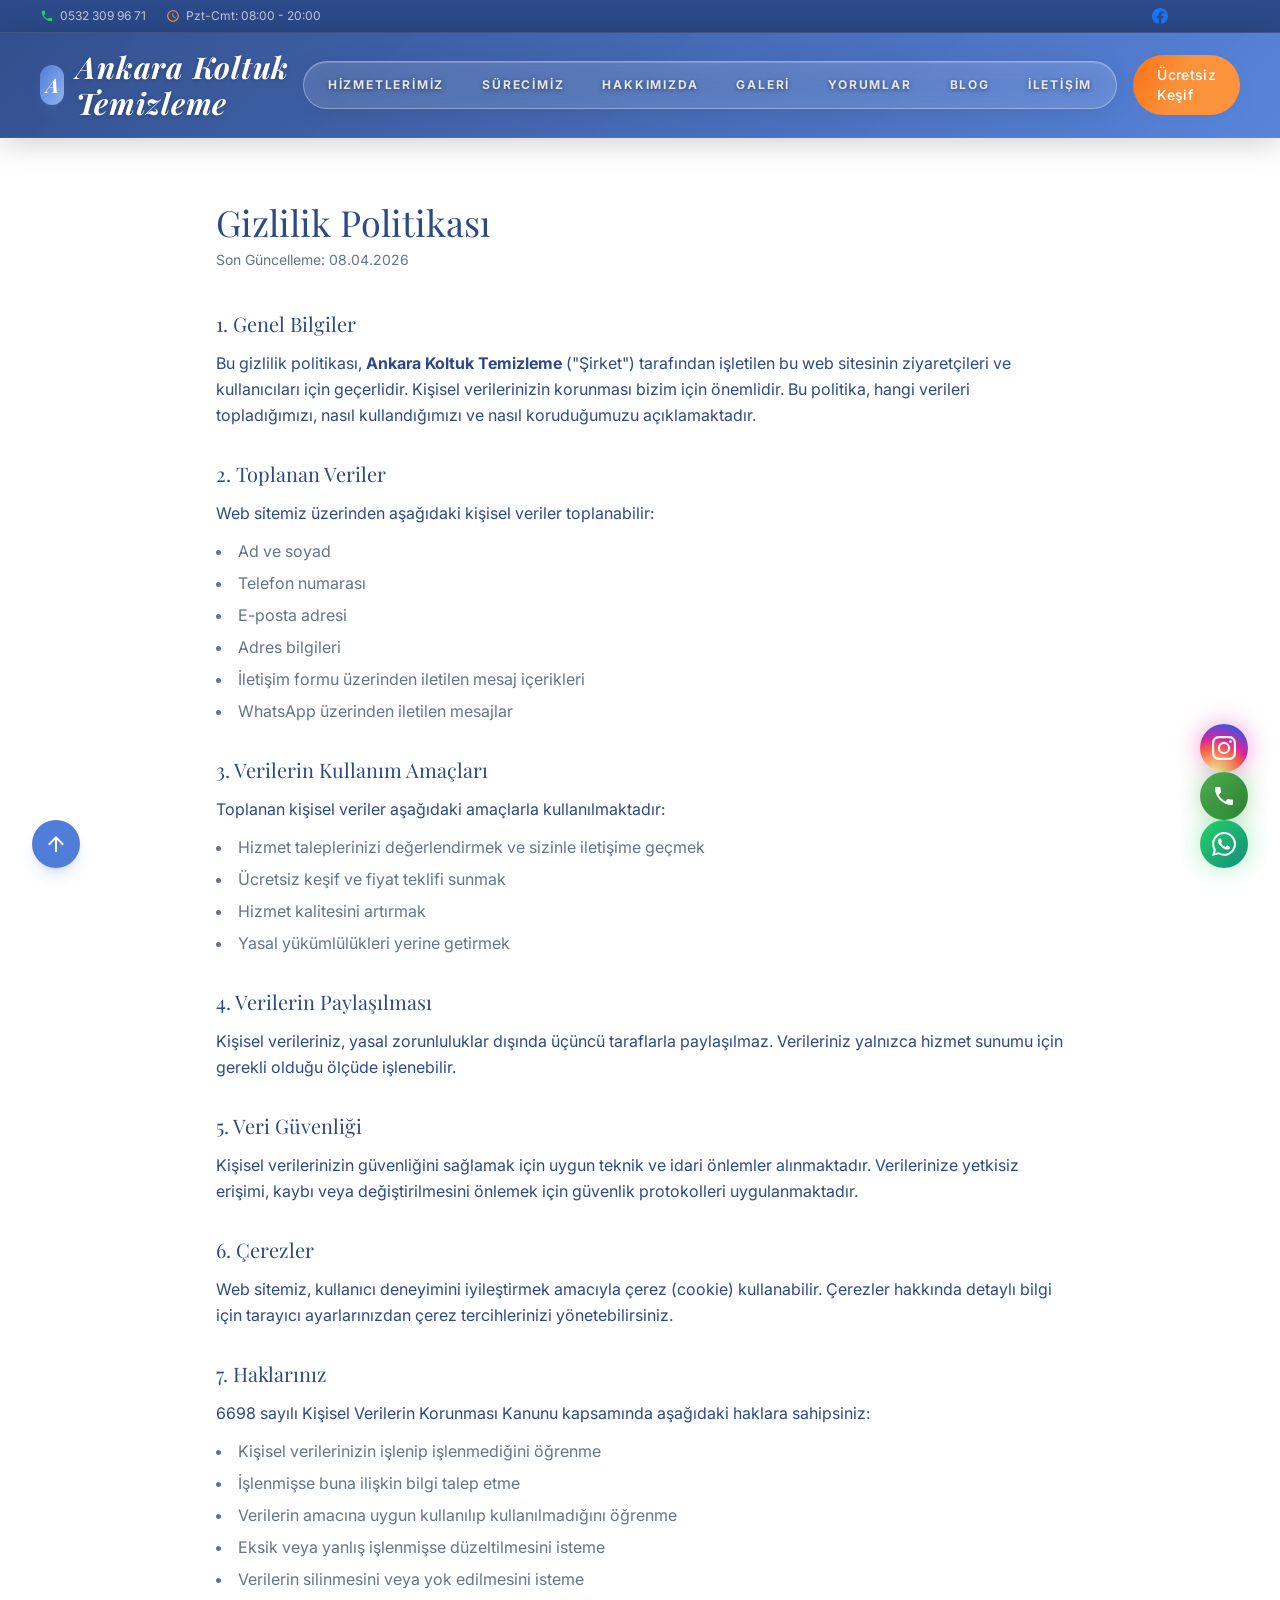
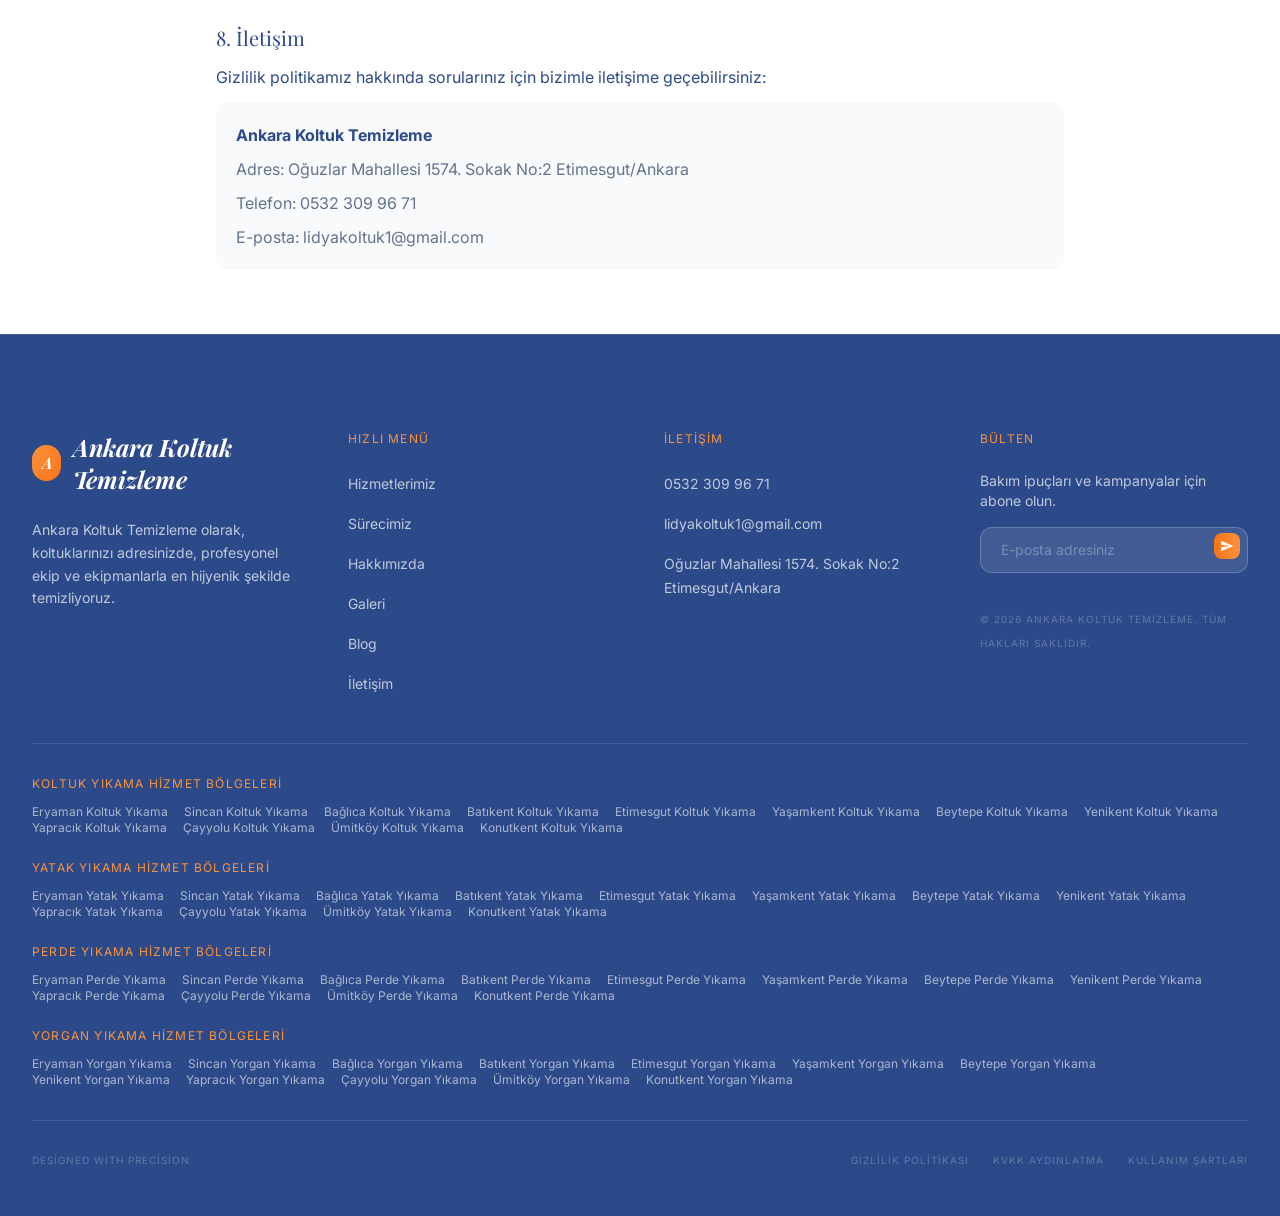
<file: gizlilik-politikasi.html>
<!DOCTYPE html>
<html class="scroll-smooth" lang="tr">
<head>
<meta charset="utf-8"/>
<script async src="https://www.googletagmanager.com/gtag/js?id="></script>
<script>window.dataLayer=window.dataLayer||[];function gtag(){dataLayer.push(arguments)}gtag("js",new Date());gtag("config","")</script>
<meta content="width=device-width, initial-scale=1.0" name="viewport"/>
<title>Gizlilik Politikası | Ankara Koltuk Temizleme</title>
<meta name="description" content="Ankara Koltuk Temizleme gizlilik politikası."/>
<link rel="icon" href="favicon.svg" type="image/svg+xml"/>
<link rel="stylesheet" href="https://fonts.googleapis.com/css2?family=Material+Symbols+Outlined:opsz,wght,FILL,GRAD@20..48,100..700,0..1,-50..200&display=swap"/>
<link rel="stylesheet" href="css/style.css"/>

<link rel="stylesheet" href="https://fonts.googleapis.com/css2?family=Material+Symbols+Outlined:opsz,wght,FILL,GRAD@20..48,100..700,0..1,-50..200&display=swap"/>
<link rel="preload" as="style" href="https://fonts.googleapis.com/css2?family=Playfair+Display:ital,wght@0,400;0,500;0,600;0,700;1,400;1,500;1,600&family=Inter:wght@300;400;500;600;700&display=swap"/>
<link href="https://fonts.googleapis.com/css2?family=Playfair+Display:ital,wght@0,400;0,500;0,600;0,700;1,400;1,500;1,600&family=Inter:wght@300;400;500;600;700&display=swap" rel="stylesheet" media="print" onload="this.media='all'"/>
<link href="https://fonts.googleapis.com/css2?family=Playfair+Display:ital,wght@0,400;0,500;0,600;0,700;1,400;1,500;1,600&family=Inter:wght@300;400;500;600;700&display=swap" rel="stylesheet"/>
<link rel="preconnect" href="https://fonts.googleapis.com"/>
<link rel="preconnect" href="https://fonts.gstatic.com" crossorigin/>
<style>
@keyframes shimmer{0%{background-position:-200% 0}100%{background-position:200% 0}}
.btn-shimmer{background:linear-gradient(110deg,#F97316 0%,#FB923C 25%,#FB923C 50%,#FB923C 75%,#F97316 100%);background-size:200% 100%;animation:shimmer 4s linear infinite}

#mobileMenu{max-height:0;opacity:0;overflow:hidden;transition:max-height .4s ease,opacity .3s ease,padding .3s ease;padding-top:0;padding-bottom:0}
#mobileMenu.open{max-height:calc(100vh - 120px);opacity:1;padding-top:.5rem;padding-bottom:1.5rem;overflow-y:auto}

    /* === Navbar (index ile aynı tasarım) === */
    .nav-glass-pill { background: rgba(255,255,255,0.14) !important; border: 1px solid rgba(255,255,255,0.32); border-radius: 999px; padding: 6px !important; backdrop-filter: blur(14px); -webkit-backdrop-filter: blur(14px); gap: 2px !important; box-shadow: 0 4px 24px rgba(0,0,0,0.08), inset 0 1px 0 rgba(255,255,255,0.2); }
    .nav-link { position: relative; transition: all 0.3s ease; color: #FFFFFF; font-weight: 700; padding: 9px 18px !important; border-radius: 999px; }
    .nav-link:hover { background: rgba(255,255,255,0.22); }
    .nav-link.active { background: #FFFFFF !important; color: #4F7DD8 !important; box-shadow: 0 2px 14px rgba(0,0,0,0.18); font-weight: 800; }
    .nav-hero .nav-link { color: #FFFFFF !important; font-weight: 700 !important; text-shadow: 0 1px 4px rgba(0,0,0,0.4); }
    .nav-hero .nav-link:hover { background: rgba(255,255,255,0.22); }
    .nav-hero .nav-link.active { background: #FFFFFF !important; color: #4F7DD8 !important; text-shadow: none; }
    .nav-hero .text-gradient-gold { background: linear-gradient(135deg, #FFFFFF 0%, #FED7AA 50%, #BCD0F0 100%); -webkit-background-clip: text; -webkit-text-fill-color: transparent; filter: drop-shadow(0 1px 4px rgba(0,0,0,0.3)); }
    .nav-hero .logo-circle { background: linear-gradient(135deg, #FB923C, #F97316) !important; }
    .nav-hero #mobileMenuBtn { color: white !important; }
    .nav-scrolled .nav-link { color: #FFFFFF !important; font-weight: 700 !important; }
    .nav-scrolled .nav-link:hover { background: rgba(255,255,255,0.22); }
    .nav-scrolled .nav-link.active { background: #FFFFFF !important; color: #4F7DD8 !important; }
    .nav-scrolled .text-gradient-gold { background: linear-gradient(135deg, #FFFFFF 0%, #FED7AA 50%, #BCD0F0 100%); -webkit-background-clip: text; -webkit-text-fill-color: transparent; filter: drop-shadow(0 1px 4px rgba(0,0,0,0.3)); }
    .nav-scrolled #mobileMenuBtn { color: white !important; }
    #mobileMenu .nav-link { color: white !important; }
    #mobileMenu .nav-link:hover { color: #FB923C !important; }
    #mobileMenu .nav-link.active { color: #FB923C !important; }

  </style>
<script type="application/ld+json">
{"@context":"https://schema.org","@type":"BreadcrumbList","itemListElement":[{"@type":"ListItem","position":1,"name":"Ana Sayfa","item":"https://ankarakoltuktemizleme.com.tr/"},{"@type":"ListItem","position":2,"name":"Gizlilik Politikası"}]}
</script>
<style id="instaPos">@media(min-width:768px){#instagramButton{bottom:8rem!important}}</style><style id="waBounceCss">@keyframes waBounce{0%,100%{transform:translateY(0)}50%{transform:translateY(-6px)}}.wa-bounce{animation:waBounce 2s ease-in-out infinite}.wa-bounce:hover{animation:none}</style></head>
<body class="bg-surface font-body text-on-surface">

<style>
    /* Nav link active */
    .nav-link { position: relative; transition: color 0.3s ease; color: rgba(255,255,255,0.85); }
    .nav-link.active { color: #FB923C !important; font-weight: 600; }
    .nav-link::after { content: ''; position: absolute; bottom: -4px; left: 50%; width: 0; height: 2px; background: #FB923C; transition: all 0.3s ease; transform: translateX(-50%); }
    .nav-link:hover::after, .nav-link.active::after { width: 100%; }
    .nav-link { position: relative; transition: color 0.3s ease; color: rgba(255,255,255,0.85); }
    .nav-link { color: rgba(255,255,255,0.95) !important; text-shadow: 0 1px 4px rgba(0,0,0,0.5); }
    .nav-link { color: rgba(255,255,255,0.85) !important; font-weight: 500; }
    .nav-link { color: white !important; }
    .nav-link.active { color: #FB923C !important; font-weight: 600; }
    .nav-link::after { content: ''; position: absolute; bottom: -4px; left: 50%; width: 0; height: 2px; background: #FB923C; transition: all 0.3s ease; transform: translateX(-50%); }
    .nav-link:hover::after, .nav-link.active::after { width: 100%; }
    .nav-link:hover { color: #FB923C !important; }
    .nav-link.active { color: #FB923C !important; }
    .nav-hero .nav-link { color: rgba(255,255,255,0.95) !important; text-shadow: 0 1px 4px rgba(0,0,0,0.5); }
    .nav-hero .nav-link:hover { color: #FB923C !important; }
    .nav-hero .nav-link.active { color: #FB923C !important; }
    .nav-hero .text-gradient-gold { background: linear-gradient(135deg, #FFFFFF, #FB923C); -webkit-background-clip: text; -webkit-text-fill-color: transparent; }
    .nav-hero .logo-circle { background: linear-gradient(135deg, #FB923C, #F97316) !important; }
    .nav-hero #mobileMenuBtn { color: white !important; }
    .nav-scrolled .nav-link { color: rgba(255,255,255,0.85) !important; font-weight: 500; }
    .nav-scrolled .nav-link:hover { color: #FB923C !important; }
    .nav-scrolled .nav-link.active { color: #FB923C !important; }
    .nav-scrolled .text-gradient-gold { background: linear-gradient(135deg, #FFFFFF, #FB923C); -webkit-background-clip: text; -webkit-text-fill-color: transparent; }
    .nav-scrolled #mobileMenuBtn { color: white !important; }
    #mobileMenu .nav-link { color: white !important; }
    #mobileMenu .nav-link:hover { color: #FB923C !important; }
    #mobileMenu .nav-link.active { color: #FB923C !important; }
    #mobileMenu { max-height: 0; opacity: 0; overflow: hidden; transition: max-height 0.4s ease, opacity 0.3s ease, padding 0.3s ease; padding-top: 0; padding-bottom: 0; }
    #mobileMenu.open { max-height: calc(100vh - 120px); opacity: 1; padding-top: 0.5rem; padding-bottom: 1.5rem; overflow-y: auto; }
    #mobileMenuBtn { color: white !important; }
    #mobileMenuBtn .menu-icon { display: block; transition: opacity 0.2s ease, transform 0.3s ease; }
    #mobileMenuBtn .close-icon { display: none; transition: opacity 0.2s ease, transform 0.3s ease; }
    #mobileMenuBtn.active .menu-icon { display: none; }
    #mobileMenuBtn.active .close-icon { display: block; animation: spinIn 0.3s ease; }
    @keyframes spinIn { from { transform: rotate(-90deg) scale(0.5); opacity: 0; } to { transform: rotate(0) scale(1); opacity: 1; }
</style>
<div id="topBar" class="bg-[#2C4A8A] border-b border-white/10 py-2 text-xs z-40 relative">
    <div class="flex justify-between items-center px-4 sm:px-6 lg:px-10 max-w-full">
        <div class="flex items-center gap-5 text-white/70">
            <a href="tel:05323099671" data-kv-href="phone_raw" data-kv-href-prefix="tel:" class="flex items-center gap-1.5 hover:text-[#FB923C] transition-colors">
                <svg class="text-sm" style="width:1em;height:1em;vertical-align:middle;flex-shrink:0;color:#25D366" viewBox="0 0 24 24" fill="currentColor" aria-hidden="true"><path d="M6.62 10.79c1.44 2.83 3.76 5.14 6.59 6.59l2.2-2.2c.27-.27.67-.36 1.02-.24 1.12.37 2.33.57 3.57.57.55 0 1 .45 1 1V20c0 .55-.45 1-1 1-9.39 0-17-7.61-17-17 0-.55.45-1 1-1h3.5c.55 0 1 .45 1 1 0 1.25.2 2.45.57 3.57.11.35.03.74-.25 1.02l-2.2 2.2z"/></svg>
                <span data-kv="phone">0532 309 96 71</span>
            </a>
<span class="hidden lg:flex items-center gap-1.5">
                <svg class="text-sm text-[#FB923C]" style="width:1em;height:1em;vertical-align:middle;flex-shrink:0" viewBox="0 0 24 24" fill="currentColor" aria-hidden="true"><path d="M11.99 2C6.47 2 2 6.48 2 12s4.47 10 9.99 10C17.52 22 22 17.52 22 12S17.52 2 11.99 2zM12 20c-4.42 0-8-3.58-8-8s3.58-8 8-8 8 3.58 8 8-3.58 8-8 8zm.5-13H11v6l5.25 3.15.75-1.23-4.5-2.67z"/></svg>
                <span data-kv="working_hours_short">Pzt-Cmt: 08:00 - 20:00</span>
            </span>

        </div>
        <div class="flex items-center justify-center gap-3 text-white/70 sm:w-[160px]" id="kvTopBarSocial">
            <a href="https://www.facebook.com/people/Lidya-Koltuk-Y%C4%B1kama/61577447068676/" target="_blank" rel="noopener noreferrer" class="hover:opacity-80 transition-opacity" title="Facebook"><svg class="w-4 h-4" viewBox="0 0 24 24" fill="#1877F2"><path d="M24 12.073c0-6.627-5.373-12-12-12s-12 5.373-12 12c0 5.99 4.388 10.954 10.125 11.854v-8.385H7.078v-3.47h3.047V9.43c0-3.007 1.792-4.669 4.533-4.669 1.312 0 2.686.235 2.686.235v2.953H15.83c-1.491 0-1.956.925-1.956 1.874v2.25h3.328l-.532 3.47h-2.796v8.385C19.612 23.027 24 18.062 24 12.073z"/></svg></a>
        </div>
    </div>
</div>

<!-- Navbar -->
<nav id="mainNav" class="sticky w-full z-50 transition-all duration-500 nav-hero" style="top:0" role="navigation" aria-label="Ana navigasyon">
    <div class="flex justify-between items-center px-4 sm:px-6 lg:px-10 py-4 max-w-full">
        <a href="/" class="group flex items-center gap-3">
            <div class="w-10 h-10 rounded-full bg-gradient-to-br from-primary to-primary-container flex items-center justify-center shadow-lg shadow-primary/20 group-hover:scale-110 transition-transform duration-300">
                <span class="font-headline italic font-bold text-on-primary text-xl">A</span>
            </div>
            <span class="text-2xl sm:text-3xl font-headline italic font-bold tracking-wide text-white" style="text-shadow: 0 1px 4px rgba(0,0,0,0.25);">Ankara Koltuk Temizleme</span>
        </a>
        <div class="flex items-center gap-4">
            <div class="hidden lg:flex items-center nav-glass-pill">
                <a class="nav-link font-label text-xs uppercase tracking-[0.15em] transition-colors duration-300" href="/#hizmetlerimiz">Hizmetlerimiz</a>
                <a class="nav-link font-label text-xs uppercase tracking-[0.15em] transition-colors duration-300" href="/#surecimiz">Sürecimiz</a>
                <a class="nav-link font-label text-xs uppercase tracking-[0.15em] transition-colors duration-300" href="/#hakkimizda">Hakkımızda</a>
                <a class="nav-link font-label text-xs uppercase tracking-[0.15em] transition-colors duration-300" href="/#galeri">Galeri</a>
                <a class="nav-link font-label text-xs uppercase tracking-[0.15em] transition-colors duration-300" href="/#yorumlar">Yorumlar</a>
                <a class="nav-link font-label text-xs uppercase tracking-[0.15em] transition-colors duration-300" href="/blog/">Blog</a>
                <a class="nav-link font-label text-xs uppercase tracking-[0.15em] transition-colors duration-300" href="/#iletisim">İletişim</a>
            </div>
            <a class="hidden sm:inline-flex btn-shimmer text-white px-6 py-2.5 rounded-full font-medium text-sm tracking-wide shadow-lg shadow-primary/20 hover:scale-105 transition-transform duration-300" href="/#iletisim">
                Ücretsiz Keşif
            </a>
            <button id="mobileMenuBtn" class="lg:hidden text-primary p-2">
                <svg class="text-3xl menu-icon" style="width:1em;height:1em;vertical-align:middle;flex-shrink:0" viewBox="0 0 24 24" fill="currentColor" aria-hidden="true"><path d="M3 18h18v-2H3v2zm0-5h18v-2H3v2zm0-7v2h18V6H3z"/></svg>
                <svg class="text-3xl close-icon" style="width:1em;height:1em;vertical-align:middle;flex-shrink:0" viewBox="0 0 24 24" fill="currentColor" aria-hidden="true"><path d="M19 6.41L17.59 5 12 10.59 6.41 5 5 6.41 10.59 12 5 17.59 6.41 19 12 13.41 17.59 19 19 17.59 13.41 12z"/></svg>
            </button>
        </div>
    </div>
    <!-- Mobile Menu -->
    <div id="mobileMenu" class="lg:hidden w-full px-6 space-y-4 bg-[#2C4A8A]/95 backdrop-blur-xl border-t border-white/10">
        <a class="nav-link block font-label text-sm uppercase tracking-[0.15em] text-white hover:text-[#FB923C] py-2" href="/#hizmetlerimiz">Hizmetlerimiz</a>
        <a class="nav-link block font-label text-sm uppercase tracking-[0.15em] text-white hover:text-[#FB923C] py-2" href="/#surecimiz">Sürecimiz</a>
        <a class="nav-link block font-label text-sm uppercase tracking-[0.15em] text-white hover:text-[#FB923C] py-2" href="/#hakkimizda">Hakkımızda</a>
        <a class="nav-link block font-label text-sm uppercase tracking-[0.15em] text-white hover:text-[#FB923C] py-2" href="/#galeri">Galeri</a>
        <a class="nav-link block font-label text-sm uppercase tracking-[0.15em] text-white hover:text-[#FB923C] py-2" href="/#yorumlar">Yorumlar</a>
        <a class="nav-link block font-label text-sm uppercase tracking-[0.15em] text-white hover:text-[#FB923C] py-2" href="/blog/">Blog</a>
        <a class="nav-link block font-label text-sm uppercase tracking-[0.15em] text-white hover:text-[#FB923C] py-2" href="/#iletisim">İletişim</a>
        <a class="block btn-shimmer text-white px-6 py-3 rounded-full font-medium text-sm tracking-wide text-center sm:hidden" href="/#iletisim">Ücretsiz Keşif</a>
    </div>
</nav>

<!-- Hero Slider -->

<!-- Content -->
<main class="max-w-4xl mx-auto px-4 sm:px-6 py-12 sm:py-16">
    <h1 class="font-headline text-3xl sm:text-4xl text-on-background mb-2">Gizlilik Politikası</h1>
    <p class="text-on-surface-variant text-sm mb-10">Son Güncelleme: 08.04.2026</p>

    <div class="space-y-8 text-on-surface leading-relaxed">
        <section>
            <h2 class="font-headline text-xl text-on-background mb-3">1. Genel Bilgiler</h2>
            <p>Bu gizlilik politikası, <strong>Ankara Koltuk Temizleme</strong> ("Şirket") tarafından işletilen bu web sitesinin ziyaretçileri ve kullanıcıları için geçerlidir. Kişisel verilerinizin korunması bizim için önemlidir. Bu politika, hangi verileri topladığımızı, nasıl kullandığımızı ve nasıl koruduğumuzu açıklamaktadır.</p>
        </section>

        <section>
            <h2 class="font-headline text-xl text-on-background mb-3">2. Toplanan Veriler</h2>
            <p>Web sitemiz üzerinden aşağıdaki kişisel veriler toplanabilir:</p>
            <ul class="list-disc list-inside mt-3 space-y-1.5 text-on-surface-variant">
                <li>Ad ve soyad</li>
                <li>Telefon numarası</li>
                <li>E-posta adresi</li>
                <li>Adres bilgileri</li>
                <li>İletişim formu üzerinden iletilen mesaj içerikleri</li>
                <li>WhatsApp üzerinden iletilen mesajlar</li>
            </ul>
        </section>

        <section>
            <h2 class="font-headline text-xl text-on-background mb-3">3. Verilerin Kullanım Amaçları</h2>
            <p>Toplanan kişisel veriler aşağıdaki amaçlarla kullanılmaktadır:</p>
            <ul class="list-disc list-inside mt-3 space-y-1.5 text-on-surface-variant">
                <li>Hizmet taleplerinizi değerlendirmek ve sizinle iletişime geçmek</li>
                <li>Ücretsiz keşif ve fiyat teklifi sunmak</li>
                <li>Hizmet kalitesini artırmak</li>
                <li>Yasal yükümlülükleri yerine getirmek</li>
            </ul>
        </section>

        <section>
            <h2 class="font-headline text-xl text-on-background mb-3">4. Verilerin Paylaşılması</h2>
            <p>Kişisel verileriniz, yasal zorunluluklar dışında üçüncü taraflarla paylaşılmaz. Verileriniz yalnızca hizmet sunumu için gerekli olduğu ölçüde işlenebilir.</p>
        </section>

        <section>
            <h2 class="font-headline text-xl text-on-background mb-3">5. Veri Güvenliği</h2>
            <p>Kişisel verilerinizin güvenliğini sağlamak için uygun teknik ve idari önlemler alınmaktadır. Verilerinize yetkisiz erişimi, kaybı veya değiştirilmesini önlemek için güvenlik protokolleri uygulanmaktadır.</p>
        </section>

        <section>
            <h2 class="font-headline text-xl text-on-background mb-3">6. Çerezler</h2>
            <p>Web sitemiz, kullanıcı deneyimini iyileştirmek amacıyla çerez (cookie) kullanabilir. Çerezler hakkında detaylı bilgi için tarayıcı ayarlarınızdan çerez tercihlerinizi yönetebilirsiniz.</p>
        </section>

        <section>
            <h2 class="font-headline text-xl text-on-background mb-3">7. Haklarınız</h2>
            <p>6698 sayılı Kişisel Verilerin Korunması Kanunu kapsamında aşağıdaki haklara sahipsiniz:</p>
            <ul class="list-disc list-inside mt-3 space-y-1.5 text-on-surface-variant">
                <li>Kişisel verilerinizin işlenip işlenmediğini öğrenme</li>
                <li>İşlenmişse buna ilişkin bilgi talep etme</li>
                <li>Verilerin amacına uygun kullanılıp kullanılmadığını öğrenme</li>
                <li>Eksik veya yanlış işlenmişse düzeltilmesini isteme</li>
                <li>Verilerin silinmesini veya yok edilmesini isteme</li>
            </ul>
        </section>

        <section>
            <h2 class="font-headline text-xl text-on-background mb-3">8. İletişim</h2>
            <p>Gizlilik politikamız hakkında sorularınız için bizimle iletişime geçebilirsiniz:</p>
            <div class="mt-3 bg-surface-container-low rounded-xl p-5 space-y-2 text-on-surface-variant">
                <p><strong class="text-on-background">Ankara Koltuk Temizleme</strong></p>
                <p>Adres: Oğuzlar Mahallesi 1574. Sokak No:2 Etimesgut/Ankara</p>
                <p>Telefon: 0532 309 96 71</p>
                <p>E-posta: lidyakoltuk1@gmail.com</p>
            </div>
        </section>
    </div>
</main>

<!-- Footer -->
<footer class="bg-[#2C4A8A] pt-16 sm:pt-24 pb-12 px-4 sm:px-6 lg:px-8 border-t border-white/10" role="contentinfo">
    <div class="max-w-7xl mx-auto grid grid-cols-1 sm:grid-cols-2 lg:grid-cols-4 gap-8 sm:gap-12">
        <div>
            <div class="flex items-center gap-3 mb-6">
                <div class="w-9 h-9 rounded-full bg-gradient-to-br from-[#FB923C] to-[#F97316] flex items-center justify-center">
                    <span class="font-headline italic font-bold text-white text-base">A</span>
                </div>
                <span class="text-2xl font-headline italic font-bold text-white" data-kv="business_name">Ankara Koltuk Temizleme</span>
            </div>
            <p class="text-sm text-white/70 mb-8 leading-relaxed">Ankara Koltuk Temizleme olarak, koltuklarınızı adresinizde, profesyonel ekip ve ekipmanlarla en hijyenik şekilde temizliyoruz.</p>
            <div class="flex gap-4" id="kvSocialLinks"></div>
        </div>
        <div>
            <h3 class="text-xs font-label uppercase tracking-widest text-[#FB923C] mb-6">Hızlı Menü</h3>
            <ul class="space-y-4">
                <li><a class="text-white/70 hover:text-[#FB923C] transition-colors text-sm" href="/#hizmetlerimiz">Hizmetlerimiz</a></li>
                <li><a class="text-white/70 hover:text-[#FB923C] transition-colors text-sm" href="/#surecimiz">Sürecimiz</a></li>
                <li><a class="text-white/70 hover:text-[#FB923C] transition-colors text-sm" href="/#hakkimizda">Hakkımızda</a></li>
                <li><a class="text-white/70 hover:text-[#FB923C] transition-colors text-sm" href="/galeri">Galeri</a></li>
                <li><a class="text-white/70 hover:text-[#FB923C] transition-colors text-sm" href="/blog/">Blog</a></li>
                <li><a class="text-white/70 hover:text-[#FB923C] transition-colors text-sm" href="/#iletisim">İletişim</a></li>
            </ul>
        </div>
        <div>
            <h3 class="text-xs font-label uppercase tracking-widest text-[#FB923C] mb-6">İletişim</h3>
            <ul class="space-y-4">
                <li><span class="text-white/70 text-sm" data-kv="phone">0532 309 96 71</span></li>
                <li><span class="text-white/70 text-sm" data-kv="phone2"></span></li>
                <li><span class="text-white/70 text-sm" data-kv="email">lidyakoltuk1@gmail.com</span></li>
                <li><span class="text-white/70 text-sm">Oğuzlar Mahallesi 1574. Sokak No:2 Etimesgut/Ankara</span></li>
            </ul>
        </div>
        <div>
            <h3 class="text-xs font-label uppercase tracking-widest text-[#FB923C] mb-6">Bülten</h3>
            <p class="text-sm text-white/70 mb-4">Bakım ipuçları ve kampanyalar için abone olun.</p>
            <div class="relative">
                <input class="w-full bg-white/10 border border-white/20 rounded-xl py-3 px-5 text-sm text-white placeholder-white/30 focus:ring-1 focus:ring-[#FB923C] transition-all" placeholder="E-posta adresiniz" type="email"/>
                <button class="absolute right-2 top-1.5 bg-gradient-to-r from-[#F97316] to-[#FB923C] text-white p-1.5 rounded-lg"><svg class="text-sm" style="width:1em;height:1em;vertical-align:middle;flex-shrink:0" viewBox="0 0 24 24" fill="currentColor" aria-hidden="true"><path d="M2.01 21L23 12 2.01 3 2 10l15 2-15 2z"/></svg></button>
            </div>
            <div class="mt-8">
                <span class="text-[10px] text-white/25 uppercase tracking-widest">&copy; 2026 Ankara Koltuk Temizleme. Tüm Hakları Saklıdır.</span>
            </div>
        </div>
    </div>
    <!-- Hizmet Bölgeleri — SEO Internal Links -->
    <div class="max-w-7xl mx-auto mt-12 pt-8 border-t border-white/10 space-y-6">
        <div>
            <h3 class="text-xs font-label uppercase tracking-widest text-[#FB923C] mb-3">Koltuk Yıkama Hizmet Bölgeleri</h3>
            <div class="flex flex-wrap gap-x-4 gap-y-1 text-xs text-white/60">
                <a href="/eryaman-koltuk-yikama" class="hover:text-[#FB923C] transition-colors">Eryaman Koltuk Yıkama</a>
                <a href="/sincan-koltuk-yikama" class="hover:text-[#FB923C] transition-colors">Sincan Koltuk Yıkama</a>
                <a href="/baglica-koltuk-yikama" class="hover:text-[#FB923C] transition-colors">Bağlıca Koltuk Yıkama</a>
                <a href="/batikent-koltuk-yikama" class="hover:text-[#FB923C] transition-colors">Batıkent Koltuk Yıkama</a>
                <a href="/etimesgut-koltuk-yikama" class="hover:text-[#FB923C] transition-colors">Etimesgut Koltuk Yıkama</a>
                <a href="/yasamkent-koltuk-yikama" class="hover:text-[#FB923C] transition-colors">Yaşamkent Koltuk Yıkama</a>
                <a href="/beytepe-koltuk-yikama" class="hover:text-[#FB923C] transition-colors">Beytepe Koltuk Yıkama</a>
                <a href="/yenikent-koltuk-yikama" class="hover:text-[#FB923C] transition-colors">Yenikent Koltuk Yıkama</a>
                <a href="/yapracik-koltuk-yikama" class="hover:text-[#FB923C] transition-colors">Yapracık Koltuk Yıkama</a>
                <a href="/cayyolu-koltuk-yikama" class="hover:text-[#FB923C] transition-colors">Çayyolu Koltuk Yıkama</a>
                <a href="/umitkoy-koltuk-yikama" class="hover:text-[#FB923C] transition-colors">Ümitköy Koltuk Yıkama</a>
                <a href="/konutkent-koltuk-yikama" class="hover:text-[#FB923C] transition-colors">Konutkent Koltuk Yıkama</a>
            </div>
        </div>
        <div>
            <h3 class="text-xs font-label uppercase tracking-widest text-[#FB923C] mb-3">Yatak Yıkama Hizmet Bölgeleri</h3>
            <div class="flex flex-wrap gap-x-4 gap-y-1 text-xs text-white/60">
                <a href="/eryaman-yatak-yikama" class="hover:text-[#FB923C] transition-colors">Eryaman Yatak Yıkama</a>
                <a href="/sincan-yatak-yikama" class="hover:text-[#FB923C] transition-colors">Sincan Yatak Yıkama</a>
                <a href="/baglica-yatak-yikama" class="hover:text-[#FB923C] transition-colors">Bağlıca Yatak Yıkama</a>
                <a href="/batikent-yatak-yikama" class="hover:text-[#FB923C] transition-colors">Batıkent Yatak Yıkama</a>
                <a href="/etimesgut-yatak-yikama" class="hover:text-[#FB923C] transition-colors">Etimesgut Yatak Yıkama</a>
                <a href="/yasamkent-yatak-yikama" class="hover:text-[#FB923C] transition-colors">Yaşamkent Yatak Yıkama</a>
                <a href="/beytepe-yatak-yikama" class="hover:text-[#FB923C] transition-colors">Beytepe Yatak Yıkama</a>
                <a href="/yenikent-yatak-yikama" class="hover:text-[#FB923C] transition-colors">Yenikent Yatak Yıkama</a>
                <a href="/yapracik-yatak-yikama" class="hover:text-[#FB923C] transition-colors">Yapracık Yatak Yıkama</a>
                <a href="/cayyolu-yatak-yikama" class="hover:text-[#FB923C] transition-colors">Çayyolu Yatak Yıkama</a>
                <a href="/umitkoy-yatak-yikama" class="hover:text-[#FB923C] transition-colors">Ümitköy Yatak Yıkama</a>
                <a href="/konutkent-yatak-yikama" class="hover:text-[#FB923C] transition-colors">Konutkent Yatak Yıkama</a>
            </div>
        </div>
        <div>
            <h3 class="text-xs font-label uppercase tracking-widest text-[#FB923C] mb-3">Perde Yıkama Hizmet Bölgeleri</h3>
            <div class="flex flex-wrap gap-x-4 gap-y-1 text-xs text-white/60">
                <a href="/eryaman-perde-yikama" class="hover:text-[#FB923C] transition-colors">Eryaman Perde Yıkama</a>
                <a href="/sincan-perde-yikama" class="hover:text-[#FB923C] transition-colors">Sincan Perde Yıkama</a>
                <a href="/baglica-perde-yikama" class="hover:text-[#FB923C] transition-colors">Bağlıca Perde Yıkama</a>
                <a href="/batikent-perde-yikama" class="hover:text-[#FB923C] transition-colors">Batıkent Perde Yıkama</a>
                <a href="/etimesgut-perde-yikama" class="hover:text-[#FB923C] transition-colors">Etimesgut Perde Yıkama</a>
                <a href="/yasamkent-perde-yikama" class="hover:text-[#FB923C] transition-colors">Yaşamkent Perde Yıkama</a>
                <a href="/beytepe-perde-yikama" class="hover:text-[#FB923C] transition-colors">Beytepe Perde Yıkama</a>
                <a href="/yenikent-perde-yikama" class="hover:text-[#FB923C] transition-colors">Yenikent Perde Yıkama</a>
                <a href="/yapracik-perde-yikama" class="hover:text-[#FB923C] transition-colors">Yapracık Perde Yıkama</a>
                <a href="/cayyolu-perde-yikama" class="hover:text-[#FB923C] transition-colors">Çayyolu Perde Yıkama</a>
                <a href="/umitkoy-perde-yikama" class="hover:text-[#FB923C] transition-colors">Ümitköy Perde Yıkama</a>
                <a href="/konutkent-perde-yikama" class="hover:text-[#FB923C] transition-colors">Konutkent Perde Yıkama</a>
            </div>
        </div>
        <div>
            <h3 class="text-xs font-label uppercase tracking-widest text-[#FB923C] mb-3">Yorgan Yıkama Hizmet Bölgeleri</h3>
            <div class="flex flex-wrap gap-x-4 gap-y-1 text-xs text-white/60">
                <a href="/eryaman-yorgan-yikama" class="hover:text-[#FB923C] transition-colors">Eryaman Yorgan Yıkama</a>
                <a href="/sincan-yorgan-yikama" class="hover:text-[#FB923C] transition-colors">Sincan Yorgan Yıkama</a>
                <a href="/baglica-yorgan-yikama" class="hover:text-[#FB923C] transition-colors">Bağlıca Yorgan Yıkama</a>
                <a href="/batikent-yorgan-yikama" class="hover:text-[#FB923C] transition-colors">Batıkent Yorgan Yıkama</a>
                <a href="/etimesgut-yorgan-yikama" class="hover:text-[#FB923C] transition-colors">Etimesgut Yorgan Yıkama</a>
                <a href="/yasamkent-yorgan-yikama" class="hover:text-[#FB923C] transition-colors">Yaşamkent Yorgan Yıkama</a>
                <a href="/beytepe-yorgan-yikama" class="hover:text-[#FB923C] transition-colors">Beytepe Yorgan Yıkama</a>
                <a href="/yenikent-yorgan-yikama" class="hover:text-[#FB923C] transition-colors">Yenikent Yorgan Yıkama</a>
                <a href="/yapracik-yorgan-yikama" class="hover:text-[#FB923C] transition-colors">Yapracık Yorgan Yıkama</a>
                <a href="/cayyolu-yorgan-yikama" class="hover:text-[#FB923C] transition-colors">Çayyolu Yorgan Yıkama</a>
                <a href="/umitkoy-yorgan-yikama" class="hover:text-[#FB923C] transition-colors">Ümitköy Yorgan Yıkama</a>
                <a href="/konutkent-yorgan-yikama" class="hover:text-[#FB923C] transition-colors">Konutkent Yorgan Yıkama</a>
            </div>
        </div>
    </div>
    <div class="max-w-7xl mx-auto mt-8 pt-8 border-t border-white/10 flex flex-col md:flex-row justify-between items-center gap-4 text-[10px] text-white/25 uppercase tracking-widest">
        <span>Designed with Precision</span>
        <div class="flex gap-6">
            <a class="hover:text-[#FB923C] transition-colors" href="/gizlilik-politikasi">Gizlilik Politikası</a>
            <a class="hover:text-[#FB923C] transition-colors" href="/kvkk">KVKK Aydınlatma</a>
            <a class="hover:text-[#FB923C] transition-colors" href="/kullanim-sartlari">Kullanım Şartları</a>
        </div>
    </div>
</footer>

<!-- WhatsApp Template Popup -->
<div id="waPopup" class="fixed inset-0 z-[200] hidden">
    <div class="absolute inset-0 bg-black/40 backdrop-blur-sm" onclick="document.getElementById('waPopup').classList.add('hidden')"></div>
    <div class="absolute bottom-24 right-6 md:right-8 w-72 bg-white rounded-2xl shadow-2xl overflow-hidden" style="animation: slideIn 0.3s ease">
        <div class="bg-gradient-to-r from-[#25D366] to-[#128C7E] px-4 py-3 flex items-center justify-between">
            <span class="text-white font-bold text-sm">WhatsApp ile Yazın</span>
            <button onclick="document.getElementById('waPopup').classList.add('hidden')" class="text-white/80 hover:text-white">
                <svg class="text-lg" style="width:1em;height:1em;vertical-align:middle;flex-shrink:0" viewBox="0 0 24 24" fill="currentColor" aria-hidden="true"><path d="M19 6.41L17.59 5 12 10.59 6.41 5 5 6.41 10.59 12 5 17.59 6.41 19 12 13.41 17.59 19 19 17.59 13.41 12z"/></svg>
            </button>
        </div>
        <div id="waPopupList" class="p-3 space-y-2 max-h-60 overflow-y-auto"></div>
    </div>
</div>

<!-- Instagram Button -->
<a href="https://www.instagram.com/p/DWYO8VLjC8Y/?igsh=MWRydDR4Z2syeWNyOA%3D%3D" target="_blank" rel="noopener noreferrer" id="instagramButton" title="Instagram" class="fixed right-6 md:right-8 w-12 h-12 rounded-full text-white hover:scale-110 transition-all duration-500 ease-out z-[100] flex items-center justify-center cursor-pointer group" style="bottom:8.5rem;background:radial-gradient(circle at 30% 107%, #fdf497 0%, #fdf497 5%, #fd5949 45%, #d6249f 60%, #285AEB 90%);box-shadow:0 0 24px rgba(214,36,159,0.45);">
    <svg class="text-2xl" style="width:1em;height:1em;vertical-align:middle;flex-shrink:0" viewBox="0 0 24 24" fill="currentColor" aria-hidden="true"><path d="M12 2.163c3.204 0 3.584.012 4.85.07 3.252.148 4.771 1.691 4.919 4.919.058 1.265.069 1.645.069 4.849 0 3.205-.012 3.584-.069 4.849-.149 3.225-1.664 4.771-4.919 4.919-1.266.058-1.644.07-4.85.07-3.204 0-3.584-.012-4.849-.07-3.26-.149-4.771-1.699-4.919-4.92-.058-1.265-.07-1.644-.07-4.849 0-3.204.013-3.583.07-4.849.149-3.227 1.664-4.771 4.919-4.919 1.266-.057 1.645-.069 4.849-.069zM12 0C8.741 0 8.333.014 7.053.072 2.695.272.273 2.69.073 7.052.014 8.333 0 8.741 0 12c0 3.259.014 3.668.072 4.948.2 4.358 2.618 6.78 6.98 6.98C8.333 23.986 8.741 24 12 24c3.259 0 3.668-.014 4.948-.072 4.354-.2 6.782-2.618 6.979-6.98.059-1.28.073-1.689.073-4.948 0-3.259-.014-3.667-.072-4.947-.196-4.354-2.617-6.78-6.979-6.98C15.668.014 15.259 0 12 0zm0 5.838a6.162 6.162 0 100 12.324 6.162 6.162 0 000-12.324zM12 16a4 4 0 110-8 4 4 0 010 8zm6.406-11.845a1.44 1.44 0 100 2.881 1.44 1.44 0 000-2.881z"/></svg>
    <div class="absolute right-14 text-white px-4 py-2 rounded-lg opacity-0 group-hover:opacity-100 transition-opacity whitespace-nowrap font-bold text-sm" style="background:linear-gradient(135deg,#d6249f,#285AEB)">Instagram</div>
</a>
<!-- Call Button -->
<a href="tel:05323099671" data-kv-href="phone_raw" data-kv-href-prefix="tel:" style="background:linear-gradient(135deg,#4CAF50,#2E7D32);box-shadow:0 0 24px rgba(76,175,80,0.45);" class="fixed bottom-20 right-6 md:bottom-22 md:right-8 text-white w-12 h-12 rounded-full hover:scale-110 transition-all duration-500 ease-out z-[100] flex items-center justify-center cursor-pointer group" id="callButton">
    <svg class="text-on-primary text-2xl" style="width:1em;height:1em;vertical-align:middle;flex-shrink:0" viewBox="0 0 24 24" fill="currentColor" aria-hidden="true"><path d="M6.62 10.79c1.44 2.83 3.76 5.14 6.59 6.59l2.2-2.2c.27-.27.67-.36 1.02-.24 1.12.37 2.33.57 3.57.57.55 0 1 .45 1 1V20c0 .55-.45 1-1 1-9.39 0-17-7.61-17-17 0-.55.45-1 1-1h3.5c.55 0 1 .45 1 1 0 1.25.2 2.45.57 3.57.11.35.03.74-.25 1.02l-2.2 2.2z"/></svg>
    <div class="absolute right-14 text-white px-4 py-2 rounded-lg opacity-0 group-hover:opacity-100 transition-opacity whitespace-nowrap font-bold text-sm" style="background:#2E7D32">Hemen Ara</div>
</a>

<!-- WhatsApp Button -->
<div class="fixed bottom-6 right-6 md:bottom-8 md:right-8 bg-gradient-to-br from-[#25D366] to-[#128C7E] text-white w-12 h-12 rounded-full shadow-[0_0_24px_rgba(37,211,102,0.4)] hover:scale-110 hover:shadow-[0_0_32px_rgba(37,211,102,0.5)] transition-all duration-500 ease-out z-[100] flex items-center justify-center cursor-pointer group wa-bounce" id="waButton" data-kv-wa="whatsapp_number" onclick="toggleWaPopup()">
    <svg class="text-on-primary text-2xl" style="width:1em;height:1em;vertical-align:middle;flex-shrink:0" viewBox="0 0 24 24" fill="currentColor" aria-hidden="true"><path d="M17.472 14.382c-.297-.149-1.758-.867-2.03-.967-.273-.099-.471-.148-.67.15-.197.297-.767.966-.94 1.164-.173.199-.347.223-.644.075-.297-.15-1.255-.463-2.39-1.475-.883-.788-1.48-1.761-1.654-2.059-.173-.297-.018-.458.13-.606.134-.133.298-.347.446-.52.149-.174.198-.298.298-.497.099-.198.05-.371-.025-.52-.075-.149-.669-1.612-.916-2.207-.242-.579-.487-.5-.669-.51-.173-.008-.371-.01-.57-.01-.198 0-.52.074-.792.372-.272.297-1.04 1.016-1.04 2.479 0 1.462 1.065 2.875 1.213 3.074.149.198 2.096 3.2 5.077 4.487.709.306 1.262.489 1.694.625.712.227 1.36.195 1.871.118.571-.085 1.758-.719 2.006-1.413.248-.694.248-1.289.173-1.413-.074-.124-.272-.198-.57-.347m-5.421 7.403h-.004a9.87 9.87 0 01-5.031-1.378l-.361-.214-3.741.982.998-3.648-.235-.374a9.86 9.86 0 01-1.51-5.26c.001-5.45 4.436-9.884 9.888-9.884 2.64 0 5.122 1.03 6.988 2.898a9.825 9.825 0 012.893 6.994c-.003 5.45-4.437 9.884-9.885 9.884m8.413-18.297A11.815 11.815 0 0012.05 0C5.495 0 .16 5.335.157 11.892c0 2.096.547 4.142 1.588 5.945L.057 24l6.305-1.654a11.882 11.882 0 005.683 1.448h.005c6.554 0 11.89-5.335 11.893-11.893a11.821 11.821 0 00-3.48-8.413z"/></svg>
    <div class="absolute right-14 bg-[#128C7E] text-white px-4 py-2 rounded-lg opacity-0 group-hover:opacity-100 transition-opacity whitespace-nowrap font-bold text-sm">WhatsApp</div>
</div>

<!-- Scroll to Top -->
<button id="scrollTopBtn" class="fixed bottom-6 left-6 md:bottom-8 md:left-8 bg-[#4F7DD8] text-white w-12 h-12 rounded-full shadow-lg shadow-[#4F7DD8]/20 hover:scale-105 hover:shadow-[#4F7DD8]/40 transition-all duration-500 ease-out z-[100] flex items-center justify-center" onclick="window.scrollTo({top:0,behavior:'smooth'})" aria-label="Yukarı çık">
    <svg class="text-2xl" style="width:1em;height:1em;vertical-align:middle;flex-shrink:0" viewBox="0 0 24 24" fill="currentColor" aria-hidden="true"><path d="M4 12l1.41 1.41L11 7.83V20h2V7.83l5.58 5.59L20 12l-8-8z"/></svg>
</button>

<script src="js/main.js" defer></script>
</body>
</html>
</file>
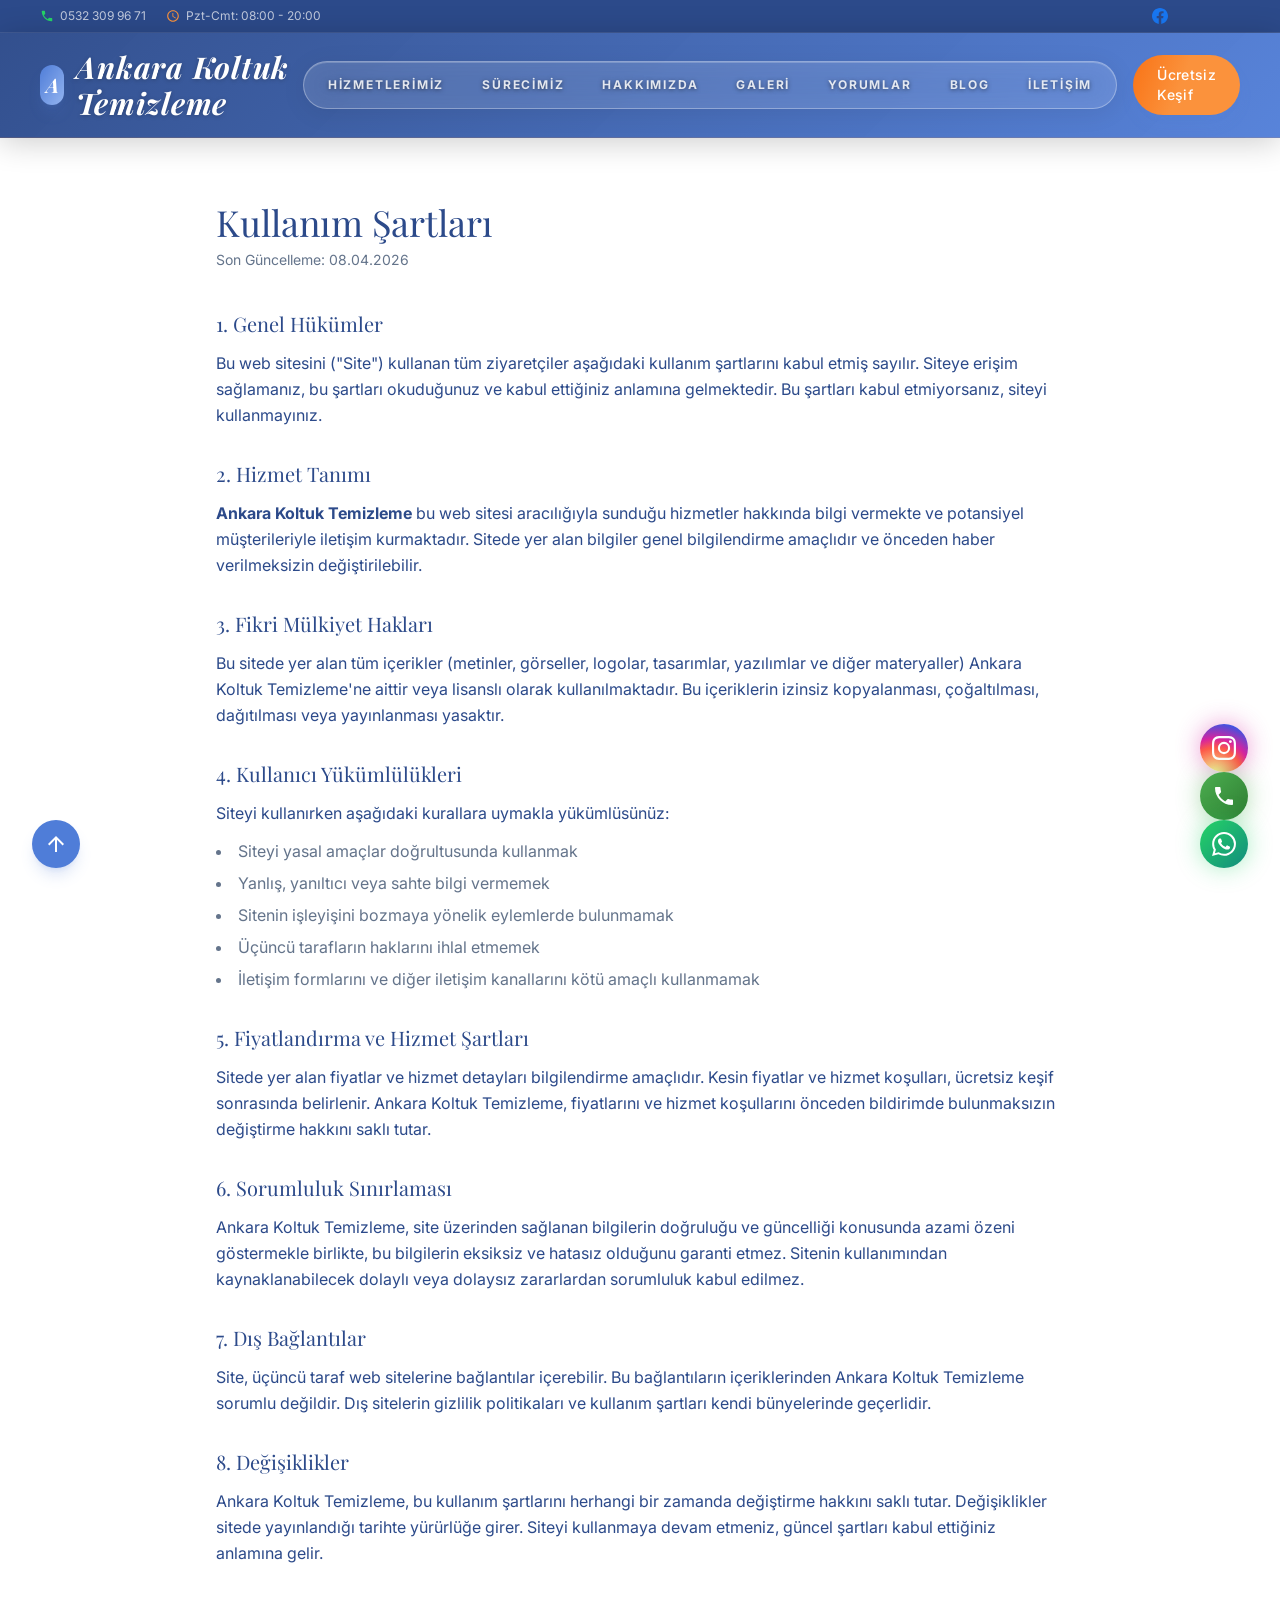
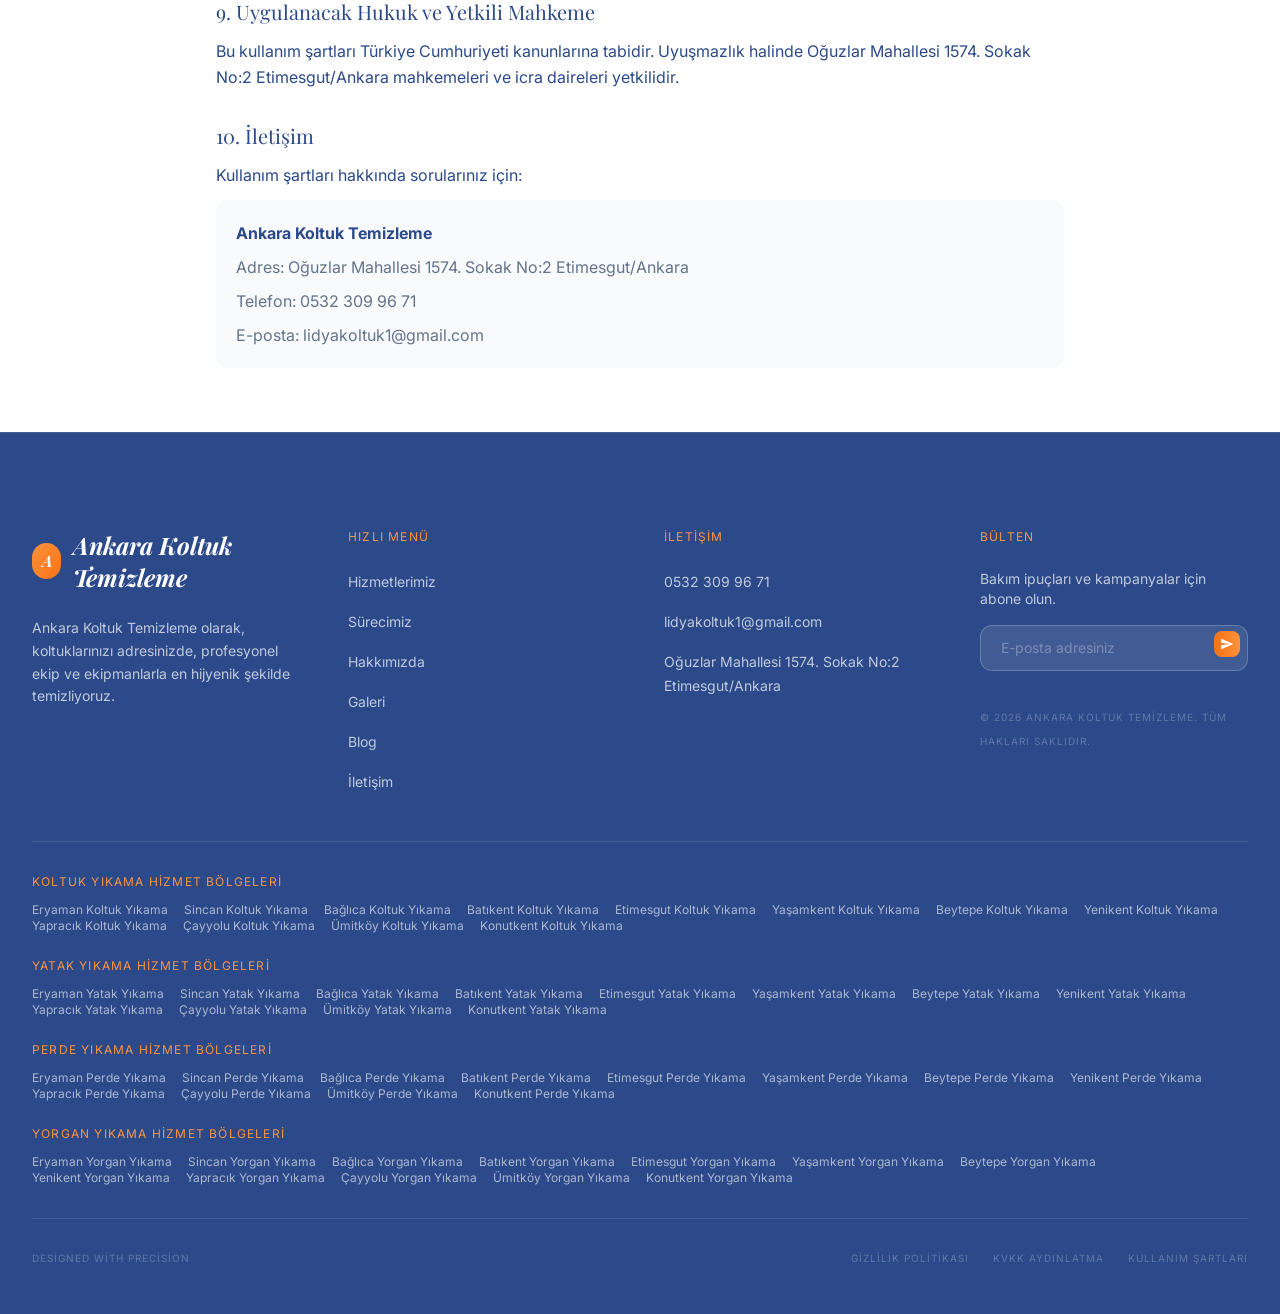
<file: kullanim-sartlari.html>
<!DOCTYPE html>
<html class="scroll-smooth" lang="tr">
<head>
<meta charset="utf-8"/>
<script async src="https://www.googletagmanager.com/gtag/js?id="></script>
<script>window.dataLayer=window.dataLayer||[];function gtag(){dataLayer.push(arguments)}gtag("js",new Date());gtag("config","")</script>
<meta content="width=device-width, initial-scale=1.0" name="viewport"/>
<title>Kullanım Şartları | Ankara Koltuk Temizleme</title>
<meta name="description" content="Ankara Koltuk Temizleme web sitesi kullanım şartları."/>
<link rel="icon" href="favicon.svg" type="image/svg+xml"/>
<link rel="stylesheet" href="https://fonts.googleapis.com/css2?family=Material+Symbols+Outlined:opsz,wght,FILL,GRAD@20..48,100..700,0..1,-50..200&display=swap"/>
<link rel="stylesheet" href="css/style.css"/>

<link rel="stylesheet" href="https://fonts.googleapis.com/css2?family=Material+Symbols+Outlined:opsz,wght,FILL,GRAD@20..48,100..700,0..1,-50..200&display=swap"/>
<link rel="preload" as="style" href="https://fonts.googleapis.com/css2?family=Playfair+Display:ital,wght@0,400;0,500;0,600;0,700;1,400;1,500;1,600&family=Inter:wght@300;400;500;600;700&display=swap"/>
<link href="https://fonts.googleapis.com/css2?family=Playfair+Display:ital,wght@0,400;0,500;0,600;0,700;1,400;1,500;1,600&family=Inter:wght@300;400;500;600;700&display=swap" rel="stylesheet" media="print" onload="this.media='all'"/>
<link href="https://fonts.googleapis.com/css2?family=Playfair+Display:ital,wght@0,400;0,500;0,600;0,700;1,400;1,500;1,600&family=Inter:wght@300;400;500;600;700&display=swap" rel="stylesheet"/>
<link rel="preconnect" href="https://fonts.googleapis.com"/>
<link rel="preconnect" href="https://fonts.gstatic.com" crossorigin/>
<style>
@keyframes shimmer{0%{background-position:-200% 0}100%{background-position:200% 0}}
.btn-shimmer{background:linear-gradient(110deg,#F97316 0%,#FB923C 25%,#FB923C 50%,#FB923C 75%,#F97316 100%);background-size:200% 100%;animation:shimmer 4s linear infinite}

#mobileMenu{max-height:0;opacity:0;overflow:hidden;transition:max-height .4s ease,opacity .3s ease,padding .3s ease;padding-top:0;padding-bottom:0}
#mobileMenu.open{max-height:calc(100vh - 120px);opacity:1;padding-top:.5rem;padding-bottom:1.5rem;overflow-y:auto}

    /* === Navbar (index ile aynı tasarım) === */
    .nav-glass-pill { background: rgba(255,255,255,0.14) !important; border: 1px solid rgba(255,255,255,0.32); border-radius: 999px; padding: 6px !important; backdrop-filter: blur(14px); -webkit-backdrop-filter: blur(14px); gap: 2px !important; box-shadow: 0 4px 24px rgba(0,0,0,0.08), inset 0 1px 0 rgba(255,255,255,0.2); }
    .nav-link { position: relative; transition: all 0.3s ease; color: #FFFFFF; font-weight: 700; padding: 9px 18px !important; border-radius: 999px; }
    .nav-link:hover { background: rgba(255,255,255,0.22); }
    .nav-link.active { background: #FFFFFF !important; color: #4F7DD8 !important; box-shadow: 0 2px 14px rgba(0,0,0,0.18); font-weight: 800; }
    .nav-hero .nav-link { color: #FFFFFF !important; font-weight: 700 !important; text-shadow: 0 1px 4px rgba(0,0,0,0.4); }
    .nav-hero .nav-link:hover { background: rgba(255,255,255,0.22); }
    .nav-hero .nav-link.active { background: #FFFFFF !important; color: #4F7DD8 !important; text-shadow: none; }
    .nav-hero .text-gradient-gold { background: linear-gradient(135deg, #FFFFFF 0%, #FED7AA 50%, #BCD0F0 100%); -webkit-background-clip: text; -webkit-text-fill-color: transparent; filter: drop-shadow(0 1px 4px rgba(0,0,0,0.3)); }
    .nav-hero .logo-circle { background: linear-gradient(135deg, #FB923C, #F97316) !important; }
    .nav-hero #mobileMenuBtn { color: white !important; }
    .nav-scrolled .nav-link { color: #FFFFFF !important; font-weight: 700 !important; }
    .nav-scrolled .nav-link:hover { background: rgba(255,255,255,0.22); }
    .nav-scrolled .nav-link.active { background: #FFFFFF !important; color: #4F7DD8 !important; }
    .nav-scrolled .text-gradient-gold { background: linear-gradient(135deg, #FFFFFF 0%, #FED7AA 50%, #BCD0F0 100%); -webkit-background-clip: text; -webkit-text-fill-color: transparent; filter: drop-shadow(0 1px 4px rgba(0,0,0,0.3)); }
    .nav-scrolled #mobileMenuBtn { color: white !important; }
    #mobileMenu .nav-link { color: white !important; }
    #mobileMenu .nav-link:hover { color: #FB923C !important; }
    #mobileMenu .nav-link.active { color: #FB923C !important; }

  </style>
<script type="application/ld+json">
{"@context":"https://schema.org","@type":"BreadcrumbList","itemListElement":[{"@type":"ListItem","position":1,"name":"Ana Sayfa","item":"https://ankarakoltuktemizleme.com.tr/"},{"@type":"ListItem","position":2,"name":"Kullanım Şartları"}]}
</script>
<style id="instaPos">@media(min-width:768px){#instagramButton{bottom:8rem!important}}</style><style id="waBounceCss">@keyframes waBounce{0%,100%{transform:translateY(0)}50%{transform:translateY(-6px)}}.wa-bounce{animation:waBounce 2s ease-in-out infinite}.wa-bounce:hover{animation:none}</style></head>
<body class="bg-surface font-body text-on-surface">

<style>
    /* Nav link active */
    .nav-link { position: relative; transition: color 0.3s ease; color: rgba(255,255,255,0.85); }
    .nav-link.active { color: #FB923C !important; font-weight: 600; }
    .nav-link::after { content: ''; position: absolute; bottom: -4px; left: 50%; width: 0; height: 2px; background: #FB923C; transition: all 0.3s ease; transform: translateX(-50%); }
    .nav-link:hover::after, .nav-link.active::after { width: 100%; }
    .nav-link { position: relative; transition: color 0.3s ease; color: rgba(255,255,255,0.85); }
    .nav-link { color: rgba(255,255,255,0.95) !important; text-shadow: 0 1px 4px rgba(0,0,0,0.5); }
    .nav-link { color: rgba(255,255,255,0.85) !important; font-weight: 500; }
    .nav-link { color: white !important; }
    .nav-link.active { color: #FB923C !important; font-weight: 600; }
    .nav-link::after { content: ''; position: absolute; bottom: -4px; left: 50%; width: 0; height: 2px; background: #FB923C; transition: all 0.3s ease; transform: translateX(-50%); }
    .nav-link:hover::after, .nav-link.active::after { width: 100%; }
    .nav-link:hover { color: #FB923C !important; }
    .nav-link.active { color: #FB923C !important; }
    .nav-hero .nav-link { color: rgba(255,255,255,0.95) !important; text-shadow: 0 1px 4px rgba(0,0,0,0.5); }
    .nav-hero .nav-link:hover { color: #FB923C !important; }
    .nav-hero .nav-link.active { color: #FB923C !important; }
    .nav-hero .text-gradient-gold { background: linear-gradient(135deg, #FFFFFF, #FB923C); -webkit-background-clip: text; -webkit-text-fill-color: transparent; }
    .nav-hero .logo-circle { background: linear-gradient(135deg, #FB923C, #F97316) !important; }
    .nav-hero #mobileMenuBtn { color: white !important; }
    .nav-scrolled .nav-link { color: rgba(255,255,255,0.85) !important; font-weight: 500; }
    .nav-scrolled .nav-link:hover { color: #FB923C !important; }
    .nav-scrolled .nav-link.active { color: #FB923C !important; }
    .nav-scrolled .text-gradient-gold { background: linear-gradient(135deg, #FFFFFF, #FB923C); -webkit-background-clip: text; -webkit-text-fill-color: transparent; }
    .nav-scrolled #mobileMenuBtn { color: white !important; }
    #mobileMenu .nav-link { color: white !important; }
    #mobileMenu .nav-link:hover { color: #FB923C !important; }
    #mobileMenu .nav-link.active { color: #FB923C !important; }
    #mobileMenu { max-height: 0; opacity: 0; overflow: hidden; transition: max-height 0.4s ease, opacity 0.3s ease, padding 0.3s ease; padding-top: 0; padding-bottom: 0; }
    #mobileMenu.open { max-height: calc(100vh - 120px); opacity: 1; padding-top: 0.5rem; padding-bottom: 1.5rem; overflow-y: auto; }
    #mobileMenuBtn { color: white !important; }
    #mobileMenuBtn .menu-icon { display: block; transition: opacity 0.2s ease, transform 0.3s ease; }
    #mobileMenuBtn .close-icon { display: none; transition: opacity 0.2s ease, transform 0.3s ease; }
    #mobileMenuBtn.active .menu-icon { display: none; }
    #mobileMenuBtn.active .close-icon { display: block; animation: spinIn 0.3s ease; }
    @keyframes spinIn { from { transform: rotate(-90deg) scale(0.5); opacity: 0; } to { transform: rotate(0) scale(1); opacity: 1; }
</style>
<div id="topBar" class="bg-[#2C4A8A] border-b border-white/10 py-2 text-xs z-40 relative">
    <div class="flex justify-between items-center px-4 sm:px-6 lg:px-10 max-w-full">
        <div class="flex items-center gap-5 text-white/70">
            <a href="tel:05323099671" data-kv-href="phone_raw" data-kv-href-prefix="tel:" class="flex items-center gap-1.5 hover:text-[#FB923C] transition-colors">
                <svg class="text-sm" style="width:1em;height:1em;vertical-align:middle;flex-shrink:0;color:#25D366" viewBox="0 0 24 24" fill="currentColor" aria-hidden="true"><path d="M6.62 10.79c1.44 2.83 3.76 5.14 6.59 6.59l2.2-2.2c.27-.27.67-.36 1.02-.24 1.12.37 2.33.57 3.57.57.55 0 1 .45 1 1V20c0 .55-.45 1-1 1-9.39 0-17-7.61-17-17 0-.55.45-1 1-1h3.5c.55 0 1 .45 1 1 0 1.25.2 2.45.57 3.57.11.35.03.74-.25 1.02l-2.2 2.2z"/></svg>
                <span data-kv="phone">0532 309 96 71</span>
            </a>
<span class="hidden lg:flex items-center gap-1.5">
                <svg class="text-sm text-[#FB923C]" style="width:1em;height:1em;vertical-align:middle;flex-shrink:0" viewBox="0 0 24 24" fill="currentColor" aria-hidden="true"><path d="M11.99 2C6.47 2 2 6.48 2 12s4.47 10 9.99 10C17.52 22 22 17.52 22 12S17.52 2 11.99 2zM12 20c-4.42 0-8-3.58-8-8s3.58-8 8-8 8 3.58 8 8-3.58 8-8 8zm.5-13H11v6l5.25 3.15.75-1.23-4.5-2.67z"/></svg>
                <span data-kv="working_hours_short">Pzt-Cmt: 08:00 - 20:00</span>
            </span>

        </div>
        <div class="flex items-center justify-center gap-3 text-white/70 sm:w-[160px]" id="kvTopBarSocial">
            <a href="https://www.facebook.com/people/Lidya-Koltuk-Y%C4%B1kama/61577447068676/" target="_blank" rel="noopener noreferrer" class="hover:opacity-80 transition-opacity" title="Facebook"><svg class="w-4 h-4" viewBox="0 0 24 24" fill="#1877F2"><path d="M24 12.073c0-6.627-5.373-12-12-12s-12 5.373-12 12c0 5.99 4.388 10.954 10.125 11.854v-8.385H7.078v-3.47h3.047V9.43c0-3.007 1.792-4.669 4.533-4.669 1.312 0 2.686.235 2.686.235v2.953H15.83c-1.491 0-1.956.925-1.956 1.874v2.25h3.328l-.532 3.47h-2.796v8.385C19.612 23.027 24 18.062 24 12.073z"/></svg></a>
        </div>
    </div>
</div>

<!-- Navbar -->
<nav id="mainNav" class="sticky w-full z-50 transition-all duration-500 nav-hero" style="top:0" role="navigation" aria-label="Ana navigasyon">
    <div class="flex justify-between items-center px-4 sm:px-6 lg:px-10 py-4 max-w-full">
        <a href="/" class="group flex items-center gap-3">
            <div class="w-10 h-10 rounded-full bg-gradient-to-br from-primary to-primary-container flex items-center justify-center shadow-lg shadow-primary/20 group-hover:scale-110 transition-transform duration-300">
                <span class="font-headline italic font-bold text-on-primary text-xl">A</span>
            </div>
            <span class="text-2xl sm:text-3xl font-headline italic font-bold tracking-wide text-white" style="text-shadow: 0 1px 4px rgba(0,0,0,0.25);">Ankara Koltuk Temizleme</span>
        </a>
        <div class="flex items-center gap-4">
            <div class="hidden lg:flex items-center nav-glass-pill">
                <a class="nav-link font-label text-xs uppercase tracking-[0.15em] transition-colors duration-300" href="/#hizmetlerimiz">Hizmetlerimiz</a>
                <a class="nav-link font-label text-xs uppercase tracking-[0.15em] transition-colors duration-300" href="/#surecimiz">Sürecimiz</a>
                <a class="nav-link font-label text-xs uppercase tracking-[0.15em] transition-colors duration-300" href="/#hakkimizda">Hakkımızda</a>
                <a class="nav-link font-label text-xs uppercase tracking-[0.15em] transition-colors duration-300" href="/#galeri">Galeri</a>
                <a class="nav-link font-label text-xs uppercase tracking-[0.15em] transition-colors duration-300" href="/#yorumlar">Yorumlar</a>
                <a class="nav-link font-label text-xs uppercase tracking-[0.15em] transition-colors duration-300" href="/blog/">Blog</a>
                <a class="nav-link font-label text-xs uppercase tracking-[0.15em] transition-colors duration-300" href="/#iletisim">İletişim</a>
            </div>
            <a class="hidden sm:inline-flex btn-shimmer text-white px-6 py-2.5 rounded-full font-medium text-sm tracking-wide shadow-lg shadow-primary/20 hover:scale-105 transition-transform duration-300" href="/#iletisim">
                Ücretsiz Keşif
            </a>
            <button id="mobileMenuBtn" class="lg:hidden text-primary p-2">
                <svg class="text-3xl menu-icon" style="width:1em;height:1em;vertical-align:middle;flex-shrink:0" viewBox="0 0 24 24" fill="currentColor" aria-hidden="true"><path d="M3 18h18v-2H3v2zm0-5h18v-2H3v2zm0-7v2h18V6H3z"/></svg>
                <svg class="text-3xl close-icon" style="width:1em;height:1em;vertical-align:middle;flex-shrink:0" viewBox="0 0 24 24" fill="currentColor" aria-hidden="true"><path d="M19 6.41L17.59 5 12 10.59 6.41 5 5 6.41 10.59 12 5 17.59 6.41 19 12 13.41 17.59 19 19 17.59 13.41 12z"/></svg>
            </button>
        </div>
    </div>
    <!-- Mobile Menu -->
    <div id="mobileMenu" class="lg:hidden w-full px-6 space-y-4 bg-[#2C4A8A]/95 backdrop-blur-xl border-t border-white/10">
        <a class="nav-link block font-label text-sm uppercase tracking-[0.15em] text-white hover:text-[#FB923C] py-2" href="/#hizmetlerimiz">Hizmetlerimiz</a>
        <a class="nav-link block font-label text-sm uppercase tracking-[0.15em] text-white hover:text-[#FB923C] py-2" href="/#surecimiz">Sürecimiz</a>
        <a class="nav-link block font-label text-sm uppercase tracking-[0.15em] text-white hover:text-[#FB923C] py-2" href="/#hakkimizda">Hakkımızda</a>
        <a class="nav-link block font-label text-sm uppercase tracking-[0.15em] text-white hover:text-[#FB923C] py-2" href="/#galeri">Galeri</a>
        <a class="nav-link block font-label text-sm uppercase tracking-[0.15em] text-white hover:text-[#FB923C] py-2" href="/#yorumlar">Yorumlar</a>
        <a class="nav-link block font-label text-sm uppercase tracking-[0.15em] text-white hover:text-[#FB923C] py-2" href="/blog/">Blog</a>
        <a class="nav-link block font-label text-sm uppercase tracking-[0.15em] text-white hover:text-[#FB923C] py-2" href="/#iletisim">İletişim</a>
        <a class="block btn-shimmer text-white px-6 py-3 rounded-full font-medium text-sm tracking-wide text-center sm:hidden" href="/#iletisim">Ücretsiz Keşif</a>
    </div>
</nav>

<!-- Hero Slider -->

<!-- Content -->
<main class="max-w-4xl mx-auto px-4 sm:px-6 py-12 sm:py-16">
    <h1 class="font-headline text-3xl sm:text-4xl text-on-background mb-2">Kullanım Şartları</h1>
    <p class="text-on-surface-variant text-sm mb-10">Son Güncelleme: 08.04.2026</p>

    <div class="space-y-8 text-on-surface leading-relaxed">
        <section>
            <h2 class="font-headline text-xl text-on-background mb-3">1. Genel Hükümler</h2>
            <p>Bu web sitesini ("Site") kullanan tüm ziyaretçiler aşağıdaki kullanım şartlarını kabul etmiş sayılır. Siteye erişim sağlamanız, bu şartları okuduğunuz ve kabul ettiğiniz anlamına gelmektedir. Bu şartları kabul etmiyorsanız, siteyi kullanmayınız.</p>
        </section>

        <section>
            <h2 class="font-headline text-xl text-on-background mb-3">2. Hizmet Tanımı</h2>
            <p><strong>Ankara Koltuk Temizleme</strong> bu web sitesi aracılığıyla sunduğu hizmetler hakkında bilgi vermekte ve potansiyel müşterileriyle iletişim kurmaktadır. Sitede yer alan bilgiler genel bilgilendirme amaçlıdır ve önceden haber verilmeksizin değiştirilebilir.</p>
        </section>

        <section>
            <h2 class="font-headline text-xl text-on-background mb-3">3. Fikri Mülkiyet Hakları</h2>
            <p>Bu sitede yer alan tüm içerikler (metinler, görseller, logolar, tasarımlar, yazılımlar ve diğer materyaller) Ankara Koltuk Temizleme'ne aittir veya lisanslı olarak kullanılmaktadır. Bu içeriklerin izinsiz kopyalanması, çoğaltılması, dağıtılması veya yayınlanması yasaktır.</p>
        </section>

        <section>
            <h2 class="font-headline text-xl text-on-background mb-3">4. Kullanıcı Yükümlülükleri</h2>
            <p>Siteyi kullanırken aşağıdaki kurallara uymakla yükümlüsünüz:</p>
            <ul class="list-disc list-inside mt-3 space-y-1.5 text-on-surface-variant">
                <li>Siteyi yasal amaçlar doğrultusunda kullanmak</li>
                <li>Yanlış, yanıltıcı veya sahte bilgi vermemek</li>
                <li>Sitenin işleyişini bozmaya yönelik eylemlerde bulunmamak</li>
                <li>Üçüncü tarafların haklarını ihlal etmemek</li>
                <li>İletişim formlarını ve diğer iletişim kanallarını kötü amaçlı kullanmamak</li>
            </ul>
        </section>

        <section>
            <h2 class="font-headline text-xl text-on-background mb-3">5. Fiyatlandırma ve Hizmet Şartları</h2>
            <p>Sitede yer alan fiyatlar ve hizmet detayları bilgilendirme amaçlıdır. Kesin fiyatlar ve hizmet koşulları, ücretsiz keşif sonrasında belirlenir. Ankara Koltuk Temizleme, fiyatlarını ve hizmet koşullarını önceden bildirimde bulunmaksızın değiştirme hakkını saklı tutar.</p>
        </section>

        <section>
            <h2 class="font-headline text-xl text-on-background mb-3">6. Sorumluluk Sınırlaması</h2>
            <p>Ankara Koltuk Temizleme, site üzerinden sağlanan bilgilerin doğruluğu ve güncelliği konusunda azami özeni göstermekle birlikte, bu bilgilerin eksiksiz ve hatasız olduğunu garanti etmez. Sitenin kullanımından kaynaklanabilecek dolaylı veya dolaysız zararlardan sorumluluk kabul edilmez.</p>
        </section>

        <section>
            <h2 class="font-headline text-xl text-on-background mb-3">7. Dış Bağlantılar</h2>
            <p>Site, üçüncü taraf web sitelerine bağlantılar içerebilir. Bu bağlantıların içeriklerinden Ankara Koltuk Temizleme sorumlu değildir. Dış sitelerin gizlilik politikaları ve kullanım şartları kendi bünyelerinde geçerlidir.</p>
        </section>

        <section>
            <h2 class="font-headline text-xl text-on-background mb-3">8. Değişiklikler</h2>
            <p>Ankara Koltuk Temizleme, bu kullanım şartlarını herhangi bir zamanda değiştirme hakkını saklı tutar. Değişiklikler sitede yayınlandığı tarihte yürürlüğe girer. Siteyi kullanmaya devam etmeniz, güncel şartları kabul ettiğiniz anlamına gelir.</p>
        </section>

        <section>
            <h2 class="font-headline text-xl text-on-background mb-3">9. Uygulanacak Hukuk ve Yetkili Mahkeme</h2>
            <p>Bu kullanım şartları Türkiye Cumhuriyeti kanunlarına tabidir. Uyuşmazlık halinde Oğuzlar Mahallesi 1574. Sokak No:2 Etimesgut/Ankara mahkemeleri ve icra daireleri yetkilidir.</p>
        </section>

        <section>
            <h2 class="font-headline text-xl text-on-background mb-3">10. İletişim</h2>
            <p>Kullanım şartları hakkında sorularınız için:</p>
            <div class="mt-3 bg-surface-container-low rounded-xl p-5 space-y-2 text-on-surface-variant">
                <p><strong class="text-on-background">Ankara Koltuk Temizleme</strong></p>
                <p>Adres: Oğuzlar Mahallesi 1574. Sokak No:2 Etimesgut/Ankara</p>
                <p>Telefon: 0532 309 96 71</p>
                <p>E-posta: lidyakoltuk1@gmail.com</p>
            </div>
        </section>
    </div>
</main>

<!-- Footer -->
<footer class="bg-[#2C4A8A] pt-16 sm:pt-24 pb-12 px-4 sm:px-6 lg:px-8 border-t border-white/10" role="contentinfo">
    <div class="max-w-7xl mx-auto grid grid-cols-1 sm:grid-cols-2 lg:grid-cols-4 gap-8 sm:gap-12">
        <div>
            <div class="flex items-center gap-3 mb-6">
                <div class="w-9 h-9 rounded-full bg-gradient-to-br from-[#FB923C] to-[#F97316] flex items-center justify-center">
                    <span class="font-headline italic font-bold text-white text-base">A</span>
                </div>
                <span class="text-2xl font-headline italic font-bold text-white" data-kv="business_name">Ankara Koltuk Temizleme</span>
            </div>
            <p class="text-sm text-white/70 mb-8 leading-relaxed">Ankara Koltuk Temizleme olarak, koltuklarınızı adresinizde, profesyonel ekip ve ekipmanlarla en hijyenik şekilde temizliyoruz.</p>
            <div class="flex gap-4" id="kvSocialLinks"></div>
        </div>
        <div>
            <h3 class="text-xs font-label uppercase tracking-widest text-[#FB923C] mb-6">Hızlı Menü</h3>
            <ul class="space-y-4">
                <li><a class="text-white/70 hover:text-[#FB923C] transition-colors text-sm" href="/#hizmetlerimiz">Hizmetlerimiz</a></li>
                <li><a class="text-white/70 hover:text-[#FB923C] transition-colors text-sm" href="/#surecimiz">Sürecimiz</a></li>
                <li><a class="text-white/70 hover:text-[#FB923C] transition-colors text-sm" href="/#hakkimizda">Hakkımızda</a></li>
                <li><a class="text-white/70 hover:text-[#FB923C] transition-colors text-sm" href="/galeri">Galeri</a></li>
                <li><a class="text-white/70 hover:text-[#FB923C] transition-colors text-sm" href="/blog/">Blog</a></li>
                <li><a class="text-white/70 hover:text-[#FB923C] transition-colors text-sm" href="/#iletisim">İletişim</a></li>
            </ul>
        </div>
        <div>
            <h3 class="text-xs font-label uppercase tracking-widest text-[#FB923C] mb-6">İletişim</h3>
            <ul class="space-y-4">
                <li><span class="text-white/70 text-sm" data-kv="phone">0532 309 96 71</span></li>
                <li><span class="text-white/70 text-sm" data-kv="phone2"></span></li>
                <li><span class="text-white/70 text-sm" data-kv="email">lidyakoltuk1@gmail.com</span></li>
                <li><span class="text-white/70 text-sm">Oğuzlar Mahallesi 1574. Sokak No:2 Etimesgut/Ankara</span></li>
            </ul>
        </div>
        <div>
            <h3 class="text-xs font-label uppercase tracking-widest text-[#FB923C] mb-6">Bülten</h3>
            <p class="text-sm text-white/70 mb-4">Bakım ipuçları ve kampanyalar için abone olun.</p>
            <div class="relative">
                <input class="w-full bg-white/10 border border-white/20 rounded-xl py-3 px-5 text-sm text-white placeholder-white/30 focus:ring-1 focus:ring-[#FB923C] transition-all" placeholder="E-posta adresiniz" type="email"/>
                <button class="absolute right-2 top-1.5 bg-gradient-to-r from-[#F97316] to-[#FB923C] text-white p-1.5 rounded-lg"><svg class="text-sm" style="width:1em;height:1em;vertical-align:middle;flex-shrink:0" viewBox="0 0 24 24" fill="currentColor" aria-hidden="true"><path d="M2.01 21L23 12 2.01 3 2 10l15 2-15 2z"/></svg></button>
            </div>
            <div class="mt-8">
                <span class="text-[10px] text-white/25 uppercase tracking-widest">&copy; 2026 Ankara Koltuk Temizleme. Tüm Hakları Saklıdır.</span>
            </div>
        </div>
    </div>
    <!-- Hizmet Bölgeleri — SEO Internal Links -->
    <div class="max-w-7xl mx-auto mt-12 pt-8 border-t border-white/10 space-y-6">
        <div>
            <h3 class="text-xs font-label uppercase tracking-widest text-[#FB923C] mb-3">Koltuk Yıkama Hizmet Bölgeleri</h3>
            <div class="flex flex-wrap gap-x-4 gap-y-1 text-xs text-white/60">
                <a href="/eryaman-koltuk-yikama" class="hover:text-[#FB923C] transition-colors">Eryaman Koltuk Yıkama</a>
                <a href="/sincan-koltuk-yikama" class="hover:text-[#FB923C] transition-colors">Sincan Koltuk Yıkama</a>
                <a href="/baglica-koltuk-yikama" class="hover:text-[#FB923C] transition-colors">Bağlıca Koltuk Yıkama</a>
                <a href="/batikent-koltuk-yikama" class="hover:text-[#FB923C] transition-colors">Batıkent Koltuk Yıkama</a>
                <a href="/etimesgut-koltuk-yikama" class="hover:text-[#FB923C] transition-colors">Etimesgut Koltuk Yıkama</a>
                <a href="/yasamkent-koltuk-yikama" class="hover:text-[#FB923C] transition-colors">Yaşamkent Koltuk Yıkama</a>
                <a href="/beytepe-koltuk-yikama" class="hover:text-[#FB923C] transition-colors">Beytepe Koltuk Yıkama</a>
                <a href="/yenikent-koltuk-yikama" class="hover:text-[#FB923C] transition-colors">Yenikent Koltuk Yıkama</a>
                <a href="/yapracik-koltuk-yikama" class="hover:text-[#FB923C] transition-colors">Yapracık Koltuk Yıkama</a>
                <a href="/cayyolu-koltuk-yikama" class="hover:text-[#FB923C] transition-colors">Çayyolu Koltuk Yıkama</a>
                <a href="/umitkoy-koltuk-yikama" class="hover:text-[#FB923C] transition-colors">Ümitköy Koltuk Yıkama</a>
                <a href="/konutkent-koltuk-yikama" class="hover:text-[#FB923C] transition-colors">Konutkent Koltuk Yıkama</a>
            </div>
        </div>
        <div>
            <h3 class="text-xs font-label uppercase tracking-widest text-[#FB923C] mb-3">Yatak Yıkama Hizmet Bölgeleri</h3>
            <div class="flex flex-wrap gap-x-4 gap-y-1 text-xs text-white/60">
                <a href="/eryaman-yatak-yikama" class="hover:text-[#FB923C] transition-colors">Eryaman Yatak Yıkama</a>
                <a href="/sincan-yatak-yikama" class="hover:text-[#FB923C] transition-colors">Sincan Yatak Yıkama</a>
                <a href="/baglica-yatak-yikama" class="hover:text-[#FB923C] transition-colors">Bağlıca Yatak Yıkama</a>
                <a href="/batikent-yatak-yikama" class="hover:text-[#FB923C] transition-colors">Batıkent Yatak Yıkama</a>
                <a href="/etimesgut-yatak-yikama" class="hover:text-[#FB923C] transition-colors">Etimesgut Yatak Yıkama</a>
                <a href="/yasamkent-yatak-yikama" class="hover:text-[#FB923C] transition-colors">Yaşamkent Yatak Yıkama</a>
                <a href="/beytepe-yatak-yikama" class="hover:text-[#FB923C] transition-colors">Beytepe Yatak Yıkama</a>
                <a href="/yenikent-yatak-yikama" class="hover:text-[#FB923C] transition-colors">Yenikent Yatak Yıkama</a>
                <a href="/yapracik-yatak-yikama" class="hover:text-[#FB923C] transition-colors">Yapracık Yatak Yıkama</a>
                <a href="/cayyolu-yatak-yikama" class="hover:text-[#FB923C] transition-colors">Çayyolu Yatak Yıkama</a>
                <a href="/umitkoy-yatak-yikama" class="hover:text-[#FB923C] transition-colors">Ümitköy Yatak Yıkama</a>
                <a href="/konutkent-yatak-yikama" class="hover:text-[#FB923C] transition-colors">Konutkent Yatak Yıkama</a>
            </div>
        </div>
        <div>
            <h3 class="text-xs font-label uppercase tracking-widest text-[#FB923C] mb-3">Perde Yıkama Hizmet Bölgeleri</h3>
            <div class="flex flex-wrap gap-x-4 gap-y-1 text-xs text-white/60">
                <a href="/eryaman-perde-yikama" class="hover:text-[#FB923C] transition-colors">Eryaman Perde Yıkama</a>
                <a href="/sincan-perde-yikama" class="hover:text-[#FB923C] transition-colors">Sincan Perde Yıkama</a>
                <a href="/baglica-perde-yikama" class="hover:text-[#FB923C] transition-colors">Bağlıca Perde Yıkama</a>
                <a href="/batikent-perde-yikama" class="hover:text-[#FB923C] transition-colors">Batıkent Perde Yıkama</a>
                <a href="/etimesgut-perde-yikama" class="hover:text-[#FB923C] transition-colors">Etimesgut Perde Yıkama</a>
                <a href="/yasamkent-perde-yikama" class="hover:text-[#FB923C] transition-colors">Yaşamkent Perde Yıkama</a>
                <a href="/beytepe-perde-yikama" class="hover:text-[#FB923C] transition-colors">Beytepe Perde Yıkama</a>
                <a href="/yenikent-perde-yikama" class="hover:text-[#FB923C] transition-colors">Yenikent Perde Yıkama</a>
                <a href="/yapracik-perde-yikama" class="hover:text-[#FB923C] transition-colors">Yapracık Perde Yıkama</a>
                <a href="/cayyolu-perde-yikama" class="hover:text-[#FB923C] transition-colors">Çayyolu Perde Yıkama</a>
                <a href="/umitkoy-perde-yikama" class="hover:text-[#FB923C] transition-colors">Ümitköy Perde Yıkama</a>
                <a href="/konutkent-perde-yikama" class="hover:text-[#FB923C] transition-colors">Konutkent Perde Yıkama</a>
            </div>
        </div>
        <div>
            <h3 class="text-xs font-label uppercase tracking-widest text-[#FB923C] mb-3">Yorgan Yıkama Hizmet Bölgeleri</h3>
            <div class="flex flex-wrap gap-x-4 gap-y-1 text-xs text-white/60">
                <a href="/eryaman-yorgan-yikama" class="hover:text-[#FB923C] transition-colors">Eryaman Yorgan Yıkama</a>
                <a href="/sincan-yorgan-yikama" class="hover:text-[#FB923C] transition-colors">Sincan Yorgan Yıkama</a>
                <a href="/baglica-yorgan-yikama" class="hover:text-[#FB923C] transition-colors">Bağlıca Yorgan Yıkama</a>
                <a href="/batikent-yorgan-yikama" class="hover:text-[#FB923C] transition-colors">Batıkent Yorgan Yıkama</a>
                <a href="/etimesgut-yorgan-yikama" class="hover:text-[#FB923C] transition-colors">Etimesgut Yorgan Yıkama</a>
                <a href="/yasamkent-yorgan-yikama" class="hover:text-[#FB923C] transition-colors">Yaşamkent Yorgan Yıkama</a>
                <a href="/beytepe-yorgan-yikama" class="hover:text-[#FB923C] transition-colors">Beytepe Yorgan Yıkama</a>
                <a href="/yenikent-yorgan-yikama" class="hover:text-[#FB923C] transition-colors">Yenikent Yorgan Yıkama</a>
                <a href="/yapracik-yorgan-yikama" class="hover:text-[#FB923C] transition-colors">Yapracık Yorgan Yıkama</a>
                <a href="/cayyolu-yorgan-yikama" class="hover:text-[#FB923C] transition-colors">Çayyolu Yorgan Yıkama</a>
                <a href="/umitkoy-yorgan-yikama" class="hover:text-[#FB923C] transition-colors">Ümitköy Yorgan Yıkama</a>
                <a href="/konutkent-yorgan-yikama" class="hover:text-[#FB923C] transition-colors">Konutkent Yorgan Yıkama</a>
            </div>
        </div>
    </div>
    <div class="max-w-7xl mx-auto mt-8 pt-8 border-t border-white/10 flex flex-col md:flex-row justify-between items-center gap-4 text-[10px] text-white/25 uppercase tracking-widest">
        <span>Designed with Precision</span>
        <div class="flex gap-6">
            <a class="hover:text-[#FB923C] transition-colors" href="/gizlilik-politikasi">Gizlilik Politikası</a>
            <a class="hover:text-[#FB923C] transition-colors" href="/kvkk">KVKK Aydınlatma</a>
            <a class="hover:text-[#FB923C] transition-colors" href="/kullanim-sartlari">Kullanım Şartları</a>
        </div>
    </div>
</footer>

<!-- WhatsApp Template Popup -->
<div id="waPopup" class="fixed inset-0 z-[200] hidden">
    <div class="absolute inset-0 bg-black/40 backdrop-blur-sm" onclick="document.getElementById('waPopup').classList.add('hidden')"></div>
    <div class="absolute bottom-24 right-6 md:right-8 w-72 bg-white rounded-2xl shadow-2xl overflow-hidden" style="animation: slideIn 0.3s ease">
        <div class="bg-gradient-to-r from-[#25D366] to-[#128C7E] px-4 py-3 flex items-center justify-between">
            <span class="text-white font-bold text-sm">WhatsApp ile Yazın</span>
            <button onclick="document.getElementById('waPopup').classList.add('hidden')" class="text-white/80 hover:text-white">
                <svg class="text-lg" style="width:1em;height:1em;vertical-align:middle;flex-shrink:0" viewBox="0 0 24 24" fill="currentColor" aria-hidden="true"><path d="M19 6.41L17.59 5 12 10.59 6.41 5 5 6.41 10.59 12 5 17.59 6.41 19 12 13.41 17.59 19 19 17.59 13.41 12z"/></svg>
            </button>
        </div>
        <div id="waPopupList" class="p-3 space-y-2 max-h-60 overflow-y-auto"></div>
    </div>
</div>

<!-- Instagram Button -->
<a href="https://www.instagram.com/p/DWYO8VLjC8Y/?igsh=MWRydDR4Z2syeWNyOA%3D%3D" target="_blank" rel="noopener noreferrer" id="instagramButton" title="Instagram" class="fixed right-6 md:right-8 w-12 h-12 rounded-full text-white hover:scale-110 transition-all duration-500 ease-out z-[100] flex items-center justify-center cursor-pointer group" style="bottom:8.5rem;background:radial-gradient(circle at 30% 107%, #fdf497 0%, #fdf497 5%, #fd5949 45%, #d6249f 60%, #285AEB 90%);box-shadow:0 0 24px rgba(214,36,159,0.45);">
    <svg class="text-2xl" style="width:1em;height:1em;vertical-align:middle;flex-shrink:0" viewBox="0 0 24 24" fill="currentColor" aria-hidden="true"><path d="M12 2.163c3.204 0 3.584.012 4.85.07 3.252.148 4.771 1.691 4.919 4.919.058 1.265.069 1.645.069 4.849 0 3.205-.012 3.584-.069 4.849-.149 3.225-1.664 4.771-4.919 4.919-1.266.058-1.644.07-4.85.07-3.204 0-3.584-.012-4.849-.07-3.26-.149-4.771-1.699-4.919-4.92-.058-1.265-.07-1.644-.07-4.849 0-3.204.013-3.583.07-4.849.149-3.227 1.664-4.771 4.919-4.919 1.266-.057 1.645-.069 4.849-.069zM12 0C8.741 0 8.333.014 7.053.072 2.695.272.273 2.69.073 7.052.014 8.333 0 8.741 0 12c0 3.259.014 3.668.072 4.948.2 4.358 2.618 6.78 6.98 6.98C8.333 23.986 8.741 24 12 24c3.259 0 3.668-.014 4.948-.072 4.354-.2 6.782-2.618 6.979-6.98.059-1.28.073-1.689.073-4.948 0-3.259-.014-3.667-.072-4.947-.196-4.354-2.617-6.78-6.979-6.98C15.668.014 15.259 0 12 0zm0 5.838a6.162 6.162 0 100 12.324 6.162 6.162 0 000-12.324zM12 16a4 4 0 110-8 4 4 0 010 8zm6.406-11.845a1.44 1.44 0 100 2.881 1.44 1.44 0 000-2.881z"/></svg>
    <div class="absolute right-14 text-white px-4 py-2 rounded-lg opacity-0 group-hover:opacity-100 transition-opacity whitespace-nowrap font-bold text-sm" style="background:linear-gradient(135deg,#d6249f,#285AEB)">Instagram</div>
</a>
<!-- Call Button -->
<a href="tel:05323099671" data-kv-href="phone_raw" data-kv-href-prefix="tel:" style="background:linear-gradient(135deg,#4CAF50,#2E7D32);box-shadow:0 0 24px rgba(76,175,80,0.45);" class="fixed bottom-20 right-6 md:bottom-22 md:right-8 text-white w-12 h-12 rounded-full hover:scale-110 transition-all duration-500 ease-out z-[100] flex items-center justify-center cursor-pointer group" id="callButton">
    <svg class="text-on-primary text-2xl" style="width:1em;height:1em;vertical-align:middle;flex-shrink:0" viewBox="0 0 24 24" fill="currentColor" aria-hidden="true"><path d="M6.62 10.79c1.44 2.83 3.76 5.14 6.59 6.59l2.2-2.2c.27-.27.67-.36 1.02-.24 1.12.37 2.33.57 3.57.57.55 0 1 .45 1 1V20c0 .55-.45 1-1 1-9.39 0-17-7.61-17-17 0-.55.45-1 1-1h3.5c.55 0 1 .45 1 1 0 1.25.2 2.45.57 3.57.11.35.03.74-.25 1.02l-2.2 2.2z"/></svg>
    <div class="absolute right-14 text-white px-4 py-2 rounded-lg opacity-0 group-hover:opacity-100 transition-opacity whitespace-nowrap font-bold text-sm" style="background:#2E7D32">Hemen Ara</div>
</a>

<!-- WhatsApp Button -->
<div class="fixed bottom-6 right-6 md:bottom-8 md:right-8 bg-gradient-to-br from-[#25D366] to-[#128C7E] text-white w-12 h-12 rounded-full shadow-[0_0_24px_rgba(37,211,102,0.4)] hover:scale-110 hover:shadow-[0_0_32px_rgba(37,211,102,0.5)] transition-all duration-500 ease-out z-[100] flex items-center justify-center cursor-pointer group wa-bounce" id="waButton" data-kv-wa="whatsapp_number" onclick="toggleWaPopup()">
    <svg class="text-on-primary text-2xl" style="width:1em;height:1em;vertical-align:middle;flex-shrink:0" viewBox="0 0 24 24" fill="currentColor" aria-hidden="true"><path d="M17.472 14.382c-.297-.149-1.758-.867-2.03-.967-.273-.099-.471-.148-.67.15-.197.297-.767.966-.94 1.164-.173.199-.347.223-.644.075-.297-.15-1.255-.463-2.39-1.475-.883-.788-1.48-1.761-1.654-2.059-.173-.297-.018-.458.13-.606.134-.133.298-.347.446-.52.149-.174.198-.298.298-.497.099-.198.05-.371-.025-.52-.075-.149-.669-1.612-.916-2.207-.242-.579-.487-.5-.669-.51-.173-.008-.371-.01-.57-.01-.198 0-.52.074-.792.372-.272.297-1.04 1.016-1.04 2.479 0 1.462 1.065 2.875 1.213 3.074.149.198 2.096 3.2 5.077 4.487.709.306 1.262.489 1.694.625.712.227 1.36.195 1.871.118.571-.085 1.758-.719 2.006-1.413.248-.694.248-1.289.173-1.413-.074-.124-.272-.198-.57-.347m-5.421 7.403h-.004a9.87 9.87 0 01-5.031-1.378l-.361-.214-3.741.982.998-3.648-.235-.374a9.86 9.86 0 01-1.51-5.26c.001-5.45 4.436-9.884 9.888-9.884 2.64 0 5.122 1.03 6.988 2.898a9.825 9.825 0 012.893 6.994c-.003 5.45-4.437 9.884-9.885 9.884m8.413-18.297A11.815 11.815 0 0012.05 0C5.495 0 .16 5.335.157 11.892c0 2.096.547 4.142 1.588 5.945L.057 24l6.305-1.654a11.882 11.882 0 005.683 1.448h.005c6.554 0 11.89-5.335 11.893-11.893a11.821 11.821 0 00-3.48-8.413z"/></svg>
    <div class="absolute right-14 bg-[#128C7E] text-white px-4 py-2 rounded-lg opacity-0 group-hover:opacity-100 transition-opacity whitespace-nowrap font-bold text-sm">WhatsApp</div>
</div>

<!-- Scroll to Top -->
<button id="scrollTopBtn" class="fixed bottom-6 left-6 md:bottom-8 md:left-8 bg-[#4F7DD8] text-white w-12 h-12 rounded-full shadow-lg shadow-[#4F7DD8]/20 hover:scale-105 hover:shadow-[#4F7DD8]/40 transition-all duration-500 ease-out z-[100] flex items-center justify-center" onclick="window.scrollTo({top:0,behavior:'smooth'})" aria-label="Yukarı çık">
    <svg class="text-2xl" style="width:1em;height:1em;vertical-align:middle;flex-shrink:0" viewBox="0 0 24 24" fill="currentColor" aria-hidden="true"><path d="M4 12l1.41 1.41L11 7.83V20h2V7.83l5.58 5.59L20 12l-8-8z"/></svg>
</button>

<script src="js/main.js" defer></script>
</body>
</html>
</file>
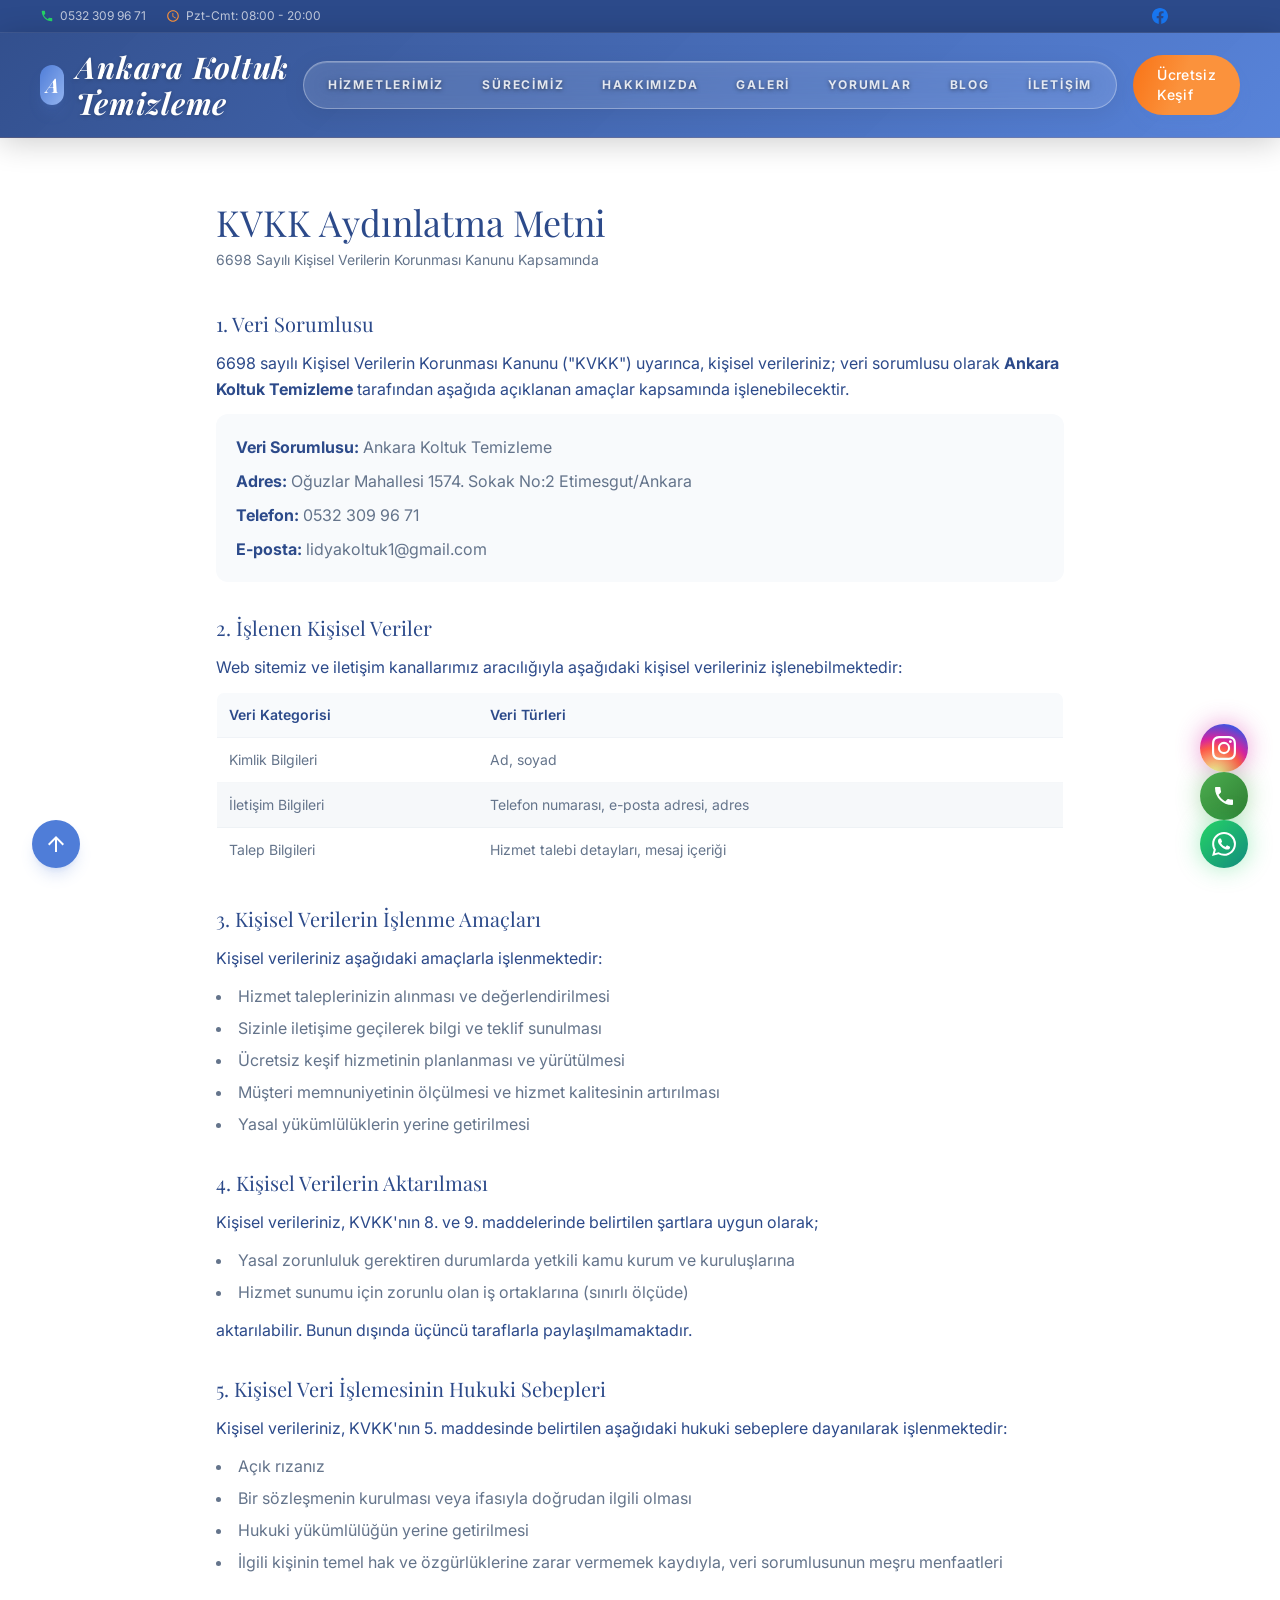
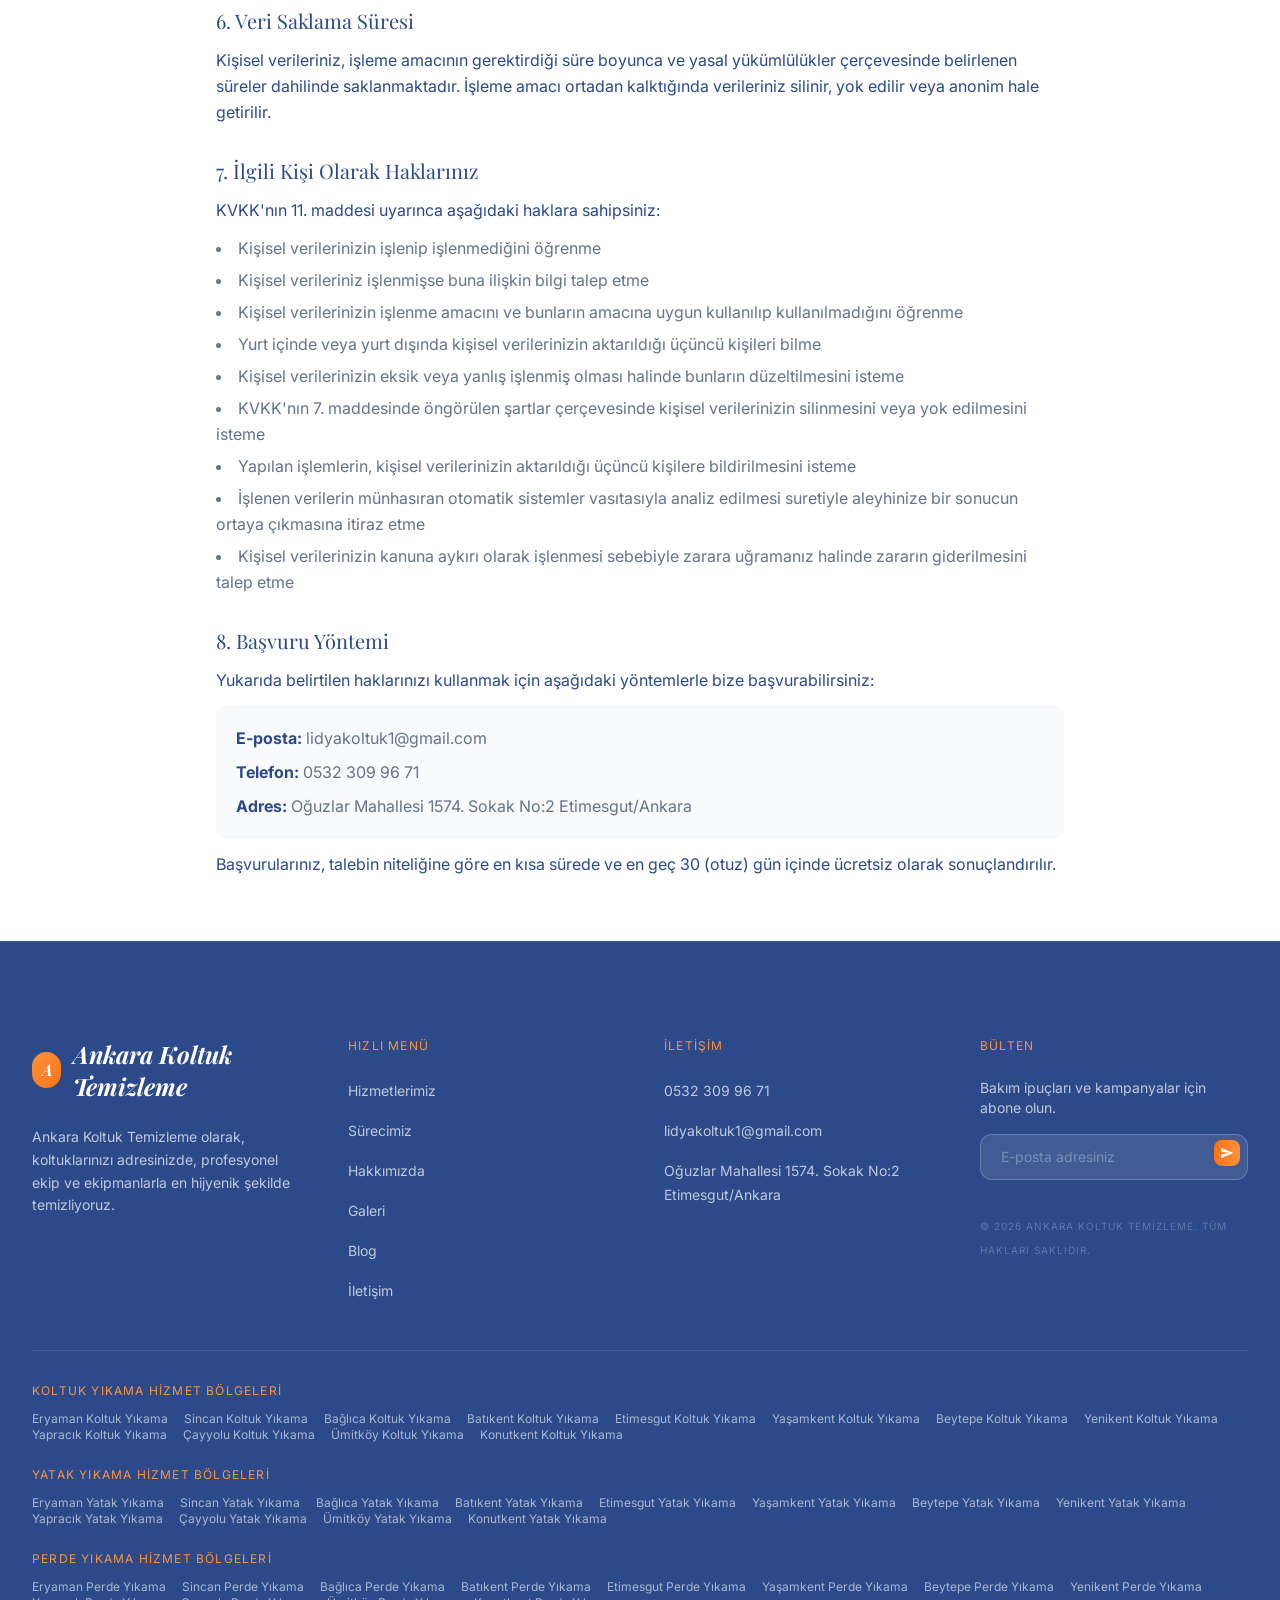
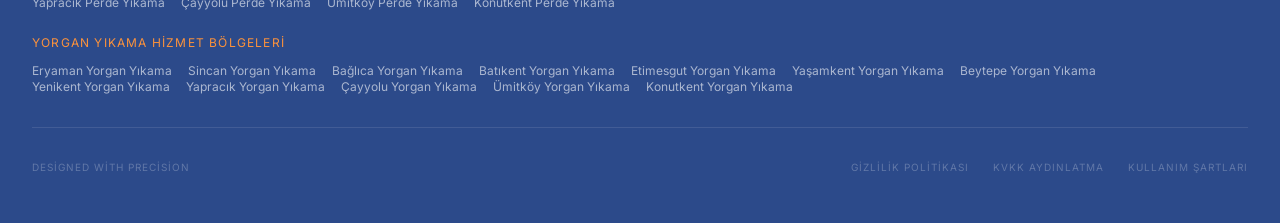
<file: kvkk.html>
<!DOCTYPE html>
<html class="scroll-smooth" lang="tr">
<head>
<meta charset="utf-8"/>
<script async src="https://www.googletagmanager.com/gtag/js?id="></script>
<script>window.dataLayer=window.dataLayer||[];function gtag(){dataLayer.push(arguments)}gtag("js",new Date());gtag("config","")</script>
<meta content="width=device-width, initial-scale=1.0" name="viewport"/>
<title>KVKK Aydınlatma Metni | Ankara Koltuk Temizleme</title>
<meta name="description" content="Ankara Koltuk Temizleme KVKK aydınlatma metni."/>
<link rel="icon" href="favicon.svg" type="image/svg+xml"/>
<link rel="stylesheet" href="https://fonts.googleapis.com/css2?family=Material+Symbols+Outlined:opsz,wght,FILL,GRAD@20..48,100..700,0..1,-50..200&display=swap"/>
<link rel="stylesheet" href="css/style.css"/>

<link rel="stylesheet" href="https://fonts.googleapis.com/css2?family=Material+Symbols+Outlined:opsz,wght,FILL,GRAD@20..48,100..700,0..1,-50..200&display=swap"/>
<link rel="preload" as="style" href="https://fonts.googleapis.com/css2?family=Playfair+Display:ital,wght@0,400;0,500;0,600;0,700;1,400;1,500;1,600&family=Inter:wght@300;400;500;600;700&display=swap"/>
<link href="https://fonts.googleapis.com/css2?family=Playfair+Display:ital,wght@0,400;0,500;0,600;0,700;1,400;1,500;1,600&family=Inter:wght@300;400;500;600;700&display=swap" rel="stylesheet" media="print" onload="this.media='all'"/>
<link href="https://fonts.googleapis.com/css2?family=Playfair+Display:ital,wght@0,400;0,500;0,600;0,700;1,400;1,500;1,600&family=Inter:wght@300;400;500;600;700&display=swap" rel="stylesheet"/>
<link rel="preconnect" href="https://fonts.googleapis.com"/>
<link rel="preconnect" href="https://fonts.gstatic.com" crossorigin/>
<style>
@keyframes shimmer{0%{background-position:-200% 0}100%{background-position:200% 0}}
.btn-shimmer{background:linear-gradient(110deg,#F97316 0%,#FB923C 25%,#FB923C 50%,#FB923C 75%,#F97316 100%);background-size:200% 100%;animation:shimmer 4s linear infinite}

#mobileMenu{max-height:0;opacity:0;overflow:hidden;transition:max-height .4s ease,opacity .3s ease,padding .3s ease;padding-top:0;padding-bottom:0}
#mobileMenu.open{max-height:calc(100vh - 120px);opacity:1;padding-top:.5rem;padding-bottom:1.5rem;overflow-y:auto}

    /* === Navbar (index ile aynı tasarım) === */
    .nav-glass-pill { background: rgba(255,255,255,0.14) !important; border: 1px solid rgba(255,255,255,0.32); border-radius: 999px; padding: 6px !important; backdrop-filter: blur(14px); -webkit-backdrop-filter: blur(14px); gap: 2px !important; box-shadow: 0 4px 24px rgba(0,0,0,0.08), inset 0 1px 0 rgba(255,255,255,0.2); }
    .nav-link { position: relative; transition: all 0.3s ease; color: #FFFFFF; font-weight: 700; padding: 9px 18px !important; border-radius: 999px; }
    .nav-link:hover { background: rgba(255,255,255,0.22); }
    .nav-link.active { background: #FFFFFF !important; color: #4F7DD8 !important; box-shadow: 0 2px 14px rgba(0,0,0,0.18); font-weight: 800; }
    .nav-hero .nav-link { color: #FFFFFF !important; font-weight: 700 !important; text-shadow: 0 1px 4px rgba(0,0,0,0.4); }
    .nav-hero .nav-link:hover { background: rgba(255,255,255,0.22); }
    .nav-hero .nav-link.active { background: #FFFFFF !important; color: #4F7DD8 !important; text-shadow: none; }
    .nav-hero .text-gradient-gold { background: linear-gradient(135deg, #FFFFFF 0%, #FED7AA 50%, #BCD0F0 100%); -webkit-background-clip: text; -webkit-text-fill-color: transparent; filter: drop-shadow(0 1px 4px rgba(0,0,0,0.3)); }
    .nav-hero .logo-circle { background: linear-gradient(135deg, #FB923C, #F97316) !important; }
    .nav-hero #mobileMenuBtn { color: white !important; }
    .nav-scrolled .nav-link { color: #FFFFFF !important; font-weight: 700 !important; }
    .nav-scrolled .nav-link:hover { background: rgba(255,255,255,0.22); }
    .nav-scrolled .nav-link.active { background: #FFFFFF !important; color: #4F7DD8 !important; }
    .nav-scrolled .text-gradient-gold { background: linear-gradient(135deg, #FFFFFF 0%, #FED7AA 50%, #BCD0F0 100%); -webkit-background-clip: text; -webkit-text-fill-color: transparent; filter: drop-shadow(0 1px 4px rgba(0,0,0,0.3)); }
    .nav-scrolled #mobileMenuBtn { color: white !important; }
    #mobileMenu .nav-link { color: white !important; }
    #mobileMenu .nav-link:hover { color: #FB923C !important; }
    #mobileMenu .nav-link.active { color: #FB923C !important; }

  </style>
<script type="application/ld+json">
{"@context":"https://schema.org","@type":"BreadcrumbList","itemListElement":[{"@type":"ListItem","position":1,"name":"Ana Sayfa","item":"https://ankarakoltuktemizleme.com.tr/"},{"@type":"ListItem","position":2,"name":"KVKK Aydınlatma Metni"}]}
</script>
<style id="instaPos">@media(min-width:768px){#instagramButton{bottom:8rem!important}}</style><style id="waBounceCss">@keyframes waBounce{0%,100%{transform:translateY(0)}50%{transform:translateY(-6px)}}.wa-bounce{animation:waBounce 2s ease-in-out infinite}.wa-bounce:hover{animation:none}</style></head>
<body class="bg-surface font-body text-on-surface">

<style>
    /* Nav link active */
    .nav-link { position: relative; transition: color 0.3s ease; color: rgba(255,255,255,0.85); }
    .nav-link.active { color: #FB923C !important; font-weight: 600; }
    .nav-link::after { content: ''; position: absolute; bottom: -4px; left: 50%; width: 0; height: 2px; background: #FB923C; transition: all 0.3s ease; transform: translateX(-50%); }
    .nav-link:hover::after, .nav-link.active::after { width: 100%; }
    .nav-link { position: relative; transition: color 0.3s ease; color: rgba(255,255,255,0.85); }
    .nav-link { color: rgba(255,255,255,0.95) !important; text-shadow: 0 1px 4px rgba(0,0,0,0.5); }
    .nav-link { color: rgba(255,255,255,0.85) !important; font-weight: 500; }
    .nav-link { color: white !important; }
    .nav-link.active { color: #FB923C !important; font-weight: 600; }
    .nav-link::after { content: ''; position: absolute; bottom: -4px; left: 50%; width: 0; height: 2px; background: #FB923C; transition: all 0.3s ease; transform: translateX(-50%); }
    .nav-link:hover::after, .nav-link.active::after { width: 100%; }
    .nav-link:hover { color: #FB923C !important; }
    .nav-link.active { color: #FB923C !important; }
    .nav-hero .nav-link { color: rgba(255,255,255,0.95) !important; text-shadow: 0 1px 4px rgba(0,0,0,0.5); }
    .nav-hero .nav-link:hover { color: #FB923C !important; }
    .nav-hero .nav-link.active { color: #FB923C !important; }
    .nav-hero .text-gradient-gold { background: linear-gradient(135deg, #FFFFFF, #FB923C); -webkit-background-clip: text; -webkit-text-fill-color: transparent; }
    .nav-hero .logo-circle { background: linear-gradient(135deg, #FB923C, #F97316) !important; }
    .nav-hero #mobileMenuBtn { color: white !important; }
    .nav-scrolled .nav-link { color: rgba(255,255,255,0.85) !important; font-weight: 500; }
    .nav-scrolled .nav-link:hover { color: #FB923C !important; }
    .nav-scrolled .nav-link.active { color: #FB923C !important; }
    .nav-scrolled .text-gradient-gold { background: linear-gradient(135deg, #FFFFFF, #FB923C); -webkit-background-clip: text; -webkit-text-fill-color: transparent; }
    .nav-scrolled #mobileMenuBtn { color: white !important; }
    #mobileMenu .nav-link { color: white !important; }
    #mobileMenu .nav-link:hover { color: #FB923C !important; }
    #mobileMenu .nav-link.active { color: #FB923C !important; }
    #mobileMenu { max-height: 0; opacity: 0; overflow: hidden; transition: max-height 0.4s ease, opacity 0.3s ease, padding 0.3s ease; padding-top: 0; padding-bottom: 0; }
    #mobileMenu.open { max-height: calc(100vh - 120px); opacity: 1; padding-top: 0.5rem; padding-bottom: 1.5rem; overflow-y: auto; }
    #mobileMenuBtn { color: white !important; }
    #mobileMenuBtn .menu-icon { display: block; transition: opacity 0.2s ease, transform 0.3s ease; }
    #mobileMenuBtn .close-icon { display: none; transition: opacity 0.2s ease, transform 0.3s ease; }
    #mobileMenuBtn.active .menu-icon { display: none; }
    #mobileMenuBtn.active .close-icon { display: block; animation: spinIn 0.3s ease; }
    @keyframes spinIn { from { transform: rotate(-90deg) scale(0.5); opacity: 0; } to { transform: rotate(0) scale(1); opacity: 1; }
</style>
<div id="topBar" class="bg-[#2C4A8A] border-b border-white/10 py-2 text-xs z-40 relative">
    <div class="flex justify-between items-center px-4 sm:px-6 lg:px-10 max-w-full">
        <div class="flex items-center gap-5 text-white/70">
            <a href="tel:05323099671" data-kv-href="phone_raw" data-kv-href-prefix="tel:" class="flex items-center gap-1.5 hover:text-[#FB923C] transition-colors">
                <svg class="text-sm" style="width:1em;height:1em;vertical-align:middle;flex-shrink:0;color:#25D366" viewBox="0 0 24 24" fill="currentColor" aria-hidden="true"><path d="M6.62 10.79c1.44 2.83 3.76 5.14 6.59 6.59l2.2-2.2c.27-.27.67-.36 1.02-.24 1.12.37 2.33.57 3.57.57.55 0 1 .45 1 1V20c0 .55-.45 1-1 1-9.39 0-17-7.61-17-17 0-.55.45-1 1-1h3.5c.55 0 1 .45 1 1 0 1.25.2 2.45.57 3.57.11.35.03.74-.25 1.02l-2.2 2.2z"/></svg>
                <span data-kv="phone">0532 309 96 71</span>
            </a>
<span class="hidden lg:flex items-center gap-1.5">
                <svg class="text-sm text-[#FB923C]" style="width:1em;height:1em;vertical-align:middle;flex-shrink:0" viewBox="0 0 24 24" fill="currentColor" aria-hidden="true"><path d="M11.99 2C6.47 2 2 6.48 2 12s4.47 10 9.99 10C17.52 22 22 17.52 22 12S17.52 2 11.99 2zM12 20c-4.42 0-8-3.58-8-8s3.58-8 8-8 8 3.58 8 8-3.58 8-8 8zm.5-13H11v6l5.25 3.15.75-1.23-4.5-2.67z"/></svg>
                <span data-kv="working_hours_short">Pzt-Cmt: 08:00 - 20:00</span>
            </span>

        </div>
        <div class="flex items-center justify-center gap-3 text-white/70 sm:w-[160px]" id="kvTopBarSocial">
            <a href="https://www.facebook.com/people/Lidya-Koltuk-Y%C4%B1kama/61577447068676/" target="_blank" rel="noopener noreferrer" class="hover:opacity-80 transition-opacity" title="Facebook"><svg class="w-4 h-4" viewBox="0 0 24 24" fill="#1877F2"><path d="M24 12.073c0-6.627-5.373-12-12-12s-12 5.373-12 12c0 5.99 4.388 10.954 10.125 11.854v-8.385H7.078v-3.47h3.047V9.43c0-3.007 1.792-4.669 4.533-4.669 1.312 0 2.686.235 2.686.235v2.953H15.83c-1.491 0-1.956.925-1.956 1.874v2.25h3.328l-.532 3.47h-2.796v8.385C19.612 23.027 24 18.062 24 12.073z"/></svg></a>
        </div>
    </div>
</div>

<!-- Navbar -->
<nav id="mainNav" class="sticky w-full z-50 transition-all duration-500 nav-hero" style="top:0" role="navigation" aria-label="Ana navigasyon">
    <div class="flex justify-between items-center px-4 sm:px-6 lg:px-10 py-4 max-w-full">
        <a href="/" class="group flex items-center gap-3">
            <div class="w-10 h-10 rounded-full bg-gradient-to-br from-primary to-primary-container flex items-center justify-center shadow-lg shadow-primary/20 group-hover:scale-110 transition-transform duration-300">
                <span class="font-headline italic font-bold text-on-primary text-xl">A</span>
            </div>
            <span class="text-2xl sm:text-3xl font-headline italic font-bold tracking-wide text-white" style="text-shadow: 0 1px 4px rgba(0,0,0,0.25);">Ankara Koltuk Temizleme</span>
        </a>
        <div class="flex items-center gap-4">
            <div class="hidden lg:flex items-center nav-glass-pill">
                <a class="nav-link font-label text-xs uppercase tracking-[0.15em] transition-colors duration-300" href="/#hizmetlerimiz">Hizmetlerimiz</a>
                <a class="nav-link font-label text-xs uppercase tracking-[0.15em] transition-colors duration-300" href="/#surecimiz">Sürecimiz</a>
                <a class="nav-link font-label text-xs uppercase tracking-[0.15em] transition-colors duration-300" href="/#hakkimizda">Hakkımızda</a>
                <a class="nav-link font-label text-xs uppercase tracking-[0.15em] transition-colors duration-300" href="/#galeri">Galeri</a>
                <a class="nav-link font-label text-xs uppercase tracking-[0.15em] transition-colors duration-300" href="/#yorumlar">Yorumlar</a>
                <a class="nav-link font-label text-xs uppercase tracking-[0.15em] transition-colors duration-300" href="/blog/">Blog</a>
                <a class="nav-link font-label text-xs uppercase tracking-[0.15em] transition-colors duration-300" href="/#iletisim">İletişim</a>
            </div>
            <a class="hidden sm:inline-flex btn-shimmer text-white px-6 py-2.5 rounded-full font-medium text-sm tracking-wide shadow-lg shadow-primary/20 hover:scale-105 transition-transform duration-300" href="/#iletisim">
                Ücretsiz Keşif
            </a>
            <button id="mobileMenuBtn" class="lg:hidden text-primary p-2">
                <svg class="text-3xl menu-icon" style="width:1em;height:1em;vertical-align:middle;flex-shrink:0" viewBox="0 0 24 24" fill="currentColor" aria-hidden="true"><path d="M3 18h18v-2H3v2zm0-5h18v-2H3v2zm0-7v2h18V6H3z"/></svg>
                <svg class="text-3xl close-icon" style="width:1em;height:1em;vertical-align:middle;flex-shrink:0" viewBox="0 0 24 24" fill="currentColor" aria-hidden="true"><path d="M19 6.41L17.59 5 12 10.59 6.41 5 5 6.41 10.59 12 5 17.59 6.41 19 12 13.41 17.59 19 19 17.59 13.41 12z"/></svg>
            </button>
        </div>
    </div>
    <!-- Mobile Menu -->
    <div id="mobileMenu" class="lg:hidden w-full px-6 space-y-4 bg-[#2C4A8A]/95 backdrop-blur-xl border-t border-white/10">
        <a class="nav-link block font-label text-sm uppercase tracking-[0.15em] text-white hover:text-[#FB923C] py-2" href="/#hizmetlerimiz">Hizmetlerimiz</a>
        <a class="nav-link block font-label text-sm uppercase tracking-[0.15em] text-white hover:text-[#FB923C] py-2" href="/#surecimiz">Sürecimiz</a>
        <a class="nav-link block font-label text-sm uppercase tracking-[0.15em] text-white hover:text-[#FB923C] py-2" href="/#hakkimizda">Hakkımızda</a>
        <a class="nav-link block font-label text-sm uppercase tracking-[0.15em] text-white hover:text-[#FB923C] py-2" href="/#galeri">Galeri</a>
        <a class="nav-link block font-label text-sm uppercase tracking-[0.15em] text-white hover:text-[#FB923C] py-2" href="/#yorumlar">Yorumlar</a>
        <a class="nav-link block font-label text-sm uppercase tracking-[0.15em] text-white hover:text-[#FB923C] py-2" href="/blog/">Blog</a>
        <a class="nav-link block font-label text-sm uppercase tracking-[0.15em] text-white hover:text-[#FB923C] py-2" href="/#iletisim">İletişim</a>
        <a class="block btn-shimmer text-white px-6 py-3 rounded-full font-medium text-sm tracking-wide text-center sm:hidden" href="/#iletisim">Ücretsiz Keşif</a>
    </div>
</nav>

<!-- Hero Slider -->

<!-- Content -->
<main class="max-w-4xl mx-auto px-4 sm:px-6 py-12 sm:py-16">
    <h1 class="font-headline text-3xl sm:text-4xl text-on-background mb-2">KVKK Aydınlatma Metni</h1>
    <p class="text-on-surface-variant text-sm mb-10">6698 Sayılı Kişisel Verilerin Korunması Kanunu Kapsamında</p>

    <div class="space-y-8 text-on-surface leading-relaxed">
        <section>
            <h2 class="font-headline text-xl text-on-background mb-3">1. Veri Sorumlusu</h2>
            <p>6698 sayılı Kişisel Verilerin Korunması Kanunu ("KVKK") uyarınca, kişisel verileriniz; veri sorumlusu olarak <strong>Ankara Koltuk Temizleme</strong> tarafından aşağıda açıklanan amaçlar kapsamında işlenebilecektir.</p>
            <div class="mt-3 bg-surface-container-low rounded-xl p-5 space-y-2 text-on-surface-variant">
                <p><strong class="text-on-background">Veri Sorumlusu:</strong> Ankara Koltuk Temizleme</p>
                <p><strong class="text-on-background">Adres:</strong> Oğuzlar Mahallesi 1574. Sokak No:2 Etimesgut/Ankara</p>
                <p><strong class="text-on-background">Telefon:</strong> 0532 309 96 71</p>
                <p><strong class="text-on-background">E-posta:</strong> lidyakoltuk1@gmail.com</p>
            </div>
        </section>

        <section>
            <h2 class="font-headline text-xl text-on-background mb-3">2. İşlenen Kişisel Veriler</h2>
            <p>Web sitemiz ve iletişim kanallarımız aracılığıyla aşağıdaki kişisel verileriniz işlenebilmektedir:</p>
            <div class="mt-3 overflow-x-auto">
                <table class="w-full text-sm border border-outline-variant/30 rounded-lg overflow-hidden">
                    <thead class="bg-surface-container-low">
                        <tr>
                            <th class="text-left p-3 font-semibold text-on-background">Veri Kategorisi</th>
                            <th class="text-left p-3 font-semibold text-on-background">Veri Türleri</th>
                        </tr>
                    </thead>
                    <tbody class="text-on-surface-variant">
                        <tr class="border-t border-outline-variant/20">
                            <td class="p-3">Kimlik Bilgileri</td>
                            <td class="p-3">Ad, soyad</td>
                        </tr>
                        <tr class="border-t border-outline-variant/20 bg-surface-container-low/50">
                            <td class="p-3">İletişim Bilgileri</td>
                            <td class="p-3">Telefon numarası, e-posta adresi, adres</td>
                        </tr>
                        <tr class="border-t border-outline-variant/20">
                            <td class="p-3">Talep Bilgileri</td>
                            <td class="p-3">Hizmet talebi detayları, mesaj içeriği</td>
                        </tr>
                    </tbody>
                </table>
            </div>
        </section>

        <section>
            <h2 class="font-headline text-xl text-on-background mb-3">3. Kişisel Verilerin İşlenme Amaçları</h2>
            <p>Kişisel verileriniz aşağıdaki amaçlarla işlenmektedir:</p>
            <ul class="list-disc list-inside mt-3 space-y-1.5 text-on-surface-variant">
                <li>Hizmet taleplerinizin alınması ve değerlendirilmesi</li>
                <li>Sizinle iletişime geçilerek bilgi ve teklif sunulması</li>
                <li>Ücretsiz keşif hizmetinin planlanması ve yürütülmesi</li>
                <li>Müşteri memnuniyetinin ölçülmesi ve hizmet kalitesinin artırılması</li>
                <li>Yasal yükümlülüklerin yerine getirilmesi</li>
            </ul>
        </section>

        <section>
            <h2 class="font-headline text-xl text-on-background mb-3">4. Kişisel Verilerin Aktarılması</h2>
            <p>Kişisel verileriniz, KVKK'nın 8. ve 9. maddelerinde belirtilen şartlara uygun olarak;</p>
            <ul class="list-disc list-inside mt-3 space-y-1.5 text-on-surface-variant">
                <li>Yasal zorunluluk gerektiren durumlarda yetkili kamu kurum ve kuruluşlarına</li>
                <li>Hizmet sunumu için zorunlu olan iş ortaklarına (sınırlı ölçüde)</li>
            </ul>
            <p class="mt-3">aktarılabilir. Bunun dışında üçüncü taraflarla paylaşılmamaktadır.</p>
        </section>

        <section>
            <h2 class="font-headline text-xl text-on-background mb-3">5. Kişisel Veri İşlemesinin Hukuki Sebepleri</h2>
            <p>Kişisel verileriniz, KVKK'nın 5. maddesinde belirtilen aşağıdaki hukuki sebeplere dayanılarak işlenmektedir:</p>
            <ul class="list-disc list-inside mt-3 space-y-1.5 text-on-surface-variant">
                <li>Açık rızanız</li>
                <li>Bir sözleşmenin kurulması veya ifasıyla doğrudan ilgili olması</li>
                <li>Hukuki yükümlülüğün yerine getirilmesi</li>
                <li>İlgili kişinin temel hak ve özgürlüklerine zarar vermemek kaydıyla, veri sorumlusunun meşru menfaatleri</li>
            </ul>
        </section>

        <section>
            <h2 class="font-headline text-xl text-on-background mb-3">6. Veri Saklama Süresi</h2>
            <p>Kişisel verileriniz, işleme amacının gerektirdiği süre boyunca ve yasal yükümlülükler çerçevesinde belirlenen süreler dahilinde saklanmaktadır. İşleme amacı ortadan kalktığında verileriniz silinir, yok edilir veya anonim hale getirilir.</p>
        </section>

        <section>
            <h2 class="font-headline text-xl text-on-background mb-3">7. İlgili Kişi Olarak Haklarınız</h2>
            <p>KVKK'nın 11. maddesi uyarınca aşağıdaki haklara sahipsiniz:</p>
            <ul class="list-disc list-inside mt-3 space-y-1.5 text-on-surface-variant">
                <li>Kişisel verilerinizin işlenip işlenmediğini öğrenme</li>
                <li>Kişisel verileriniz işlenmişse buna ilişkin bilgi talep etme</li>
                <li>Kişisel verilerinizin işlenme amacını ve bunların amacına uygun kullanılıp kullanılmadığını öğrenme</li>
                <li>Yurt içinde veya yurt dışında kişisel verilerinizin aktarıldığı üçüncü kişileri bilme</li>
                <li>Kişisel verilerinizin eksik veya yanlış işlenmiş olması halinde bunların düzeltilmesini isteme</li>
                <li>KVKK'nın 7. maddesinde öngörülen şartlar çerçevesinde kişisel verilerinizin silinmesini veya yok edilmesini isteme</li>
                <li>Yapılan işlemlerin, kişisel verilerinizin aktarıldığı üçüncü kişilere bildirilmesini isteme</li>
                <li>İşlenen verilerin münhasıran otomatik sistemler vasıtasıyla analiz edilmesi suretiyle aleyhinize bir sonucun ortaya çıkmasına itiraz etme</li>
                <li>Kişisel verilerinizin kanuna aykırı olarak işlenmesi sebebiyle zarara uğramanız halinde zararın giderilmesini talep etme</li>
            </ul>
        </section>

        <section>
            <h2 class="font-headline text-xl text-on-background mb-3">8. Başvuru Yöntemi</h2>
            <p>Yukarıda belirtilen haklarınızı kullanmak için aşağıdaki yöntemlerle bize başvurabilirsiniz:</p>
            <div class="mt-3 bg-surface-container-low rounded-xl p-5 space-y-2 text-on-surface-variant">
                <p><strong class="text-on-background">E-posta:</strong> lidyakoltuk1@gmail.com</p>
                <p><strong class="text-on-background">Telefon:</strong> 0532 309 96 71</p>
                <p><strong class="text-on-background">Adres:</strong> Oğuzlar Mahallesi 1574. Sokak No:2 Etimesgut/Ankara</p>
            </div>
            <p class="mt-3">Başvurularınız, talebin niteliğine göre en kısa sürede ve en geç 30 (otuz) gün içinde ücretsiz olarak sonuçlandırılır.</p>
        </section>
    </div>
</main>

<!-- Footer -->
<footer class="bg-[#2C4A8A] pt-16 sm:pt-24 pb-12 px-4 sm:px-6 lg:px-8 border-t border-white/10" role="contentinfo">
    <div class="max-w-7xl mx-auto grid grid-cols-1 sm:grid-cols-2 lg:grid-cols-4 gap-8 sm:gap-12">
        <div>
            <div class="flex items-center gap-3 mb-6">
                <div class="w-9 h-9 rounded-full bg-gradient-to-br from-[#FB923C] to-[#F97316] flex items-center justify-center">
                    <span class="font-headline italic font-bold text-white text-base">A</span>
                </div>
                <span class="text-2xl font-headline italic font-bold text-white" data-kv="business_name">Ankara Koltuk Temizleme</span>
            </div>
            <p class="text-sm text-white/70 mb-8 leading-relaxed">Ankara Koltuk Temizleme olarak, koltuklarınızı adresinizde, profesyonel ekip ve ekipmanlarla en hijyenik şekilde temizliyoruz.</p>
            <div class="flex gap-4" id="kvSocialLinks"></div>
        </div>
        <div>
            <h3 class="text-xs font-label uppercase tracking-widest text-[#FB923C] mb-6">Hızlı Menü</h3>
            <ul class="space-y-4">
                <li><a class="text-white/70 hover:text-[#FB923C] transition-colors text-sm" href="/#hizmetlerimiz">Hizmetlerimiz</a></li>
                <li><a class="text-white/70 hover:text-[#FB923C] transition-colors text-sm" href="/#surecimiz">Sürecimiz</a></li>
                <li><a class="text-white/70 hover:text-[#FB923C] transition-colors text-sm" href="/#hakkimizda">Hakkımızda</a></li>
                <li><a class="text-white/70 hover:text-[#FB923C] transition-colors text-sm" href="/galeri">Galeri</a></li>
                <li><a class="text-white/70 hover:text-[#FB923C] transition-colors text-sm" href="/blog/">Blog</a></li>
                <li><a class="text-white/70 hover:text-[#FB923C] transition-colors text-sm" href="/#iletisim">İletişim</a></li>
            </ul>
        </div>
        <div>
            <h3 class="text-xs font-label uppercase tracking-widest text-[#FB923C] mb-6">İletişim</h3>
            <ul class="space-y-4">
                <li><span class="text-white/70 text-sm" data-kv="phone">0532 309 96 71</span></li>
                <li><span class="text-white/70 text-sm" data-kv="phone2"></span></li>
                <li><span class="text-white/70 text-sm" data-kv="email">lidyakoltuk1@gmail.com</span></li>
                <li><span class="text-white/70 text-sm">Oğuzlar Mahallesi 1574. Sokak No:2 Etimesgut/Ankara</span></li>
            </ul>
        </div>
        <div>
            <h3 class="text-xs font-label uppercase tracking-widest text-[#FB923C] mb-6">Bülten</h3>
            <p class="text-sm text-white/70 mb-4">Bakım ipuçları ve kampanyalar için abone olun.</p>
            <div class="relative">
                <input class="w-full bg-white/10 border border-white/20 rounded-xl py-3 px-5 text-sm text-white placeholder-white/30 focus:ring-1 focus:ring-[#FB923C] transition-all" placeholder="E-posta adresiniz" type="email"/>
                <button class="absolute right-2 top-1.5 bg-gradient-to-r from-[#F97316] to-[#FB923C] text-white p-1.5 rounded-lg"><svg class="text-sm" style="width:1em;height:1em;vertical-align:middle;flex-shrink:0" viewBox="0 0 24 24" fill="currentColor" aria-hidden="true"><path d="M2.01 21L23 12 2.01 3 2 10l15 2-15 2z"/></svg></button>
            </div>
            <div class="mt-8">
                <span class="text-[10px] text-white/25 uppercase tracking-widest">&copy; 2026 Ankara Koltuk Temizleme. Tüm Hakları Saklıdır.</span>
            </div>
        </div>
    </div>
    <!-- Hizmet Bölgeleri — SEO Internal Links -->
    <div class="max-w-7xl mx-auto mt-12 pt-8 border-t border-white/10 space-y-6">
        <div>
            <h3 class="text-xs font-label uppercase tracking-widest text-[#FB923C] mb-3">Koltuk Yıkama Hizmet Bölgeleri</h3>
            <div class="flex flex-wrap gap-x-4 gap-y-1 text-xs text-white/60">
                <a href="/eryaman-koltuk-yikama" class="hover:text-[#FB923C] transition-colors">Eryaman Koltuk Yıkama</a>
                <a href="/sincan-koltuk-yikama" class="hover:text-[#FB923C] transition-colors">Sincan Koltuk Yıkama</a>
                <a href="/baglica-koltuk-yikama" class="hover:text-[#FB923C] transition-colors">Bağlıca Koltuk Yıkama</a>
                <a href="/batikent-koltuk-yikama" class="hover:text-[#FB923C] transition-colors">Batıkent Koltuk Yıkama</a>
                <a href="/etimesgut-koltuk-yikama" class="hover:text-[#FB923C] transition-colors">Etimesgut Koltuk Yıkama</a>
                <a href="/yasamkent-koltuk-yikama" class="hover:text-[#FB923C] transition-colors">Yaşamkent Koltuk Yıkama</a>
                <a href="/beytepe-koltuk-yikama" class="hover:text-[#FB923C] transition-colors">Beytepe Koltuk Yıkama</a>
                <a href="/yenikent-koltuk-yikama" class="hover:text-[#FB923C] transition-colors">Yenikent Koltuk Yıkama</a>
                <a href="/yapracik-koltuk-yikama" class="hover:text-[#FB923C] transition-colors">Yapracık Koltuk Yıkama</a>
                <a href="/cayyolu-koltuk-yikama" class="hover:text-[#FB923C] transition-colors">Çayyolu Koltuk Yıkama</a>
                <a href="/umitkoy-koltuk-yikama" class="hover:text-[#FB923C] transition-colors">Ümitköy Koltuk Yıkama</a>
                <a href="/konutkent-koltuk-yikama" class="hover:text-[#FB923C] transition-colors">Konutkent Koltuk Yıkama</a>
            </div>
        </div>
        <div>
            <h3 class="text-xs font-label uppercase tracking-widest text-[#FB923C] mb-3">Yatak Yıkama Hizmet Bölgeleri</h3>
            <div class="flex flex-wrap gap-x-4 gap-y-1 text-xs text-white/60">
                <a href="/eryaman-yatak-yikama" class="hover:text-[#FB923C] transition-colors">Eryaman Yatak Yıkama</a>
                <a href="/sincan-yatak-yikama" class="hover:text-[#FB923C] transition-colors">Sincan Yatak Yıkama</a>
                <a href="/baglica-yatak-yikama" class="hover:text-[#FB923C] transition-colors">Bağlıca Yatak Yıkama</a>
                <a href="/batikent-yatak-yikama" class="hover:text-[#FB923C] transition-colors">Batıkent Yatak Yıkama</a>
                <a href="/etimesgut-yatak-yikama" class="hover:text-[#FB923C] transition-colors">Etimesgut Yatak Yıkama</a>
                <a href="/yasamkent-yatak-yikama" class="hover:text-[#FB923C] transition-colors">Yaşamkent Yatak Yıkama</a>
                <a href="/beytepe-yatak-yikama" class="hover:text-[#FB923C] transition-colors">Beytepe Yatak Yıkama</a>
                <a href="/yenikent-yatak-yikama" class="hover:text-[#FB923C] transition-colors">Yenikent Yatak Yıkama</a>
                <a href="/yapracik-yatak-yikama" class="hover:text-[#FB923C] transition-colors">Yapracık Yatak Yıkama</a>
                <a href="/cayyolu-yatak-yikama" class="hover:text-[#FB923C] transition-colors">Çayyolu Yatak Yıkama</a>
                <a href="/umitkoy-yatak-yikama" class="hover:text-[#FB923C] transition-colors">Ümitköy Yatak Yıkama</a>
                <a href="/konutkent-yatak-yikama" class="hover:text-[#FB923C] transition-colors">Konutkent Yatak Yıkama</a>
            </div>
        </div>
        <div>
            <h3 class="text-xs font-label uppercase tracking-widest text-[#FB923C] mb-3">Perde Yıkama Hizmet Bölgeleri</h3>
            <div class="flex flex-wrap gap-x-4 gap-y-1 text-xs text-white/60">
                <a href="/eryaman-perde-yikama" class="hover:text-[#FB923C] transition-colors">Eryaman Perde Yıkama</a>
                <a href="/sincan-perde-yikama" class="hover:text-[#FB923C] transition-colors">Sincan Perde Yıkama</a>
                <a href="/baglica-perde-yikama" class="hover:text-[#FB923C] transition-colors">Bağlıca Perde Yıkama</a>
                <a href="/batikent-perde-yikama" class="hover:text-[#FB923C] transition-colors">Batıkent Perde Yıkama</a>
                <a href="/etimesgut-perde-yikama" class="hover:text-[#FB923C] transition-colors">Etimesgut Perde Yıkama</a>
                <a href="/yasamkent-perde-yikama" class="hover:text-[#FB923C] transition-colors">Yaşamkent Perde Yıkama</a>
                <a href="/beytepe-perde-yikama" class="hover:text-[#FB923C] transition-colors">Beytepe Perde Yıkama</a>
                <a href="/yenikent-perde-yikama" class="hover:text-[#FB923C] transition-colors">Yenikent Perde Yıkama</a>
                <a href="/yapracik-perde-yikama" class="hover:text-[#FB923C] transition-colors">Yapracık Perde Yıkama</a>
                <a href="/cayyolu-perde-yikama" class="hover:text-[#FB923C] transition-colors">Çayyolu Perde Yıkama</a>
                <a href="/umitkoy-perde-yikama" class="hover:text-[#FB923C] transition-colors">Ümitköy Perde Yıkama</a>
                <a href="/konutkent-perde-yikama" class="hover:text-[#FB923C] transition-colors">Konutkent Perde Yıkama</a>
            </div>
        </div>
        <div>
            <h3 class="text-xs font-label uppercase tracking-widest text-[#FB923C] mb-3">Yorgan Yıkama Hizmet Bölgeleri</h3>
            <div class="flex flex-wrap gap-x-4 gap-y-1 text-xs text-white/60">
                <a href="/eryaman-yorgan-yikama" class="hover:text-[#FB923C] transition-colors">Eryaman Yorgan Yıkama</a>
                <a href="/sincan-yorgan-yikama" class="hover:text-[#FB923C] transition-colors">Sincan Yorgan Yıkama</a>
                <a href="/baglica-yorgan-yikama" class="hover:text-[#FB923C] transition-colors">Bağlıca Yorgan Yıkama</a>
                <a href="/batikent-yorgan-yikama" class="hover:text-[#FB923C] transition-colors">Batıkent Yorgan Yıkama</a>
                <a href="/etimesgut-yorgan-yikama" class="hover:text-[#FB923C] transition-colors">Etimesgut Yorgan Yıkama</a>
                <a href="/yasamkent-yorgan-yikama" class="hover:text-[#FB923C] transition-colors">Yaşamkent Yorgan Yıkama</a>
                <a href="/beytepe-yorgan-yikama" class="hover:text-[#FB923C] transition-colors">Beytepe Yorgan Yıkama</a>
                <a href="/yenikent-yorgan-yikama" class="hover:text-[#FB923C] transition-colors">Yenikent Yorgan Yıkama</a>
                <a href="/yapracik-yorgan-yikama" class="hover:text-[#FB923C] transition-colors">Yapracık Yorgan Yıkama</a>
                <a href="/cayyolu-yorgan-yikama" class="hover:text-[#FB923C] transition-colors">Çayyolu Yorgan Yıkama</a>
                <a href="/umitkoy-yorgan-yikama" class="hover:text-[#FB923C] transition-colors">Ümitköy Yorgan Yıkama</a>
                <a href="/konutkent-yorgan-yikama" class="hover:text-[#FB923C] transition-colors">Konutkent Yorgan Yıkama</a>
            </div>
        </div>
    </div>
    <div class="max-w-7xl mx-auto mt-8 pt-8 border-t border-white/10 flex flex-col md:flex-row justify-between items-center gap-4 text-[10px] text-white/25 uppercase tracking-widest">
        <span>Designed with Precision</span>
        <div class="flex gap-6">
            <a class="hover:text-[#FB923C] transition-colors" href="/gizlilik-politikasi">Gizlilik Politikası</a>
            <a class="hover:text-[#FB923C] transition-colors" href="/kvkk">KVKK Aydınlatma</a>
            <a class="hover:text-[#FB923C] transition-colors" href="/kullanim-sartlari">Kullanım Şartları</a>
        </div>
    </div>
</footer>

<!-- WhatsApp Template Popup -->
<div id="waPopup" class="fixed inset-0 z-[200] hidden">
    <div class="absolute inset-0 bg-black/40 backdrop-blur-sm" onclick="document.getElementById('waPopup').classList.add('hidden')"></div>
    <div class="absolute bottom-24 right-6 md:right-8 w-72 bg-white rounded-2xl shadow-2xl overflow-hidden" style="animation: slideIn 0.3s ease">
        <div class="bg-gradient-to-r from-[#25D366] to-[#128C7E] px-4 py-3 flex items-center justify-between">
            <span class="text-white font-bold text-sm">WhatsApp ile Yazın</span>
            <button onclick="document.getElementById('waPopup').classList.add('hidden')" class="text-white/80 hover:text-white">
                <svg class="text-lg" style="width:1em;height:1em;vertical-align:middle;flex-shrink:0" viewBox="0 0 24 24" fill="currentColor" aria-hidden="true"><path d="M19 6.41L17.59 5 12 10.59 6.41 5 5 6.41 10.59 12 5 17.59 6.41 19 12 13.41 17.59 19 19 17.59 13.41 12z"/></svg>
            </button>
        </div>
        <div id="waPopupList" class="p-3 space-y-2 max-h-60 overflow-y-auto"></div>
    </div>
</div>

<!-- Instagram Button -->
<a href="https://www.instagram.com/p/DWYO8VLjC8Y/?igsh=MWRydDR4Z2syeWNyOA%3D%3D" target="_blank" rel="noopener noreferrer" id="instagramButton" title="Instagram" class="fixed right-6 md:right-8 w-12 h-12 rounded-full text-white hover:scale-110 transition-all duration-500 ease-out z-[100] flex items-center justify-center cursor-pointer group" style="bottom:8.5rem;background:radial-gradient(circle at 30% 107%, #fdf497 0%, #fdf497 5%, #fd5949 45%, #d6249f 60%, #285AEB 90%);box-shadow:0 0 24px rgba(214,36,159,0.45);">
    <svg class="text-2xl" style="width:1em;height:1em;vertical-align:middle;flex-shrink:0" viewBox="0 0 24 24" fill="currentColor" aria-hidden="true"><path d="M12 2.163c3.204 0 3.584.012 4.85.07 3.252.148 4.771 1.691 4.919 4.919.058 1.265.069 1.645.069 4.849 0 3.205-.012 3.584-.069 4.849-.149 3.225-1.664 4.771-4.919 4.919-1.266.058-1.644.07-4.85.07-3.204 0-3.584-.012-4.849-.07-3.26-.149-4.771-1.699-4.919-4.92-.058-1.265-.07-1.644-.07-4.849 0-3.204.013-3.583.07-4.849.149-3.227 1.664-4.771 4.919-4.919 1.266-.057 1.645-.069 4.849-.069zM12 0C8.741 0 8.333.014 7.053.072 2.695.272.273 2.69.073 7.052.014 8.333 0 8.741 0 12c0 3.259.014 3.668.072 4.948.2 4.358 2.618 6.78 6.98 6.98C8.333 23.986 8.741 24 12 24c3.259 0 3.668-.014 4.948-.072 4.354-.2 6.782-2.618 6.979-6.98.059-1.28.073-1.689.073-4.948 0-3.259-.014-3.667-.072-4.947-.196-4.354-2.617-6.78-6.979-6.98C15.668.014 15.259 0 12 0zm0 5.838a6.162 6.162 0 100 12.324 6.162 6.162 0 000-12.324zM12 16a4 4 0 110-8 4 4 0 010 8zm6.406-11.845a1.44 1.44 0 100 2.881 1.44 1.44 0 000-2.881z"/></svg>
    <div class="absolute right-14 text-white px-4 py-2 rounded-lg opacity-0 group-hover:opacity-100 transition-opacity whitespace-nowrap font-bold text-sm" style="background:linear-gradient(135deg,#d6249f,#285AEB)">Instagram</div>
</a>
<!-- Call Button -->
<a href="tel:05323099671" data-kv-href="phone_raw" data-kv-href-prefix="tel:" style="background:linear-gradient(135deg,#4CAF50,#2E7D32);box-shadow:0 0 24px rgba(76,175,80,0.45);" class="fixed bottom-20 right-6 md:bottom-22 md:right-8 text-white w-12 h-12 rounded-full hover:scale-110 transition-all duration-500 ease-out z-[100] flex items-center justify-center cursor-pointer group" id="callButton">
    <svg class="text-on-primary text-2xl" style="width:1em;height:1em;vertical-align:middle;flex-shrink:0" viewBox="0 0 24 24" fill="currentColor" aria-hidden="true"><path d="M6.62 10.79c1.44 2.83 3.76 5.14 6.59 6.59l2.2-2.2c.27-.27.67-.36 1.02-.24 1.12.37 2.33.57 3.57.57.55 0 1 .45 1 1V20c0 .55-.45 1-1 1-9.39 0-17-7.61-17-17 0-.55.45-1 1-1h3.5c.55 0 1 .45 1 1 0 1.25.2 2.45.57 3.57.11.35.03.74-.25 1.02l-2.2 2.2z"/></svg>
    <div class="absolute right-14 text-white px-4 py-2 rounded-lg opacity-0 group-hover:opacity-100 transition-opacity whitespace-nowrap font-bold text-sm" style="background:#2E7D32">Hemen Ara</div>
</a>

<!-- WhatsApp Button -->
<div class="fixed bottom-6 right-6 md:bottom-8 md:right-8 bg-gradient-to-br from-[#25D366] to-[#128C7E] text-white w-12 h-12 rounded-full shadow-[0_0_24px_rgba(37,211,102,0.4)] hover:scale-110 hover:shadow-[0_0_32px_rgba(37,211,102,0.5)] transition-all duration-500 ease-out z-[100] flex items-center justify-center cursor-pointer group wa-bounce" id="waButton" data-kv-wa="whatsapp_number" onclick="toggleWaPopup()">
    <svg class="text-on-primary text-2xl" style="width:1em;height:1em;vertical-align:middle;flex-shrink:0" viewBox="0 0 24 24" fill="currentColor" aria-hidden="true"><path d="M17.472 14.382c-.297-.149-1.758-.867-2.03-.967-.273-.099-.471-.148-.67.15-.197.297-.767.966-.94 1.164-.173.199-.347.223-.644.075-.297-.15-1.255-.463-2.39-1.475-.883-.788-1.48-1.761-1.654-2.059-.173-.297-.018-.458.13-.606.134-.133.298-.347.446-.52.149-.174.198-.298.298-.497.099-.198.05-.371-.025-.52-.075-.149-.669-1.612-.916-2.207-.242-.579-.487-.5-.669-.51-.173-.008-.371-.01-.57-.01-.198 0-.52.074-.792.372-.272.297-1.04 1.016-1.04 2.479 0 1.462 1.065 2.875 1.213 3.074.149.198 2.096 3.2 5.077 4.487.709.306 1.262.489 1.694.625.712.227 1.36.195 1.871.118.571-.085 1.758-.719 2.006-1.413.248-.694.248-1.289.173-1.413-.074-.124-.272-.198-.57-.347m-5.421 7.403h-.004a9.87 9.87 0 01-5.031-1.378l-.361-.214-3.741.982.998-3.648-.235-.374a9.86 9.86 0 01-1.51-5.26c.001-5.45 4.436-9.884 9.888-9.884 2.64 0 5.122 1.03 6.988 2.898a9.825 9.825 0 012.893 6.994c-.003 5.45-4.437 9.884-9.885 9.884m8.413-18.297A11.815 11.815 0 0012.05 0C5.495 0 .16 5.335.157 11.892c0 2.096.547 4.142 1.588 5.945L.057 24l6.305-1.654a11.882 11.882 0 005.683 1.448h.005c6.554 0 11.89-5.335 11.893-11.893a11.821 11.821 0 00-3.48-8.413z"/></svg>
    <div class="absolute right-14 bg-[#128C7E] text-white px-4 py-2 rounded-lg opacity-0 group-hover:opacity-100 transition-opacity whitespace-nowrap font-bold text-sm">WhatsApp</div>
</div>

<!-- Scroll to Top -->
<button id="scrollTopBtn" class="fixed bottom-6 left-6 md:bottom-8 md:left-8 bg-[#4F7DD8] text-white w-12 h-12 rounded-full shadow-lg shadow-[#4F7DD8]/20 hover:scale-105 hover:shadow-[#4F7DD8]/40 transition-all duration-500 ease-out z-[100] flex items-center justify-center" onclick="window.scrollTo({top:0,behavior:'smooth'})" aria-label="Yukarı çık">
    <svg class="text-2xl" style="width:1em;height:1em;vertical-align:middle;flex-shrink:0" viewBox="0 0 24 24" fill="currentColor" aria-hidden="true"><path d="M4 12l1.41 1.41L11 7.83V20h2V7.83l5.58 5.59L20 12l-8-8z"/></svg>
</button>

<script src="js/main.js" defer></script>
</body>
</html>
</file>
<file: css/style.css>
*,:after,:before{--tw-border-spacing-x:0;--tw-border-spacing-y:0;--tw-translate-x:0;--tw-translate-y:0;--tw-rotate:0;--tw-skew-x:0;--tw-skew-y:0;--tw-scale-x:1;--tw-scale-y:1;--tw-pan-x: ;--tw-pan-y: ;--tw-pinch-zoom: ;--tw-scroll-snap-strictness:proximity;--tw-gradient-from-position: ;--tw-gradient-via-position: ;--tw-gradient-to-position: ;--tw-ordinal: ;--tw-slashed-zero: ;--tw-numeric-figure: ;--tw-numeric-spacing: ;--tw-numeric-fraction: ;--tw-ring-inset: ;--tw-ring-offset-width:0px;--tw-ring-offset-color:#fff;--tw-ring-color:rgba(59,130,246,.5);--tw-ring-offset-shadow:0 0 #0000;--tw-ring-shadow:0 0 #0000;--tw-shadow:0 0 #0000;--tw-shadow-colored:0 0 #0000;--tw-blur: ;--tw-brightness: ;--tw-contrast: ;--tw-grayscale: ;--tw-hue-rotate: ;--tw-invert: ;--tw-saturate: ;--tw-sepia: ;--tw-drop-shadow: ;--tw-backdrop-blur: ;--tw-backdrop-brightness: ;--tw-backdrop-contrast: ;--tw-backdrop-grayscale: ;--tw-backdrop-hue-rotate: ;--tw-backdrop-invert: ;--tw-backdrop-opacity: ;--tw-backdrop-saturate: ;--tw-backdrop-sepia: ;--tw-contain-size: ;--tw-contain-layout: ;--tw-contain-paint: ;--tw-contain-style: }::backdrop{--tw-border-spacing-x:0;--tw-border-spacing-y:0;--tw-translate-x:0;--tw-translate-y:0;--tw-rotate:0;--tw-skew-x:0;--tw-skew-y:0;--tw-scale-x:1;--tw-scale-y:1;--tw-pan-x: ;--tw-pan-y: ;--tw-pinch-zoom: ;--tw-scroll-snap-strictness:proximity;--tw-gradient-from-position: ;--tw-gradient-via-position: ;--tw-gradient-to-position: ;--tw-ordinal: ;--tw-slashed-zero: ;--tw-numeric-figure: ;--tw-numeric-spacing: ;--tw-numeric-fraction: ;--tw-ring-inset: ;--tw-ring-offset-width:0px;--tw-ring-offset-color:#fff;--tw-ring-color:rgba(59,130,246,.5);--tw-ring-offset-shadow:0 0 #0000;--tw-ring-shadow:0 0 #0000;--tw-shadow:0 0 #0000;--tw-shadow-colored:0 0 #0000;--tw-blur: ;--tw-brightness: ;--tw-contrast: ;--tw-grayscale: ;--tw-hue-rotate: ;--tw-invert: ;--tw-saturate: ;--tw-sepia: ;--tw-drop-shadow: ;--tw-backdrop-blur: ;--tw-backdrop-brightness: ;--tw-backdrop-contrast: ;--tw-backdrop-grayscale: ;--tw-backdrop-hue-rotate: ;--tw-backdrop-invert: ;--tw-backdrop-opacity: ;--tw-backdrop-saturate: ;--tw-backdrop-sepia: ;--tw-contain-size: ;--tw-contain-layout: ;--tw-contain-paint: ;--tw-contain-style: }/*! tailwindcss v3.4.19 | MIT License | https://tailwindcss.com*/*,:after,:before{box-sizing:border-box;border:0 solid #e5e7eb}:after,:before{--tw-content:""}:host,html{line-height:1.5;-webkit-text-size-adjust:100%;-moz-tab-size:4;-o-tab-size:4;tab-size:4;font-family:ui-sans-serif,system-ui,sans-serif,Apple Color Emoji,Segoe UI Emoji,Segoe UI Symbol,Noto Color Emoji;font-feature-settings:normal;font-variation-settings:normal;-webkit-tap-highlight-color:transparent}body{margin:0;line-height:inherit}hr{height:0;color:inherit;border-top-width:1px}abbr:where([title]){-webkit-text-decoration:underline dotted;text-decoration:underline dotted}h1,h2,h3,h4,h5,h6{font-size:inherit;font-weight:inherit}a{color:inherit;text-decoration:inherit}b,strong{font-weight:bolder}code,kbd,pre,samp{font-family:ui-monospace,SFMono-Regular,Menlo,Monaco,Consolas,Liberation Mono,Courier New,monospace;font-feature-settings:normal;font-variation-settings:normal;font-size:1em}small{font-size:80%}sub,sup{font-size:75%;line-height:0;position:relative;vertical-align:baseline}sub{bottom:-.25em}sup{top:-.5em}table{text-indent:0;border-color:inherit;border-collapse:collapse}button,input,optgroup,select,textarea{font-family:inherit;font-feature-settings:inherit;font-variation-settings:inherit;font-size:100%;font-weight:inherit;line-height:inherit;letter-spacing:inherit;color:inherit;margin:0;padding:0}button,select{text-transform:none}button,input:where([type=button]),input:where([type=reset]),input:where([type=submit]){-webkit-appearance:button;background-color:transparent;background-image:none}:-moz-focusring{outline:auto}:-moz-ui-invalid{box-shadow:none}progress{vertical-align:baseline}::-webkit-inner-spin-button,::-webkit-outer-spin-button{height:auto}[type=search]{-webkit-appearance:textfield;outline-offset:-2px}::-webkit-search-decoration{-webkit-appearance:none}::-webkit-file-upload-button{-webkit-appearance:button;font:inherit}summary{display:list-item}blockquote,dd,dl,figure,h1,h2,h3,h4,h5,h6,hr,p,pre{margin:0}fieldset{margin:0}fieldset,legend{padding:0}menu,ol,ul{list-style:none;margin:0;padding:0}dialog{padding:0}textarea{resize:vertical}input::-moz-placeholder,textarea::-moz-placeholder{opacity:1;color:#9ca3af}input::placeholder,textarea::placeholder{opacity:1;color:#9ca3af}[role=button],button{cursor:pointer}:disabled{cursor:default}audio,canvas,embed,iframe,img,object,svg,video{display:block;vertical-align:middle}img,video{max-width:100%;height:auto}[hidden]:where(:not([hidden=until-found])){display:none}input:where(:not([type])),input:where([type=date]),input:where([type=datetime-local]),input:where([type=email]),input:where([type=month]),input:where([type=number]),input:where([type=password]),input:where([type=search]),input:where([type=tel]),input:where([type=text]),input:where([type=time]),input:where([type=url]),input:where([type=week]),select,select:where([multiple]),textarea{-webkit-appearance:none;-moz-appearance:none;appearance:none;background-color:#fff;border-color:#6b7280;border-width:1px;border-radius:0;padding:.5rem .75rem;font-size:1rem;line-height:1.5rem;--tw-shadow:0 0 #0000}input:where(:not([type])):focus,input:where([type=date]):focus,input:where([type=datetime-local]):focus,input:where([type=email]):focus,input:where([type=month]):focus,input:where([type=number]):focus,input:where([type=password]):focus,input:where([type=search]):focus,input:where([type=tel]):focus,input:where([type=text]):focus,input:where([type=time]):focus,input:where([type=url]):focus,input:where([type=week]):focus,select:focus,select:where([multiple]):focus,textarea:focus{outline:2px solid transparent;outline-offset:2px;--tw-ring-inset:var(--tw-empty,/*!*/ /*!*/);--tw-ring-offset-width:0px;--tw-ring-offset-color:#fff;--tw-ring-color:#4f7dd8;--tw-ring-offset-shadow:var(--tw-ring-inset) 0 0 0 var(--tw-ring-offset-width) var(--tw-ring-offset-color);--tw-ring-shadow:var(--tw-ring-inset) 0 0 0 calc(1px + var(--tw-ring-offset-width)) var(--tw-ring-color);box-shadow:var(--tw-ring-offset-shadow),var(--tw-ring-shadow),var(--tw-shadow);border-color:#4f7dd8}input::-moz-placeholder,textarea::-moz-placeholder{color:#6b7280;opacity:1}input::placeholder,textarea::placeholder{color:#6b7280;opacity:1}::-webkit-datetime-edit-fields-wrapper{padding:0}::-webkit-date-and-time-value{min-height:1.5em;text-align:inherit}::-webkit-datetime-edit{display:inline-flex}::-webkit-datetime-edit,::-webkit-datetime-edit-day-field,::-webkit-datetime-edit-hour-field,::-webkit-datetime-edit-meridiem-field,::-webkit-datetime-edit-millisecond-field,::-webkit-datetime-edit-minute-field,::-webkit-datetime-edit-month-field,::-webkit-datetime-edit-second-field,::-webkit-datetime-edit-year-field{padding-top:0;padding-bottom:0}select{background-image:url("data:image/svg+xml;charset=utf-8,%3Csvg xmlns='http://www.w3.org/2000/svg' fill='none' viewBox='0 0 20 20'%3E%3Cpath stroke='%236b7280' stroke-linecap='round' stroke-linejoin='round' stroke-width='1.5' d='m6 8 4 4 4-4'/%3E%3C/svg%3E");background-position:right .5rem center;background-repeat:no-repeat;background-size:1.5em 1.5em;padding-right:2.5rem;-webkit-print-color-adjust:exact;print-color-adjust:exact}select:where([multiple]),select:where([size]:not([size="1"])){background-image:none;background-position:0 0;background-repeat:unset;background-size:initial;padding-right:.75rem;-webkit-print-color-adjust:unset;print-color-adjust:unset}input:where([type=checkbox]),input:where([type=radio]){-webkit-appearance:none;-moz-appearance:none;appearance:none;padding:0;-webkit-print-color-adjust:exact;print-color-adjust:exact;display:inline-block;vertical-align:middle;background-origin:border-box;-webkit-user-select:none;-moz-user-select:none;user-select:none;flex-shrink:0;height:1rem;width:1rem;color:#4f7dd8;background-color:#fff;border-color:#6b7280;border-width:1px;--tw-shadow:0 0 #0000}input:where([type=checkbox]){border-radius:0}input:where([type=radio]){border-radius:100%}input:where([type=checkbox]):focus,input:where([type=radio]):focus{outline:2px solid transparent;outline-offset:2px;--tw-ring-inset:var(--tw-empty,/*!*/ /*!*/);--tw-ring-offset-width:2px;--tw-ring-offset-color:#fff;--tw-ring-color:#4f7dd8;--tw-ring-offset-shadow:var(--tw-ring-inset) 0 0 0 var(--tw-ring-offset-width) var(--tw-ring-offset-color);--tw-ring-shadow:var(--tw-ring-inset) 0 0 0 calc(2px + var(--tw-ring-offset-width)) var(--tw-ring-color);box-shadow:var(--tw-ring-offset-shadow),var(--tw-ring-shadow),var(--tw-shadow)}input:where([type=checkbox]):checked,input:where([type=radio]):checked{border-color:transparent;background-color:currentColor;background-size:100% 100%;background-position:50%;background-repeat:no-repeat}input:where([type=checkbox]):checked{background-image:url("data:image/svg+xml;charset=utf-8,%3Csvg xmlns='http://www.w3.org/2000/svg' fill='%23fff' viewBox='0 0 16 16'%3E%3Cpath d='M12.207 4.793a1 1 0 0 1 0 1.414l-5 5a1 1 0 0 1-1.414 0l-2-2a1 1 0 0 1 1.414-1.414L6.5 9.086l4.293-4.293a1 1 0 0 1 1.414 0'/%3E%3C/svg%3E")}@media (forced-colors:active) {input:where([type=checkbox]):checked{-webkit-appearance:auto;-moz-appearance:auto;appearance:auto}}input:where([type=radio]):checked{background-image:url("data:image/svg+xml;charset=utf-8,%3Csvg xmlns='http://www.w3.org/2000/svg' fill='%23fff' viewBox='0 0 16 16'%3E%3Ccircle cx='8' cy='8' r='3'/%3E%3C/svg%3E")}@media (forced-colors:active) {input:where([type=radio]):checked{-webkit-appearance:auto;-moz-appearance:auto;appearance:auto}}input:where([type=checkbox]):checked:focus,input:where([type=checkbox]):checked:hover,input:where([type=radio]):checked:focus,input:where([type=radio]):checked:hover{border-color:transparent;background-color:currentColor}input:where([type=checkbox]):indeterminate{background-image:url("data:image/svg+xml;charset=utf-8,%3Csvg xmlns='http://www.w3.org/2000/svg' fill='none' viewBox='0 0 16 16'%3E%3Cpath stroke='%23fff' stroke-linecap='round' stroke-linejoin='round' stroke-width='2' d='M4 8h8'/%3E%3C/svg%3E");border-color:transparent;background-color:currentColor;background-size:100% 100%;background-position:50%;background-repeat:no-repeat}@media (forced-colors:active) {input:where([type=checkbox]):indeterminate{-webkit-appearance:auto;-moz-appearance:auto;appearance:auto}}input:where([type=checkbox]):indeterminate:focus,input:where([type=checkbox]):indeterminate:hover{border-color:transparent;background-color:currentColor}input:where([type=file]){background:unset;border-color:inherit;border-width:0;border-radius:0;padding:0;font-size:unset;line-height:inherit}input:where([type=file]):focus{outline:1px solid ButtonText;outline:1px auto -webkit-focus-ring-color}.\!container{width:100%!important}.container{width:100%}@media (min-width:640px){.\!container{max-width:640px!important}.container{max-width:640px}}@media (min-width:768px){.\!container{max-width:768px!important}.container{max-width:768px}}@media (min-width:1024px){.\!container{max-width:1024px!important}.container{max-width:1024px}}@media (min-width:1280px){.\!container{max-width:1280px!important}.container{max-width:1280px}}@media (min-width:1536px){.\!container{max-width:1536px!important}.container{max-width:1536px}}.pointer-events-none{pointer-events:none}.visible{visibility:visible}.static{position:static}.fixed{position:fixed}.absolute{position:absolute}.relative{position:relative}.sticky{position:sticky}.inset-0{inset:0}.-bottom-4{bottom:-1rem}.-bottom-6{bottom:-1.5rem}.-left-4{left:-1rem}.-left-8{left:-2rem}.-right-1{right:-.25rem}.-right-6{right:-1.5rem}.-top-1{top:-.25rem}.-top-8{top:-2rem}.bottom-0{bottom:0}.bottom-10{bottom:2.5rem}.bottom-12{bottom:3rem}.bottom-20{bottom:5rem}.bottom-24{bottom:6rem}.bottom-28{bottom:7rem}.bottom-3{bottom:.75rem}.bottom-6{bottom:1.5rem}.left-0{left:0}.left-1\/2{left:50%}.left-10{left:2.5rem}.left-3{left:.75rem}.left-4{left:1rem}.left-6{left:1.5rem}.left-\[12\%\]{left:12%}.right-0{right:0}.right-1{right:.25rem}.right-12{right:3rem}.right-14{right:3.5rem}.right-2{right:.5rem}.right-20{right:5rem}.right-3{right:.75rem}.right-4{right:1rem}.right-6{right:1.5rem}.right-\[12\%\]{right:12%}.top-0{top:0}.top-1{top:.25rem}.top-1\.5{top:.375rem}.top-1\/2{top:50%}.top-10{top:2.5rem}.top-2{top:.5rem}.top-20{top:5rem}.top-4{top:1rem}.z-0{z-index:0}.z-10{z-index:10}.z-20{z-index:20}.z-30{z-index:30}.z-40{z-index:40}.z-50{z-index:50}.z-\[100\]{z-index:100}.z-\[200\]{z-index:200}.z-\[60\]{z-index:60}.col-span-full{grid-column:1/-1}.row-span-2{grid-row:span 2/span 2}.mx-1{margin-left:.25rem;margin-right:.25rem}.mx-auto{margin-left:auto;margin-right:auto}.mb-1{margin-bottom:.25rem}.mb-10{margin-bottom:2.5rem}.mb-12{margin-bottom:3rem}.mb-16{margin-bottom:4rem}.mb-2{margin-bottom:.5rem}.mb-20{margin-bottom:5rem}.mb-3{margin-bottom:.75rem}.mb-4{margin-bottom:1rem}.mb-6{margin-bottom:1.5rem}.mb-8{margin-bottom:2rem}.ml-4{margin-left:1rem}.ml-auto{margin-left:auto}.mr-1{margin-right:.25rem}.mt-0\.5{margin-top:.125rem}.mt-1{margin-top:.25rem}.mt-12{margin-top:3rem}.mt-16{margin-top:4rem}.mt-2{margin-top:.5rem}.mt-3{margin-top:.75rem}.mt-4{margin-top:1rem}.mt-8{margin-top:2rem}.line-clamp-2{-webkit-line-clamp:2}.line-clamp-2,.line-clamp-3{overflow:hidden;display:-webkit-box;-webkit-box-orient:vertical}.line-clamp-3{-webkit-line-clamp:3}.block{display:block}.inline-block{display:inline-block}.flex{display:flex}.table{display:table}.grid{display:grid}.hidden{display:none}.aspect-\[4\/3\]{aspect-ratio:4/3}.aspect-\[4\/5\]{aspect-ratio:4/5}.aspect-square{aspect-ratio:1/1}.h-10{height:2.5rem}.h-11{height:2.75rem}.h-12{height:3rem}.h-14{height:3.5rem}.h-16{height:4rem}.h-3\.5{height:.875rem}.h-32{height:8rem}.h-4{height:1rem}.h-40{height:10rem}.h-48{height:12rem}.h-5{height:1.25rem}.h-6{height:1.5rem}.h-64{height:16rem}.h-8{height:2rem}.h-9{height:2.25rem}.h-96{height:24rem}.h-\[200px\]{height:200px}.h-\[250px\]{height:250px}.h-\[2px\]{height:2px}.h-\[300px\]{height:300px}.h-full{height:100%}.h-screen{height:100vh}.max-h-60{max-height:15rem}.max-h-\[1000px\]{max-height:1000px}.min-h-\[700px\]{min-height:700px}.min-h-screen{min-height:100vh}.w-10{width:2.5rem}.w-11{width:2.75rem}.w-12{width:3rem}.w-14{width:3.5rem}.w-16{width:4rem}.w-24{width:6rem}.w-3\.5{width:.875rem}.w-32{width:8rem}.w-4{width:1rem}.w-40{width:10rem}.w-48{width:12rem}.w-5{width:1.25rem}.w-6{width:1.5rem}.w-64{width:16rem}.w-72{width:18rem}.w-8{width:2rem}.w-9{width:2.25rem}.w-96{width:24rem}.w-\[280px\]{width:280px}.w-full{width:100%}.w-px{width:1px}.min-w-0{min-width:0}.min-w-\[3rem\]{min-width:3rem}.max-w-2xl{max-width:42rem}.max-w-3xl{max-width:48rem}.max-w-4xl{max-width:56rem}.max-w-5xl{max-width:64rem}.max-w-7xl{max-width:80rem}.max-w-\[180px\]{max-width:180px}.max-w-full{max-width:100%}.max-w-lg{max-width:32rem}.max-w-sm{max-width:24rem}.max-w-xl{max-width:36rem}.flex-1{flex:1 1 0%}.flex-shrink{flex-shrink:1}.flex-shrink-0{flex-shrink:0}.origin-left{transform-origin:left}.-translate-x-1\/2{--tw-translate-x:-50%}.-translate-x-1\/2,.-translate-x-full{transform:translate(var(--tw-translate-x),var(--tw-translate-y)) rotate(var(--tw-rotate)) skewX(var(--tw-skew-x)) skewY(var(--tw-skew-y)) scaleX(var(--tw-scale-x)) scaleY(var(--tw-scale-y))}.-translate-x-full{--tw-translate-x:-100%}.-translate-y-1\/2{--tw-translate-y:-50%}.-translate-y-1\/2,.translate-y-full{transform:translate(var(--tw-translate-x),var(--tw-translate-y)) rotate(var(--tw-rotate)) skewX(var(--tw-skew-x)) skewY(var(--tw-skew-y)) scaleX(var(--tw-scale-x)) scaleY(var(--tw-scale-y))}.translate-y-full{--tw-translate-y:100%}.scale-100{--tw-scale-x:1;--tw-scale-y:1}.scale-100,.scale-x-0{transform:translate(var(--tw-translate-x),var(--tw-translate-y)) rotate(var(--tw-rotate)) skewX(var(--tw-skew-x)) skewY(var(--tw-skew-y)) scaleX(var(--tw-scale-x)) scaleY(var(--tw-scale-y))}.scale-x-0{--tw-scale-x:0}.transform{transform:translate(var(--tw-translate-x),var(--tw-translate-y)) rotate(var(--tw-rotate)) skewX(var(--tw-skew-x)) skewY(var(--tw-skew-y)) scaleX(var(--tw-scale-x)) scaleY(var(--tw-scale-y))}.cursor-pointer{cursor:pointer}.select-none{-webkit-user-select:none;-moz-user-select:none;user-select:none}.resize-none{resize:none}.resize{resize:both}.snap-x{scroll-snap-type:x var(--tw-scroll-snap-strictness)}.snap-mandatory{--tw-scroll-snap-strictness:mandatory}.snap-center{scroll-snap-align:center}.list-inside{list-style-position:inside}.list-disc{list-style-type:disc}.auto-rows-\[200px\]{grid-auto-rows:200px}.grid-cols-1{grid-template-columns:repeat(1,minmax(0,1fr))}.grid-cols-2{grid-template-columns:repeat(2,minmax(0,1fr))}.grid-cols-3{grid-template-columns:repeat(3,minmax(0,1fr))}.grid-cols-4{grid-template-columns:repeat(4,minmax(0,1fr))}.flex-col{flex-direction:column}.flex-wrap{flex-wrap:wrap}.items-start{align-items:flex-start}.items-end{align-items:flex-end}.items-center{align-items:center}.justify-end{justify-content:flex-end}.justify-center{justify-content:center}.justify-between{justify-content:space-between}.gap-1{gap:.25rem}.gap-1\.5{gap:.375rem}.gap-12{gap:3rem}.gap-16{gap:4rem}.gap-2{gap:.5rem}.gap-3{gap:.75rem}.gap-4{gap:1rem}.gap-5{gap:1.25rem}.gap-6{gap:1.5rem}.gap-8{gap:2rem}.gap-x-12{-moz-column-gap:3rem;column-gap:3rem}.gap-x-4{-moz-column-gap:1rem;column-gap:1rem}.gap-y-2{row-gap:.5rem}.gap-y-4{row-gap:1rem}.space-y-1\.5>:not([hidden])~:not([hidden]){--tw-space-y-reverse:0;margin-top:calc(.375rem*(1 - var(--tw-space-y-reverse)));margin-bottom:calc(.375rem*var(--tw-space-y-reverse))}.space-y-2>:not([hidden])~:not([hidden]){--tw-space-y-reverse:0;margin-top:calc(.5rem*(1 - var(--tw-space-y-reverse)));margin-bottom:calc(.5rem*var(--tw-space-y-reverse))}.space-y-3>:not([hidden])~:not([hidden]){--tw-space-y-reverse:0;margin-top:calc(.75rem*(1 - var(--tw-space-y-reverse)));margin-bottom:calc(.75rem*var(--tw-space-y-reverse))}.space-y-4>:not([hidden])~:not([hidden]){--tw-space-y-reverse:0;margin-top:calc(1rem*(1 - var(--tw-space-y-reverse)));margin-bottom:calc(1rem*var(--tw-space-y-reverse))}.space-y-6>:not([hidden])~:not([hidden]){--tw-space-y-reverse:0;margin-top:calc(1.5rem*(1 - var(--tw-space-y-reverse)));margin-bottom:calc(1.5rem*var(--tw-space-y-reverse))}.space-y-8>:not([hidden])~:not([hidden]){--tw-space-y-reverse:0;margin-top:calc(2rem*(1 - var(--tw-space-y-reverse)));margin-bottom:calc(2rem*var(--tw-space-y-reverse))}.divide-x>:not([hidden])~:not([hidden]){--tw-divide-x-reverse:0;border-right-width:calc(1px*var(--tw-divide-x-reverse));border-left-width:calc(1px*(1 - var(--tw-divide-x-reverse)))}.divide-y>:not([hidden])~:not([hidden]){--tw-divide-y-reverse:0;border-top-width:calc(1px*(1 - var(--tw-divide-y-reverse)));border-bottom-width:calc(1px*var(--tw-divide-y-reverse))}.divide-white\/20>:not([hidden])~:not([hidden]){border-color:hsla(0,0%,100%,.2)}.overflow-hidden{overflow:hidden}.overflow-x-auto{overflow-x:auto}.overflow-y-auto{overflow-y:auto}.overflow-x-hidden{overflow-x:hidden}.scroll-smooth{scroll-behavior:smooth}.truncate{overflow:hidden;text-overflow:ellipsis}.truncate,.whitespace-nowrap{white-space:nowrap}.rounded{border-radius:.25rem}.rounded-2xl{border-radius:1rem}.rounded-3xl{border-radius:1.5rem}.rounded-full{border-radius:9999px}.rounded-lg{border-radius:.5rem}.rounded-xl{border-radius:.75rem}.rounded-t{border-top-left-radius:.25rem;border-top-right-radius:.25rem}.border{border-width:1px}.border-0{border-width:0}.border-2{border-width:2px}.border-y{border-top-width:1px}.border-b,.border-y{border-bottom-width:1px}.border-b-2{border-bottom-width:2px}.border-l-4{border-left-width:4px}.border-r{border-right-width:1px}.border-t{border-top-width:1px}.border-dashed{border-style:dashed}.border-\[\#4F7DD8\]\/0{border-color:rgba(79,125,216,0)}.border-\[\#4F7DD8\]\/15{border-color:rgba(79,125,216,.15)}.border-\[\#4F7DD8\]\/30{border-color:rgba(79,125,216,.3)}.border-\[\#FB923C\]\/30{border-color:rgba(251,146,60,.3)}.border-amber-200{--tw-border-opacity:1;border-color:rgb(253 230 138/var(--tw-border-opacity,1))}.border-gray-100{--tw-border-opacity:1;border-color:rgb(243 244 246/var(--tw-border-opacity,1))}.border-green-200{--tw-border-opacity:1;border-color:rgb(187 247 208/var(--tw-border-opacity,1))}.border-outline-variant\/10{border-color:rgba(203,213,225,.1)}.border-outline-variant\/20{border-color:rgba(203,213,225,.2)}.border-outline-variant\/30{border-color:rgba(203,213,225,.3)}.border-outline-variant\/50{border-color:rgba(203,213,225,.5)}.border-primary{--tw-border-opacity:1;border-color:rgb(79 125 216/var(--tw-border-opacity,1))}.border-primary\/40{border-color:rgba(79,125,216,.4)}.border-red-200{--tw-border-opacity:1;border-color:rgb(254 202 202/var(--tw-border-opacity,1))}.border-transparent{border-color:transparent}.border-white\/10{border-color:hsla(0,0%,100%,.1)}.border-white\/20{border-color:hsla(0,0%,100%,.2)}.border-white\/30{border-color:hsla(0,0%,100%,.3)}.bg-\[\#FB923C\]{--tw-bg-opacity:1;background-color:rgb(147 180 240/var(--tw-bg-opacity,1))}.bg-\[\#2C4A8A\]{--tw-bg-opacity:1;background-color:rgb(44 74 138/var(--tw-bg-opacity,1))}.bg-\[\#2C4A8A\]\/95{background-color:rgba(44,74,138,.95)}.bg-\[\#4F7DD8\]{--tw-bg-opacity:1;background-color:rgb(79 125 216/var(--tw-bg-opacity,1))}.bg-\[\#4F7DD8\]\/10{background-color:rgba(79,125,216,.1)}.bg-\[\#4F7DD8\]\/70{background-color:rgba(79,125,216,.7)}.bg-\[\#128C7E\]{--tw-bg-opacity:1;background-color:rgb(18 140 126/var(--tw-bg-opacity,1))}.bg-\[\#FB923C\]{--tw-bg-opacity:1;background-color:rgb(251 146 60/var(--tw-bg-opacity,1))}.bg-\[\#FFFFFF\]{--tw-bg-opacity:1;background-color:rgb(255 255 255/var(--tw-bg-opacity,1))}.bg-\[\#FFFFFF\]\/80{background-color:hsla(210,40%,97%,.8)}.bg-amber-50{--tw-bg-opacity:1;background-color:rgb(255 251 235/var(--tw-bg-opacity,1))}.bg-black\/40{background-color:rgba(0,0,0,.4)}.bg-black\/60{background-color:rgba(0,0,0,.6)}.bg-gray-100{--tw-bg-opacity:1;background-color:rgb(243 244 246/var(--tw-bg-opacity,1))}.bg-gray-50{--tw-bg-opacity:1;background-color:rgb(249 250 251/var(--tw-bg-opacity,1))}.bg-green-50{--tw-bg-opacity:1;background-color:rgb(240 253 244/var(--tw-bg-opacity,1))}.bg-primary{--tw-bg-opacity:1;background-color:rgb(79 125 216/var(--tw-bg-opacity,1))}.bg-primary-container{--tw-bg-opacity:1;background-color:rgb(147 180 240/var(--tw-bg-opacity,1))}.bg-primary-container\/50{background-color:rgba(147,180,240,.5)}.bg-primary-container\/70{background-color:rgba(147,180,240,.7)}.bg-primary\/10{background-color:rgba(79,125,216,.1)}.bg-red-50{--tw-bg-opacity:1;background-color:rgb(254 242 242/var(--tw-bg-opacity,1))}.bg-secondary\/10{background-color:rgba(251,146,60,.1)}.bg-surface{--tw-bg-opacity:1;background-color:rgb(255 255 255/var(--tw-bg-opacity,1))}.bg-surface-container{--tw-bg-opacity:1;background-color:rgb(241 245 249/var(--tw-bg-opacity,1))}.bg-surface-container-high{--tw-bg-opacity:1;background-color:rgb(226 232 240/var(--tw-bg-opacity,1))}.bg-surface-container-low{--tw-bg-opacity:1;background-color:rgb(248 250 252/var(--tw-bg-opacity,1))}.bg-surface-container-low\/50{background-color:hsla(214,32%,95%,.5)}.bg-surface-container-lowest{--tw-bg-opacity:1;background-color:rgb(255 255 255/var(--tw-bg-opacity,1))}.bg-surface-container\/90{background-color:hsla(214,32%,92%,.9)}.bg-surface-dim{--tw-bg-opacity:1;background-color:rgb(241 245 249/var(--tw-bg-opacity,1))}.bg-transparent{background-color:transparent}.bg-white{--tw-bg-opacity:1;background-color:rgb(255 255 255/var(--tw-bg-opacity,1))}.bg-white\/10{background-color:hsla(0,0%,100%,.1)}.bg-white\/90{background-color:hsla(0,0%,100%,.9)}.bg-white\/95{background-color:hsla(0,0%,100%,.95)}.bg-gradient-to-b{background-image:linear-gradient(to bottom,var(--tw-gradient-stops))}.bg-gradient-to-br{background-image:linear-gradient(to bottom right,var(--tw-gradient-stops))}.bg-gradient-to-r{background-image:linear-gradient(to right,var(--tw-gradient-stops))}.bg-gradient-to-tl{background-image:linear-gradient(to top left,var(--tw-gradient-stops))}.bg-gradient-to-tr{background-image:linear-gradient(to top right,var(--tw-gradient-stops))}.from-\[\#2C4A8A\]{--tw-gradient-from:#2C4A8A var(--tw-gradient-from-position);--tw-gradient-to:rgba(44,74,138,0) var(--tw-gradient-to-position);--tw-gradient-stops:var(--tw-gradient-from),var(--tw-gradient-to)}.from-\[\#93B4F0\]{--tw-gradient-from:#93B4F0 var(--tw-gradient-from-position);--tw-gradient-to:rgba(147,180,240,0) var(--tw-gradient-to-position);--tw-gradient-stops:var(--tw-gradient-from),var(--tw-gradient-to)}.from-\[\#93B4F0\]\/20{--tw-gradient-from:rgba(147,180,240,.2) var(--tw-gradient-from-position);--tw-gradient-to:rgba(147,180,240,0) var(--tw-gradient-to-position);--tw-gradient-stops:var(--tw-gradient-from),var(--tw-gradient-to)}.from-\[\#4F7DD8\]{--tw-gradient-from:#4F7DD8 var(--tw-gradient-from-position);--tw-gradient-to:rgba(79,125,216,0) var(--tw-gradient-to-position);--tw-gradient-stops:var(--tw-gradient-from),var(--tw-gradient-to)}.from-\[\#25D366\]{--tw-gradient-from:#25d366 var(--tw-gradient-from-position);--tw-gradient-to:rgba(37,211,102,0) var(--tw-gradient-to-position);--tw-gradient-stops:var(--tw-gradient-from),var(--tw-gradient-to)}.from-\[\#F97316\]{--tw-gradient-from:#F97316 var(--tw-gradient-from-position);--tw-gradient-to:rgba(249,115,22,0) var(--tw-gradient-to-position);--tw-gradient-stops:var(--tw-gradient-from),var(--tw-gradient-to)}.from-\[\#FB923C\]{--tw-gradient-from:#FB923C var(--tw-gradient-from-position);--tw-gradient-to:rgba(251,146,60,0) var(--tw-gradient-to-position);--tw-gradient-stops:var(--tw-gradient-from),var(--tw-gradient-to)}.from-\[\#FFFFFF\]\/20{--tw-gradient-from:hsla(210,40%,97%,.2) var(--tw-gradient-from-position);--tw-gradient-to:hsla(210,40%,97%,0) var(--tw-gradient-to-position);--tw-gradient-stops:var(--tw-gradient-from),var(--tw-gradient-to)}.from-primary{--tw-gradient-from:#4F7DD8 var(--tw-gradient-from-position);--tw-gradient-to:rgba(79,125,216,0) var(--tw-gradient-to-position);--tw-gradient-stops:var(--tw-gradient-from),var(--tw-gradient-to)}.from-primary-container{--tw-gradient-from:#93B4F0 var(--tw-gradient-from-position);--tw-gradient-to:rgba(147,180,240,0) var(--tw-gradient-to-position);--tw-gradient-stops:var(--tw-gradient-from),var(--tw-gradient-to)}.from-primary\/10{--tw-gradient-from:rgba(79,125,216,.1) var(--tw-gradient-from-position);--tw-gradient-to:rgba(79,125,216,0) var(--tw-gradient-to-position);--tw-gradient-stops:var(--tw-gradient-from),var(--tw-gradient-to)}.from-primary\/15{--tw-gradient-from:rgba(79,125,216,.15) var(--tw-gradient-from-position);--tw-gradient-to:rgba(79,125,216,0) var(--tw-gradient-to-position);--tw-gradient-stops:var(--tw-gradient-from),var(--tw-gradient-to)}.from-primary\/20{--tw-gradient-from:rgba(79,125,216,.2) var(--tw-gradient-from-position);--tw-gradient-to:rgba(79,125,216,0) var(--tw-gradient-to-position);--tw-gradient-stops:var(--tw-gradient-from),var(--tw-gradient-to)}.from-secondary\/20{--tw-gradient-from:rgba(251,146,60,.2) var(--tw-gradient-from-position);--tw-gradient-to:rgba(251,146,60,0) var(--tw-gradient-to-position);--tw-gradient-stops:var(--tw-gradient-from),var(--tw-gradient-to)}.from-surface-container{--tw-gradient-from:#f1f5f9 var(--tw-gradient-from-position);--tw-gradient-to:hsla(214,32%,92%,0) var(--tw-gradient-to-position);--tw-gradient-stops:var(--tw-gradient-from),var(--tw-gradient-to)}.from-surface-container-high{--tw-gradient-from:#e2e8f0 var(--tw-gradient-from-position);--tw-gradient-to:hsla(215,25%,88%,0) var(--tw-gradient-to-position);--tw-gradient-stops:var(--tw-gradient-from),var(--tw-gradient-to)}.from-surface-variant{--tw-gradient-from:#FFFFFF var(--tw-gradient-from-position);--tw-gradient-to:hsla(220,13%,94%,0) var(--tw-gradient-to-position);--tw-gradient-stops:var(--tw-gradient-from),var(--tw-gradient-to)}.from-tertiary\/20{--tw-gradient-from:rgba(147,180,240,.2) var(--tw-gradient-from-position);--tw-gradient-to:rgba(147,180,240,0) var(--tw-gradient-to-position);--tw-gradient-stops:var(--tw-gradient-from),var(--tw-gradient-to)}.via-\[\#93B4F0\]{--tw-gradient-to:rgba(147,180,240,0) var(--tw-gradient-to-position);--tw-gradient-stops:var(--tw-gradient-from),#93B4F0 var(--tw-gradient-via-position),var(--tw-gradient-to)}.via-\[\#4F7DD8\]{--tw-gradient-to:rgba(79,125,216,0) var(--tw-gradient-to-position);--tw-gradient-stops:var(--tw-gradient-from),#4F7DD8 var(--tw-gradient-via-position),var(--tw-gradient-to)}.via-\[\#FB923C\]{--tw-gradient-to:rgba(251,146,60,0) var(--tw-gradient-to-position);--tw-gradient-stops:var(--tw-gradient-from),#FB923C var(--tw-gradient-via-position),var(--tw-gradient-to)}.via-primary\/10{--tw-gradient-to:rgba(79,125,216,0) var(--tw-gradient-to-position);--tw-gradient-stops:var(--tw-gradient-from),rgba(79,125,216,.1) var(--tw-gradient-via-position),var(--tw-gradient-to)}.via-secondary\/10{--tw-gradient-to:rgba(251,146,60,0) var(--tw-gradient-to-position);--tw-gradient-stops:var(--tw-gradient-from),rgba(251,146,60,.1) var(--tw-gradient-via-position),var(--tw-gradient-to)}.via-surface-container{--tw-gradient-to:hsla(214,32%,92%,0) var(--tw-gradient-to-position);--tw-gradient-stops:var(--tw-gradient-from),#f1f5f9 var(--tw-gradient-via-position),var(--tw-gradient-to)}.via-surface-container-high{--tw-gradient-to:hsla(215,25%,88%,0) var(--tw-gradient-to-position);--tw-gradient-stops:var(--tw-gradient-from),#e2e8f0 var(--tw-gradient-via-position),var(--tw-gradient-to)}.via-transparent{--tw-gradient-to:transparent var(--tw-gradient-to-position);--tw-gradient-stops:var(--tw-gradient-from),transparent var(--tw-gradient-via-position),var(--tw-gradient-to)}.to-\[\#93B4F0\]{--tw-gradient-to:#93B4F0 var(--tw-gradient-to-position)}.to-\[\#4F7DD8\]{--tw-gradient-to:#4F7DD8 var(--tw-gradient-to-position)}.to-\[\#4F7DD8\]\/10{--tw-gradient-to:rgba(79,125,216,.1) var(--tw-gradient-to-position)}.to-\[\#93B4F0\]{--tw-gradient-to:#93B4F0 var(--tw-gradient-to-position)}.to-\[\#128C7E\]{--tw-gradient-to:#128c7e var(--tw-gradient-to-position)}.to-\[\#F97316\]{--tw-gradient-to:#F97316 var(--tw-gradient-to-position)}.to-\[\#FB923C\]{--tw-gradient-to:#FB923C var(--tw-gradient-to-position)}.to-\[\#FFFFFF\]\/20{--tw-gradient-to:hsla(210,40%,97%,.2) var(--tw-gradient-to-position)}.to-primary{--tw-gradient-to:#4F7DD8 var(--tw-gradient-to-position)}.to-primary-container{--tw-gradient-to:#93B4F0 var(--tw-gradient-to-position)}.to-primary\/10{--tw-gradient-to:rgba(79,125,216,.1) var(--tw-gradient-to-position)}.to-secondary\/10{--tw-gradient-to:rgba(251,146,60,.1) var(--tw-gradient-to-position)}.to-secondary\/15{--tw-gradient-to:rgba(251,146,60,.15) var(--tw-gradient-to-position)}.to-surface-container{--tw-gradient-to:#f1f5f9 var(--tw-gradient-to-position)}.to-surface-container-high{--tw-gradient-to:#e2e8f0 var(--tw-gradient-to-position)}.to-surface-variant{--tw-gradient-to:#FFFFFF var(--tw-gradient-to-position)}.to-tertiary\/10{--tw-gradient-to:rgba(147,180,240,.1) var(--tw-gradient-to-position)}.to-tertiary\/15{--tw-gradient-to:rgba(147,180,240,.15) var(--tw-gradient-to-position)}.fill-current{fill:currentColor}.fill-white\/60{fill:hsla(0,0%,100%,.6)}.object-cover{-o-object-fit:cover;object-fit:cover}.p-1{padding:.25rem}.p-1\.5{padding:.375rem}.p-10{padding:2.5rem}.p-2{padding:.5rem}.p-3{padding:.75rem}.p-4{padding:1rem}.p-5{padding:1.25rem}.p-6{padding:1.5rem}.p-8{padding:2rem}.px-1\.5{padding-left:.375rem;padding-right:.375rem}.px-10{padding-left:2.5rem;padding-right:2.5rem}.px-2{padding-left:.5rem;padding-right:.5rem}.px-3{padding-left:.75rem;padding-right:.75rem}.px-4{padding-left:1rem;padding-right:1rem}.px-5{padding-left:1.25rem;padding-right:1.25rem}.px-6{padding-left:1.5rem;padding-right:1.5rem}.px-8{padding-left:2rem;padding-right:2rem}.py-0\.5{padding-top:.125rem;padding-bottom:.125rem}.py-1{padding-top:.25rem;padding-bottom:.25rem}.py-1\.5{padding-top:.375rem;padding-bottom:.375rem}.py-10{padding-top:2.5rem;padding-bottom:2.5rem}.py-12{padding-top:3rem;padding-bottom:3rem}.py-16{padding-top:4rem;padding-bottom:4rem}.py-2{padding-top:.5rem;padding-bottom:.5rem}.py-2\.5{padding-top:.625rem;padding-bottom:.625rem}.py-20{padding-top:5rem;padding-bottom:5rem}.py-3{padding-top:.75rem;padding-bottom:.75rem}.py-4{padding-top:1rem;padding-bottom:1rem}.py-5{padding-top:1.25rem;padding-bottom:1.25rem}.py-6{padding-top:1.5rem;padding-bottom:1.5rem}.py-8{padding-top:2rem;padding-bottom:2rem}.pb-12{padding-bottom:3rem}.pb-20{padding-bottom:5rem}.pb-4{padding-bottom:1rem}.pb-6{padding-bottom:1.5rem}.pl-10{padding-left:2.5rem}.pr-4{padding-right:1rem}.pt-16{padding-top:4rem}.pt-2{padding-top:.5rem}.pt-3{padding-top:.75rem}.pt-32{padding-top:8rem}.pt-4{padding-top:1rem}.pt-6{padding-top:1.5rem}.pt-8{padding-top:2rem}.text-left{text-align:left}.text-center{text-align:center}.align-middle{vertical-align:middle}.font-body{font-family:Inter,sans-serif}.font-headline{font-family:Playfair Display,serif}.font-label{font-family:Inter,sans-serif}.text-2xl{font-size:1.5rem;line-height:2rem}.text-3xl{font-size:1.875rem;line-height:2.25rem}.text-4xl{font-size:2.25rem;line-height:2.5rem}.text-6xl{font-size:3.75rem;line-height:1}.text-\[10px\]{font-size:10px}.text-\[9px\]{font-size:9px}.text-base{font-size:1rem;line-height:1.5rem}.text-lg{font-size:1.125rem;line-height:1.75rem}.text-sm{font-size:.875rem;line-height:1.25rem}.text-xl{font-size:1.25rem;line-height:1.75rem}.text-xs{font-size:.75rem;line-height:1rem}.font-bold{font-weight:700}.font-light{font-weight:300}.font-medium{font-weight:500}.font-semibold{font-weight:600}.uppercase{text-transform:uppercase}.italic{font-style:italic}.leading-\[0\.95\]{line-height:.95}.leading-relaxed{line-height:1.625}.leading-snug{line-height:1.375}.leading-tight{line-height:1.25}.tracking-\[0\.15em\]{letter-spacing:.15em}.tracking-\[0\.2em\]{letter-spacing:.2em}.tracking-\[0\.3em\]{letter-spacing:.3em}.tracking-wide{letter-spacing:.025em}.tracking-wider{letter-spacing:.05em}.tracking-widest{letter-spacing:.1em}.text-\[\#93B4F0\]{--tw-text-opacity:1;color:rgb(147 180 240/var(--tw-text-opacity,1))}.text-\[\#4F7DD8\]{--tw-text-opacity:1;color:rgb(79 125 216/var(--tw-text-opacity,1))}.text-\[\#25D366\]{--tw-text-opacity:1;color:rgb(37 211 102/var(--tw-text-opacity,1))}.text-\[\#FB923C\]{--tw-text-opacity:1;color:rgb(251 146 60/var(--tw-text-opacity,1))}.text-\[\#FB923C\]\/30{color:rgba(251,146,60,.3)}.text-amber-700{--tw-text-opacity:1;color:rgb(180 83 9/var(--tw-text-opacity,1))}.text-amber-800{--tw-text-opacity:1;color:rgb(146 64 14/var(--tw-text-opacity,1))}.text-blue-600{--tw-text-opacity:1;color:rgb(79 125 216/var(--tw-text-opacity,1))}.text-gray-300{--tw-text-opacity:1;color:rgb(209 213 219/var(--tw-text-opacity,1))}.text-gray-400{--tw-text-opacity:1;color:rgb(156 163 175/var(--tw-text-opacity,1))}.text-gray-500{--tw-text-opacity:1;color:rgb(107 114 128/var(--tw-text-opacity,1))}.text-gray-600{--tw-text-opacity:1;color:rgb(75 85 99/var(--tw-text-opacity,1))}.text-gray-700{--tw-text-opacity:1;color:rgb(55 65 81/var(--tw-text-opacity,1))}.text-gray-800{--tw-text-opacity:1;color:rgb(31 41 55/var(--tw-text-opacity,1))}.text-gray-900{--tw-text-opacity:1;color:rgb(17 24 39/var(--tw-text-opacity,1))}.text-green-600{--tw-text-opacity:1;color:rgb(22 163 74/var(--tw-text-opacity,1))}.text-green-700{--tw-text-opacity:1;color:rgb(21 128 61/var(--tw-text-opacity,1))}.text-on-background{--tw-text-opacity:1;color:rgb(44 74 138/var(--tw-text-opacity,1))}.text-on-primary{--tw-text-opacity:1;color:rgb(255 255 255/var(--tw-text-opacity,1))}.text-on-surface{--tw-text-opacity:1;color:rgb(44 74 138/var(--tw-text-opacity,1))}.text-on-surface-variant{--tw-text-opacity:1;color:rgb(100 116 139/var(--tw-text-opacity,1))}.text-on-surface-variant\/10{color:rgba(100,116,139,.1)}.text-on-surface-variant\/40{color:rgba(100,116,139,.4)}.text-on-surface-variant\/50{color:rgba(100,116,139,.5)}.text-outline{--tw-text-opacity:1;color:rgb(148 163 184/var(--tw-text-opacity,1))}.text-outline-variant{--tw-text-opacity:1;color:rgb(203 213 225/var(--tw-text-opacity,1))}.text-primary{--tw-text-opacity:1;color:rgb(79 125 216/var(--tw-text-opacity,1))}.text-primary\/20{color:rgba(79,125,216,.2)}.text-primary\/40{color:rgba(79,125,216,.4)}.text-red-600{--tw-text-opacity:1;color:rgb(220 38 38/var(--tw-text-opacity,1))}.text-red-700{--tw-text-opacity:1;color:rgb(185 28 28/var(--tw-text-opacity,1))}.text-white{--tw-text-opacity:1;color:rgb(255 255 255/var(--tw-text-opacity,1))}.text-white\/25{color:hsla(0,0%,100%,.25)}.text-white\/30{color:hsla(0,0%,100%,.3)}.text-white\/40{color:hsla(0,0%,100%,.4)}.text-white\/50{color:hsla(0,0%,100%,.5)}.text-white\/60{color:hsla(0,0%,100%,.6)}.text-white\/70{color:hsla(0,0%,100%,.7)}.text-white\/80{color:hsla(0,0%,100%,.8)}.underline{text-decoration-line:underline}.placeholder-white\/30::-moz-placeholder{color:hsla(0,0%,100%,.3)}.placeholder-white\/30::placeholder{color:hsla(0,0%,100%,.3)}.opacity-0{opacity:0}.opacity-10{opacity:.1}.opacity-100{opacity:1}.opacity-30{opacity:.3}.opacity-\[0\.03\]{opacity:.03}.opacity-\[0\.04\]{opacity:.04}.shadow{--tw-shadow:0 1px 3px 0 rgba(0,0,0,.1),0 1px 2px -1px rgba(0,0,0,.1);--tw-shadow-colored:0 1px 3px 0 var(--tw-shadow-color),0 1px 2px -1px var(--tw-shadow-color)}.shadow,.shadow-2xl{box-shadow:var(--tw-ring-offset-shadow,0 0 #0000),var(--tw-ring-shadow,0 0 #0000),var(--tw-shadow)}.shadow-2xl{--tw-shadow:0 25px 50px -12px rgba(0,0,0,.25);--tw-shadow-colored:0 25px 50px -12px var(--tw-shadow-color)}.shadow-\[0_0_24px_rgba\(10\2c 77\2c 104\2c 0\.4\)\]{--tw-shadow:0 0 24px rgba(79,125,216,.4);--tw-shadow-colored:0 0 24px var(--tw-shadow-color);box-shadow:var(--tw-ring-offset-shadow,0 0 #0000),var(--tw-ring-shadow,0 0 #0000),var(--tw-shadow)}.shadow-\[0_0_24px_rgba\(37\2c 211\2c 102\2c 0\.4\)\]{--tw-shadow:0 0 24px rgba(37,211,102,.4);--tw-shadow-colored:0 0 24px var(--tw-shadow-color)}.shadow-\[0_0_24px_rgba\(37\2c 211\2c 102\2c 0\.4\)\],.shadow-lg{box-shadow:var(--tw-ring-offset-shadow,0 0 #0000),var(--tw-ring-shadow,0 0 #0000),var(--tw-shadow)}.shadow-lg{--tw-shadow:0 10px 15px -3px rgba(0,0,0,.1),0 4px 6px -4px rgba(0,0,0,.1);--tw-shadow-colored:0 10px 15px -3px var(--tw-shadow-color),0 4px 6px -4px var(--tw-shadow-color)}.shadow-md{--tw-shadow:0 4px 6px -1px rgba(0,0,0,.1),0 2px 4px -2px rgba(0,0,0,.1);--tw-shadow-colored:0 4px 6px -1px var(--tw-shadow-color),0 2px 4px -2px var(--tw-shadow-color)}.shadow-md,.shadow-sm{box-shadow:var(--tw-ring-offset-shadow,0 0 #0000),var(--tw-ring-shadow,0 0 #0000),var(--tw-shadow)}.shadow-sm{--tw-shadow:0 1px 2px 0 rgba(0,0,0,.05);--tw-shadow-colored:0 1px 2px 0 var(--tw-shadow-color)}.shadow-xl{--tw-shadow:0 20px 25px -5px rgba(0,0,0,.1),0 8px 10px -6px rgba(0,0,0,.1);--tw-shadow-colored:0 20px 25px -5px var(--tw-shadow-color),0 8px 10px -6px var(--tw-shadow-color);box-shadow:var(--tw-ring-offset-shadow,0 0 #0000),var(--tw-ring-shadow,0 0 #0000),var(--tw-shadow)}.shadow-\[\#4F7DD8\]\/20{--tw-shadow-color:rgba(79,125,216,.2);--tw-shadow:var(--tw-shadow-colored)}.shadow-\[\#FB923C\]\/20{--tw-shadow-color:rgba(251,146,60,.2);--tw-shadow:var(--tw-shadow-colored)}.shadow-\[\#FB923C\]\/30{--tw-shadow-color:rgba(251,146,60,.3);--tw-shadow:var(--tw-shadow-colored)}.shadow-primary\/20{--tw-shadow-color:rgba(79,125,216,.2);--tw-shadow:var(--tw-shadow-colored)}.outline-none{outline:2px solid transparent;outline-offset:2px}.outline{outline-style:solid}.blur{--tw-blur:blur(8px)}.blur,.blur-3xl{filter:var(--tw-blur) var(--tw-brightness) var(--tw-contrast) var(--tw-grayscale) var(--tw-hue-rotate) var(--tw-invert) var(--tw-saturate) var(--tw-sepia) var(--tw-drop-shadow)}.blur-3xl{--tw-blur:blur(64px)}.blur-\[100px\]{--tw-blur:blur(100px)}.blur-\[100px\],.blur-\[120px\]{filter:var(--tw-blur) var(--tw-brightness) var(--tw-contrast) var(--tw-grayscale) var(--tw-hue-rotate) var(--tw-invert) var(--tw-saturate) var(--tw-sepia) var(--tw-drop-shadow)}.blur-\[120px\]{--tw-blur:blur(120px)}.grayscale{--tw-grayscale:grayscale(100%)}.filter,.grayscale{filter:var(--tw-blur) var(--tw-brightness) var(--tw-contrast) var(--tw-grayscale) var(--tw-hue-rotate) var(--tw-invert) var(--tw-saturate) var(--tw-sepia) var(--tw-drop-shadow)}.backdrop-blur-md{--tw-backdrop-blur:blur(12px)}.backdrop-blur-md,.backdrop-blur-sm{-webkit-backdrop-filter:var(--tw-backdrop-blur) var(--tw-backdrop-brightness) var(--tw-backdrop-contrast) var(--tw-backdrop-grayscale) var(--tw-backdrop-hue-rotate) var(--tw-backdrop-invert) var(--tw-backdrop-opacity) var(--tw-backdrop-saturate) var(--tw-backdrop-sepia);backdrop-filter:var(--tw-backdrop-blur) var(--tw-backdrop-brightness) var(--tw-backdrop-contrast) var(--tw-backdrop-grayscale) var(--tw-backdrop-hue-rotate) var(--tw-backdrop-invert) var(--tw-backdrop-opacity) var(--tw-backdrop-saturate) var(--tw-backdrop-sepia)}.backdrop-blur-sm{--tw-backdrop-blur:blur(4px)}.backdrop-blur-xl{--tw-backdrop-blur:blur(24px)}.backdrop-blur-xl,.backdrop-filter{-webkit-backdrop-filter:var(--tw-backdrop-blur) var(--tw-backdrop-brightness) var(--tw-backdrop-contrast) var(--tw-backdrop-grayscale) var(--tw-backdrop-hue-rotate) var(--tw-backdrop-invert) var(--tw-backdrop-opacity) var(--tw-backdrop-saturate) var(--tw-backdrop-sepia);backdrop-filter:var(--tw-backdrop-blur) var(--tw-backdrop-brightness) var(--tw-backdrop-contrast) var(--tw-backdrop-grayscale) var(--tw-backdrop-hue-rotate) var(--tw-backdrop-invert) var(--tw-backdrop-opacity) var(--tw-backdrop-saturate) var(--tw-backdrop-sepia)}.transition{transition-property:color,background-color,border-color,text-decoration-color,fill,stroke,opacity,box-shadow,transform,filter,-webkit-backdrop-filter;transition-property:color,background-color,border-color,text-decoration-color,fill,stroke,opacity,box-shadow,transform,filter,backdrop-filter;transition-property:color,background-color,border-color,text-decoration-color,fill,stroke,opacity,box-shadow,transform,filter,backdrop-filter,-webkit-backdrop-filter;transition-timing-function:cubic-bezier(.4,0,.2,1);transition-duration:.15s}.transition-all{transition-property:all;transition-timing-function:cubic-bezier(.4,0,.2,1);transition-duration:.15s}.transition-colors{transition-property:color,background-color,border-color,text-decoration-color,fill,stroke;transition-timing-function:cubic-bezier(.4,0,.2,1);transition-duration:.15s}.transition-opacity{transition-property:opacity;transition-timing-function:cubic-bezier(.4,0,.2,1);transition-duration:.15s}.transition-transform{transition-property:transform;transition-timing-function:cubic-bezier(.4,0,.2,1);transition-duration:.15s}.duration-300{transition-duration:.3s}.duration-500{transition-duration:.5s}.duration-700{transition-duration:.7s}.ease-in-out{transition-timing-function:cubic-bezier(.4,0,.2,1)}.ease-out{transition-timing-function:cubic-bezier(0,0,.2,1)}.selection\:bg-primary\/30 ::-moz-selection{background-color:rgba(79,125,216,.3)}.selection\:bg-primary\/30 ::selection{background-color:rgba(79,125,216,.3)}.selection\:text-on-primary ::-moz-selection{--tw-text-opacity:1;color:rgb(255 255 255/var(--tw-text-opacity,1))}.selection\:text-on-primary ::selection{--tw-text-opacity:1;color:rgb(255 255 255/var(--tw-text-opacity,1))}.selection\:bg-primary\/30::-moz-selection{background-color:rgba(79,125,216,.3)}.selection\:bg-primary\/30::selection{background-color:rgba(79,125,216,.3)}.selection\:text-on-primary::-moz-selection{--tw-text-opacity:1;color:rgb(255 255 255/var(--tw-text-opacity,1))}.selection\:text-on-primary::selection{--tw-text-opacity:1;color:rgb(255 255 255/var(--tw-text-opacity,1))}.hover\:-translate-y-0\.5:hover{--tw-translate-y:-0.125rem}.hover\:-translate-y-0\.5:hover,.hover\:-translate-y-1:hover{transform:translate(var(--tw-translate-x),var(--tw-translate-y)) rotate(var(--tw-rotate)) skewX(var(--tw-skew-x)) skewY(var(--tw-skew-y)) scaleX(var(--tw-scale-x)) scaleY(var(--tw-scale-y))}.hover\:-translate-y-1:hover{--tw-translate-y:-0.25rem}.hover\:-translate-y-2:hover{--tw-translate-y:-0.5rem}.hover\:-translate-y-2:hover,.hover\:scale-105:hover{transform:translate(var(--tw-translate-x),var(--tw-translate-y)) rotate(var(--tw-rotate)) skewX(var(--tw-skew-x)) skewY(var(--tw-skew-y)) scaleX(var(--tw-scale-x)) scaleY(var(--tw-scale-y))}.hover\:scale-105:hover{--tw-scale-x:1.05;--tw-scale-y:1.05}.hover\:scale-110:hover{--tw-scale-x:1.1;--tw-scale-y:1.1;transform:translate(var(--tw-translate-x),var(--tw-translate-y)) rotate(var(--tw-rotate)) skewX(var(--tw-skew-x)) skewY(var(--tw-skew-y)) scaleX(var(--tw-scale-x)) scaleY(var(--tw-scale-y))}.hover\:border-\[\#93B4F0\]\/30:hover{border-color:rgba(147,180,240,.3)}.hover\:border-\[\#FB923C\]:hover{--tw-border-opacity:1;border-color:rgb(251 146 60/var(--tw-border-opacity,1))}.hover\:border-\[\#FB923C\]\/50:hover{border-color:rgba(251,146,60,.5)}.hover\:border-outline-variant\/20:hover{border-color:rgba(203,213,225,.2)}.hover\:border-outline-variant\/30:hover{border-color:rgba(203,213,225,.3)}.hover\:bg-\[\#F97316\]:hover{--tw-bg-opacity:1;background-color:rgb(249 115 22/var(--tw-bg-opacity,1))}.hover\:bg-\[\#FB923C\]:hover{--tw-bg-opacity:1;background-color:rgb(251 146 60/var(--tw-bg-opacity,1))}.hover\:bg-gray-200:hover{--tw-bg-opacity:1;background-color:rgb(229 231 235/var(--tw-bg-opacity,1))}.hover\:bg-gray-50:hover{--tw-bg-opacity:1;background-color:rgb(249 250 251/var(--tw-bg-opacity,1))}.hover\:bg-primary:hover{--tw-bg-opacity:1;background-color:rgb(79 125 216/var(--tw-bg-opacity,1))}.hover\:bg-primary\/10:hover{background-color:rgba(79,125,216,.1)}.hover\:bg-white:hover{--tw-bg-opacity:1;background-color:rgb(255 255 255/var(--tw-bg-opacity,1))}.hover\:bg-white\/10:hover{background-color:hsla(0,0%,100%,.1)}.hover\:bg-white\/20:hover{background-color:hsla(0,0%,100%,.2)}.hover\:text-\[\#FB923C\]:hover{--tw-text-opacity:1;color:rgb(251 146 60/var(--tw-text-opacity,1))}.hover\:text-primary:hover{--tw-text-opacity:1;color:rgb(79 125 216/var(--tw-text-opacity,1))}.hover\:text-white:hover{--tw-text-opacity:1;color:rgb(255 255 255/var(--tw-text-opacity,1))}.hover\:underline:hover{text-decoration-line:underline}.hover\:opacity-80:hover{opacity:.8}.hover\:opacity-90:hover{opacity:.9}.hover\:shadow-\[0_0_32px_rgba\(10\2c 77\2c 104\2c 0\.5\)\]:hover{--tw-shadow:0 0 32px rgba(79,125,216,.5);--tw-shadow-colored:0 0 32px var(--tw-shadow-color);box-shadow:var(--tw-ring-offset-shadow,0 0 #0000),var(--tw-ring-shadow,0 0 #0000),var(--tw-shadow)}.hover\:shadow-\[0_0_32px_rgba\(37\2c 211\2c 102\2c 0\.5\)\]:hover{--tw-shadow:0 0 32px rgba(37,211,102,.5);--tw-shadow-colored:0 0 32px var(--tw-shadow-color)}.hover\:shadow-\[0_0_32px_rgba\(37\2c 211\2c 102\2c 0\.5\)\]:hover,.hover\:shadow-lg:hover{box-shadow:var(--tw-ring-offset-shadow,0 0 #0000),var(--tw-ring-shadow,0 0 #0000),var(--tw-shadow)}.hover\:shadow-lg:hover{--tw-shadow:0 10px 15px -3px rgba(0,0,0,.1),0 4px 6px -4px rgba(0,0,0,.1);--tw-shadow-colored:0 10px 15px -3px var(--tw-shadow-color),0 4px 6px -4px var(--tw-shadow-color)}.hover\:shadow-md:hover{--tw-shadow:0 4px 6px -1px rgba(0,0,0,.1),0 2px 4px -2px rgba(0,0,0,.1);--tw-shadow-colored:0 4px 6px -1px var(--tw-shadow-color),0 2px 4px -2px var(--tw-shadow-color)}.hover\:shadow-md:hover,.hover\:shadow-xl:hover{box-shadow:var(--tw-ring-offset-shadow,0 0 #0000),var(--tw-ring-shadow,0 0 #0000),var(--tw-shadow)}.hover\:shadow-xl:hover{--tw-shadow:0 20px 25px -5px rgba(0,0,0,.1),0 8px 10px -6px rgba(0,0,0,.1);--tw-shadow-colored:0 20px 25px -5px var(--tw-shadow-color),0 8px 10px -6px var(--tw-shadow-color)}.hover\:shadow-\[\#4F7DD8\]\/40:hover{--tw-shadow-color:rgba(79,125,216,.4);--tw-shadow:var(--tw-shadow-colored)}.hover\:shadow-primary\/5:hover{--tw-shadow-color:rgba(79,125,216,.05);--tw-shadow:var(--tw-shadow-colored)}.hover\:grayscale-0:hover{--tw-grayscale:grayscale(0);filter:var(--tw-blur) var(--tw-brightness) var(--tw-contrast) var(--tw-grayscale) var(--tw-hue-rotate) var(--tw-invert) var(--tw-saturate) var(--tw-sepia) var(--tw-drop-shadow)}.focus\:border-primary:focus{--tw-border-opacity:1;border-color:rgb(79 125 216/var(--tw-border-opacity,1))}.focus\:border-transparent:focus{border-color:transparent}.focus\:ring-0:focus{--tw-ring-offset-shadow:var(--tw-ring-inset) 0 0 0 var(--tw-ring-offset-width) var(--tw-ring-offset-color);--tw-ring-shadow:var(--tw-ring-inset) 0 0 0 calc(var(--tw-ring-offset-width)) var(--tw-ring-color)}.focus\:ring-0:focus,.focus\:ring-1:focus{box-shadow:var(--tw-ring-offset-shadow),var(--tw-ring-shadow),var(--tw-shadow,0 0 #0000)}.focus\:ring-1:focus{--tw-ring-offset-shadow:var(--tw-ring-inset) 0 0 0 var(--tw-ring-offset-width) var(--tw-ring-offset-color);--tw-ring-shadow:var(--tw-ring-inset) 0 0 0 calc(1px + var(--tw-ring-offset-width)) var(--tw-ring-color)}.focus\:ring-2:focus{--tw-ring-offset-shadow:var(--tw-ring-inset) 0 0 0 var(--tw-ring-offset-width) var(--tw-ring-offset-color);--tw-ring-shadow:var(--tw-ring-inset) 0 0 0 calc(2px + var(--tw-ring-offset-width)) var(--tw-ring-color);box-shadow:var(--tw-ring-offset-shadow),var(--tw-ring-shadow),var(--tw-shadow,0 0 #0000)}.focus\:ring-\[\#FB923C\]:focus{--tw-ring-opacity:1;--tw-ring-color:rgb(251 146 60/var(--tw-ring-opacity,1))}.focus\:ring-primary:focus{--tw-ring-opacity:1;--tw-ring-color:rgb(79 125 216/var(--tw-ring-opacity,1))}.group[open] .group-open\:rotate-180{--tw-rotate:180deg;transform:translate(var(--tw-translate-x),var(--tw-translate-y)) rotate(var(--tw-rotate)) skewX(var(--tw-skew-x)) skewY(var(--tw-skew-y)) scaleX(var(--tw-scale-x)) scaleY(var(--tw-scale-y))}.group:hover .group-hover\:flex{display:flex}.group:hover .group-hover\:scale-105{--tw-scale-x:1.05;--tw-scale-y:1.05}.group:hover .group-hover\:scale-105,.group:hover .group-hover\:scale-110{transform:translate(var(--tw-translate-x),var(--tw-translate-y)) rotate(var(--tw-rotate)) skewX(var(--tw-skew-x)) skewY(var(--tw-skew-y)) scaleX(var(--tw-scale-x)) scaleY(var(--tw-scale-y))}.group:hover .group-hover\:scale-110{--tw-scale-x:1.1;--tw-scale-y:1.1}.group:hover .group-hover\:scale-125{--tw-scale-x:1.25;--tw-scale-y:1.25;transform:translate(var(--tw-translate-x),var(--tw-translate-y)) rotate(var(--tw-rotate)) skewX(var(--tw-skew-x)) skewY(var(--tw-skew-y)) scaleX(var(--tw-scale-x)) scaleY(var(--tw-scale-y))}.group:hover .group-hover\:gap-2{gap:.5rem}.group:hover .group-hover\:border-\[\#4F7DD8\]{--tw-border-opacity:1;border-color:rgb(79 125 216/var(--tw-border-opacity,1))}.group:hover .group-hover\:border-\[\#4F7DD8\]\/30{border-color:rgba(79,125,216,.3)}.group:hover .group-hover\:bg-\[\#25D366\]{--tw-bg-opacity:1;background-color:rgb(37 211 102/var(--tw-bg-opacity,1))}.group:hover .group-hover\:bg-primary{--tw-bg-opacity:1;background-color:rgb(79 125 216/var(--tw-bg-opacity,1))}.group:hover .group-hover\:fill-white{fill:#fff}.group:hover .group-hover\:text-\[\#93B4F0\]{--tw-text-opacity:1;color:rgb(147 180 240/var(--tw-text-opacity,1))}.group:hover .group-hover\:text-\[\#4F7DD8\]{--tw-text-opacity:1;color:rgb(79 125 216/var(--tw-text-opacity,1))}.group:hover .group-hover\:text-\[\#FB923C\]{--tw-text-opacity:1;color:rgb(251 146 60/var(--tw-text-opacity,1))}.group:hover .group-hover\:text-on-primary{--tw-text-opacity:1;color:rgb(255 255 255/var(--tw-text-opacity,1))}.group:hover .group-hover\:text-primary{--tw-text-opacity:1;color:rgb(79 125 216/var(--tw-text-opacity,1))}.group:hover .group-hover\:text-primary\/20{color:rgba(79,125,216,.2)}.group:hover .group-hover\:text-white{--tw-text-opacity:1;color:rgb(255 255 255/var(--tw-text-opacity,1))}.group:hover .group-hover\:opacity-0{opacity:0}.group:hover .group-hover\:opacity-100{opacity:1}.group:hover .group-hover\:shadow-xl{--tw-shadow:0 20px 25px -5px rgba(0,0,0,.1),0 8px 10px -6px rgba(0,0,0,.1);--tw-shadow-colored:0 20px 25px -5px var(--tw-shadow-color),0 8px 10px -6px var(--tw-shadow-color);box-shadow:var(--tw-ring-offset-shadow,0 0 #0000),var(--tw-ring-shadow,0 0 #0000),var(--tw-shadow)}.group:hover .group-hover\:shadow-\[\#4F7DD8\]\/20{--tw-shadow-color:rgba(79,125,216,.2);--tw-shadow:var(--tw-shadow-colored)}@media (min-width:640px){.sm\:col-span-2{grid-column:span 2/span 2}.sm\:mb-16{margin-bottom:4rem}.sm\:mb-2{margin-bottom:.5rem}.sm\:mb-20{margin-bottom:5rem}.sm\:mb-24{margin-bottom:6rem}.sm\:mb-5{margin-bottom:1.25rem}.sm\:block{display:block}.sm\:inline-flex{display:inline-flex}.sm\:grid{display:grid}.sm\:hidden{display:none}.sm\:h-20{height:5rem}.sm\:h-7{height:1.75rem}.sm\:h-80{height:20rem}.sm\:w-20{width:5rem}.sm\:w-7{width:1.75rem}.sm\:w-72{width:18rem}.sm\:w-\[160px\]{width:160px}.sm\:grid-cols-2{grid-template-columns:repeat(2,minmax(0,1fr))}.sm\:grid-cols-3{grid-template-columns:repeat(3,minmax(0,1fr))}.sm\:flex-row{flex-direction:row}.sm\:flex-col{flex-direction:column}.sm\:items-start{align-items:flex-start}.sm\:items-end{align-items:flex-end}.sm\:items-center{align-items:center}.sm\:gap-12{gap:3rem}.sm\:gap-4{gap:1rem}.sm\:gap-5{gap:1.25rem}.sm\:gap-6{gap:1.5rem}.sm\:gap-8{gap:2rem}.sm\:p-10{padding:2.5rem}.sm\:p-8{padding:2rem}.sm\:px-10{padding-left:2.5rem;padding-right:2.5rem}.sm\:px-12{padding-left:3rem;padding-right:3rem}.sm\:px-6{padding-left:1.5rem;padding-right:1.5rem}.sm\:px-8{padding-left:2rem;padding-right:2rem}.sm\:py-16{padding-top:4rem;padding-bottom:4rem}.sm\:py-20{padding-top:5rem;padding-bottom:5rem}.sm\:py-24{padding-top:6rem;padding-bottom:6rem}.sm\:py-28{padding-top:7rem;padding-bottom:7rem}.sm\:py-32{padding-top:8rem;padding-bottom:8rem}.sm\:pb-16{padding-bottom:4rem}.sm\:pb-32{padding-bottom:8rem}.sm\:pt-24{padding-top:6rem}.sm\:pt-40{padding-top:10rem}.sm\:text-2xl{font-size:1.5rem;line-height:2rem}.sm\:text-3xl{font-size:1.875rem;line-height:2.25rem}.sm\:text-4xl{font-size:2.25rem;line-height:2.5rem}.sm\:text-5xl{font-size:3rem;line-height:1}.sm\:text-\[11px\]{font-size:11px}.sm\:text-base{font-size:1rem;line-height:1.5rem}.sm\:text-lg{font-size:1.125rem;line-height:1.75rem}.sm\:text-sm{font-size:.875rem;line-height:1.25rem}.sm\:text-xl{font-size:1.25rem;line-height:1.75rem}}@media (min-width:768px){.md\:-right-10{right:-2.5rem}.md\:bottom-8{bottom:2rem}.md\:left-8{left:2rem}.md\:right-8{right:2rem}.md\:col-span-2{grid-column:span 2/span 2}.md\:flex{display:flex}.md\:h-\[400px\]{height:400px}.md\:grid-cols-2{grid-template-columns:repeat(2,minmax(0,1fr))}.md\:grid-cols-3{grid-template-columns:repeat(3,minmax(0,1fr))}.md\:flex-row{flex-direction:row}.md\:items-end{align-items:flex-end}.md\:text-4xl{font-size:2.25rem;line-height:2.5rem}.md\:text-6xl{font-size:3.75rem;line-height:1}}@media (min-width:1024px){.lg\:col-span-2{grid-column:span 2/span 2}.lg\:ml-64{margin-left:16rem}.lg\:flex{display:flex}.lg\:hidden{display:none}.lg\:h-96{height:24rem}.lg\:w-1\/2{width:50%}.lg\:w-1\/3{width:33.333333%}.lg\:w-2\/3{width:66.666667%}.lg\:translate-x-0{--tw-translate-x:0px;transform:translate(var(--tw-translate-x),var(--tw-translate-y)) rotate(var(--tw-rotate)) skewX(var(--tw-skew-x)) skewY(var(--tw-skew-y)) scaleX(var(--tw-scale-x)) scaleY(var(--tw-scale-y))}.lg\:grid-cols-2{grid-template-columns:repeat(2,minmax(0,1fr))}.lg\:grid-cols-3{grid-template-columns:repeat(3,minmax(0,1fr))}.lg\:grid-cols-4{grid-template-columns:repeat(4,minmax(0,1fr))}.lg\:flex-row{flex-direction:row}.lg\:gap-20{gap:5rem}.lg\:p-12{padding:3rem}.lg\:px-10{padding-left:2.5rem;padding-right:2.5rem}.lg\:px-8{padding-left:2rem;padding-right:2rem}.lg\:text-5xl{font-size:3rem;line-height:1}.lg\:text-6xl{font-size:3.75rem;line-height:1}.lg\:text-7xl{font-size:4.5rem;line-height:1}.lg\:text-lg{font-size:1.125rem;line-height:1.75rem}}
</file>
